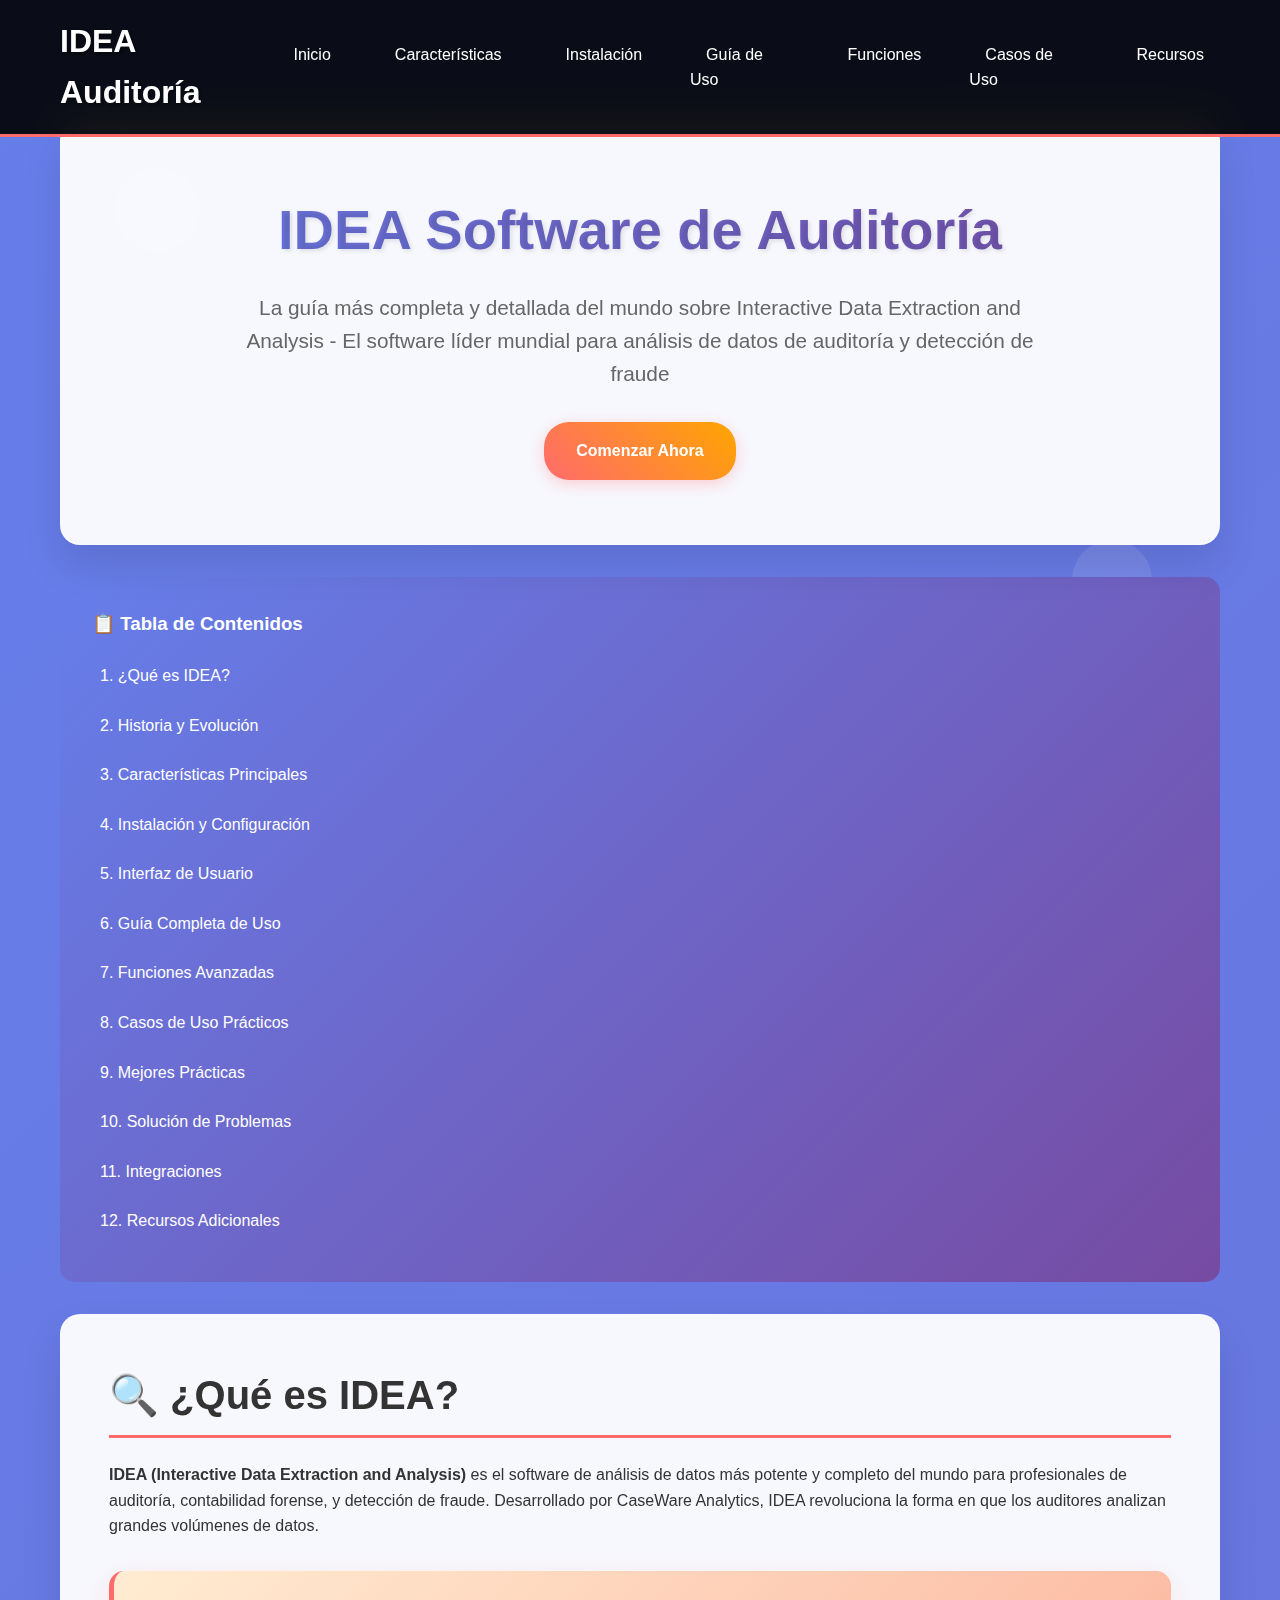
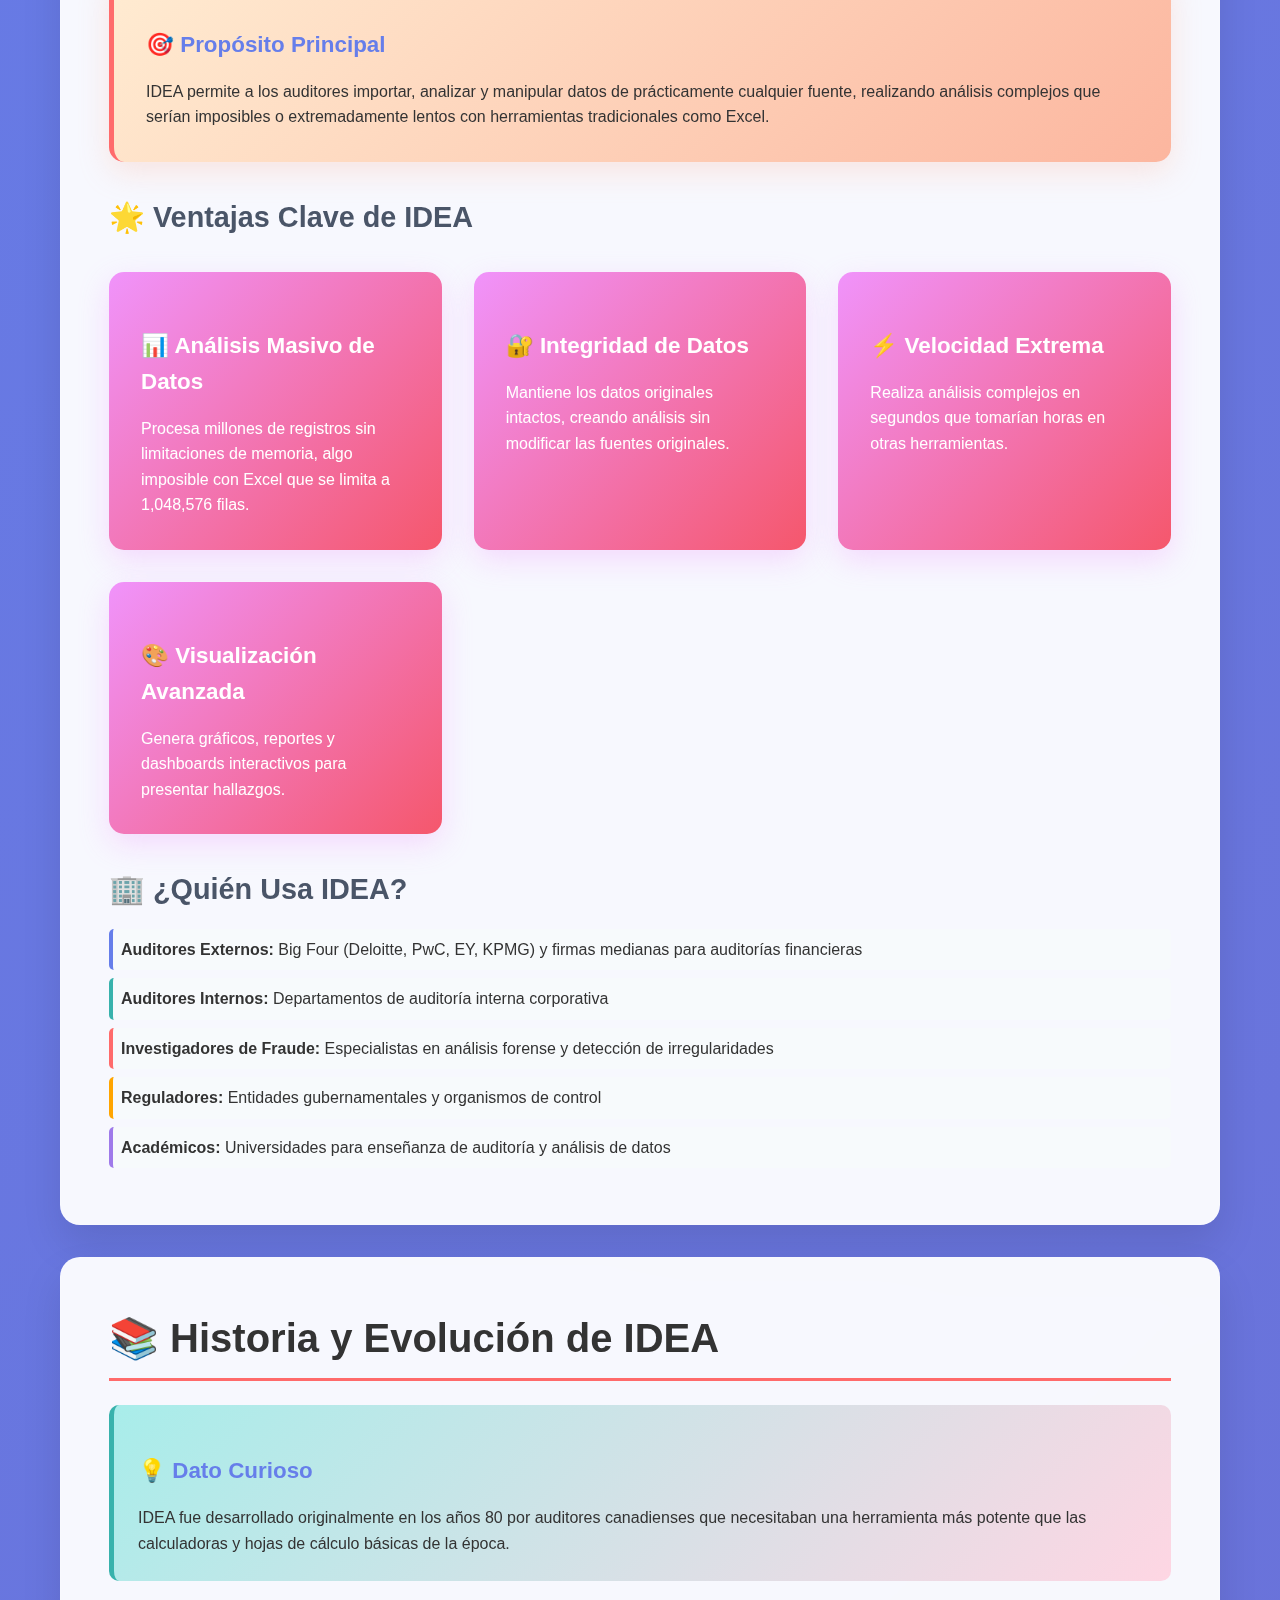
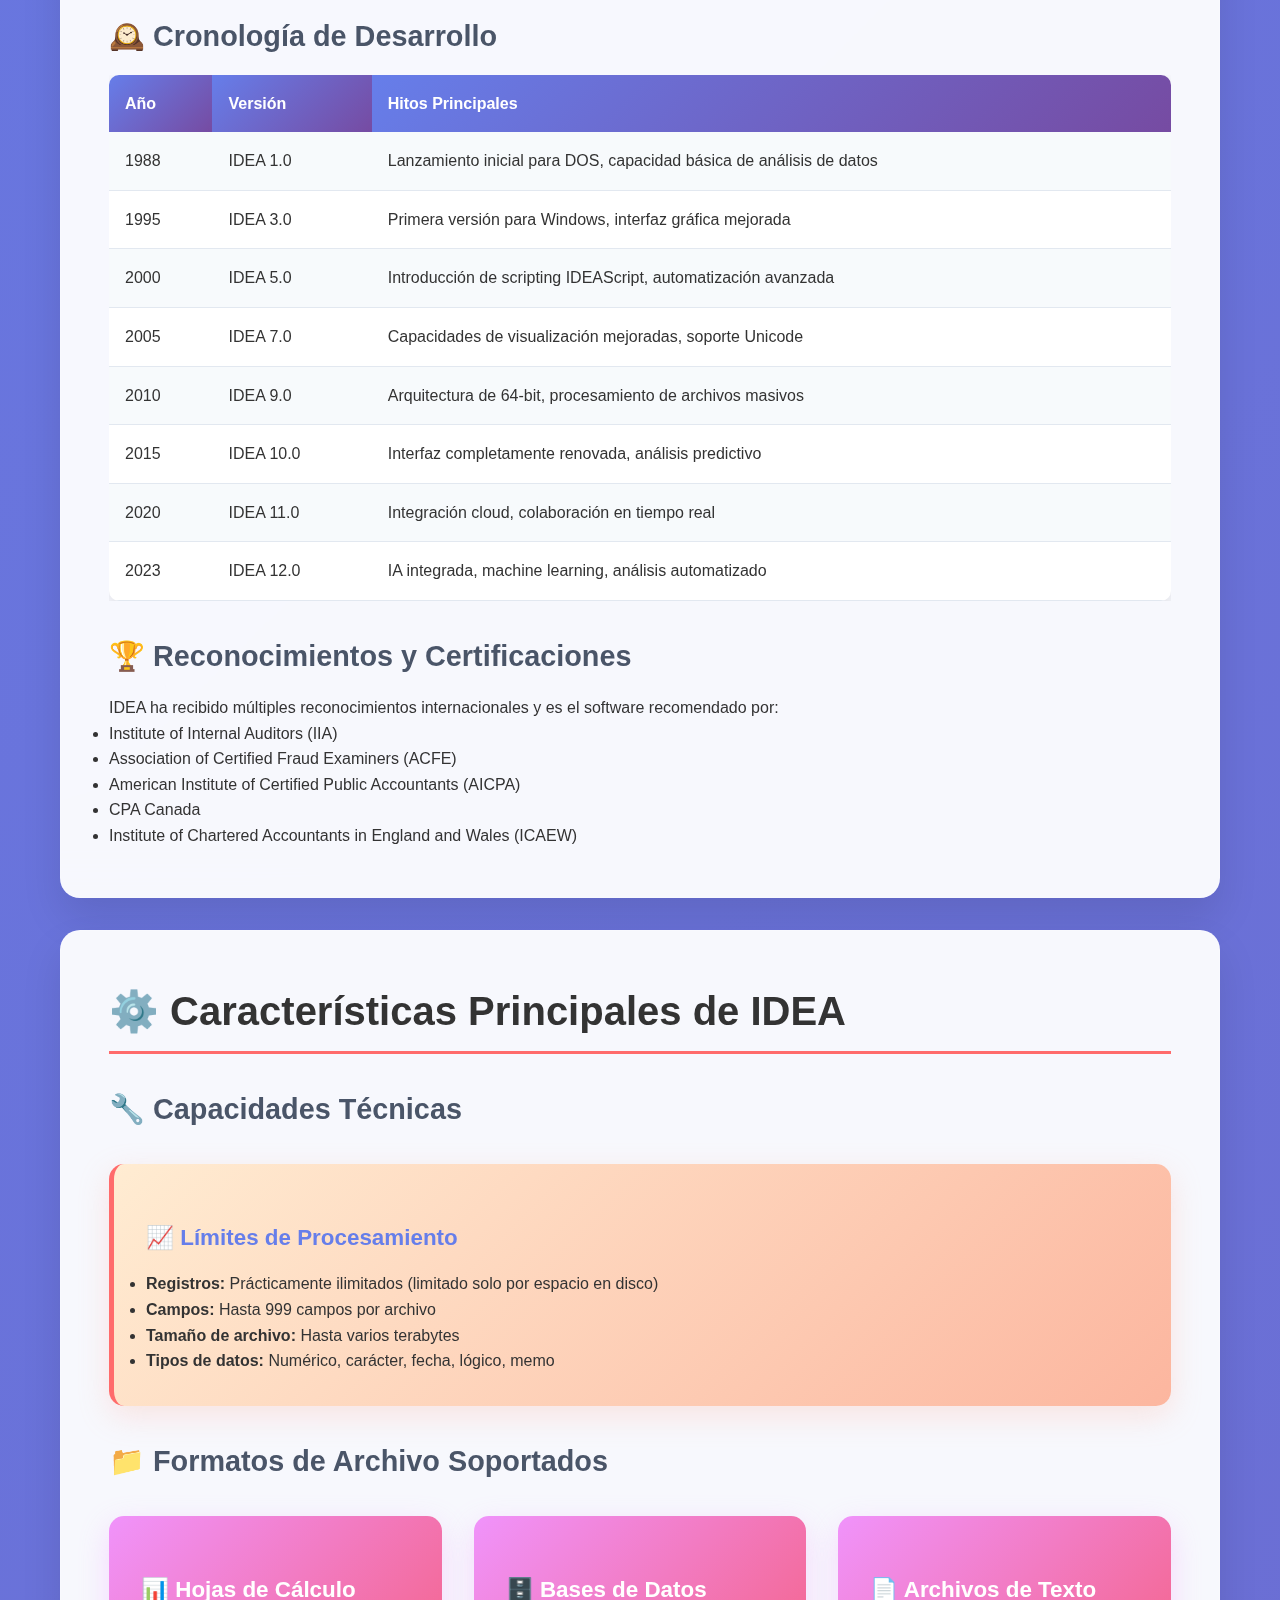
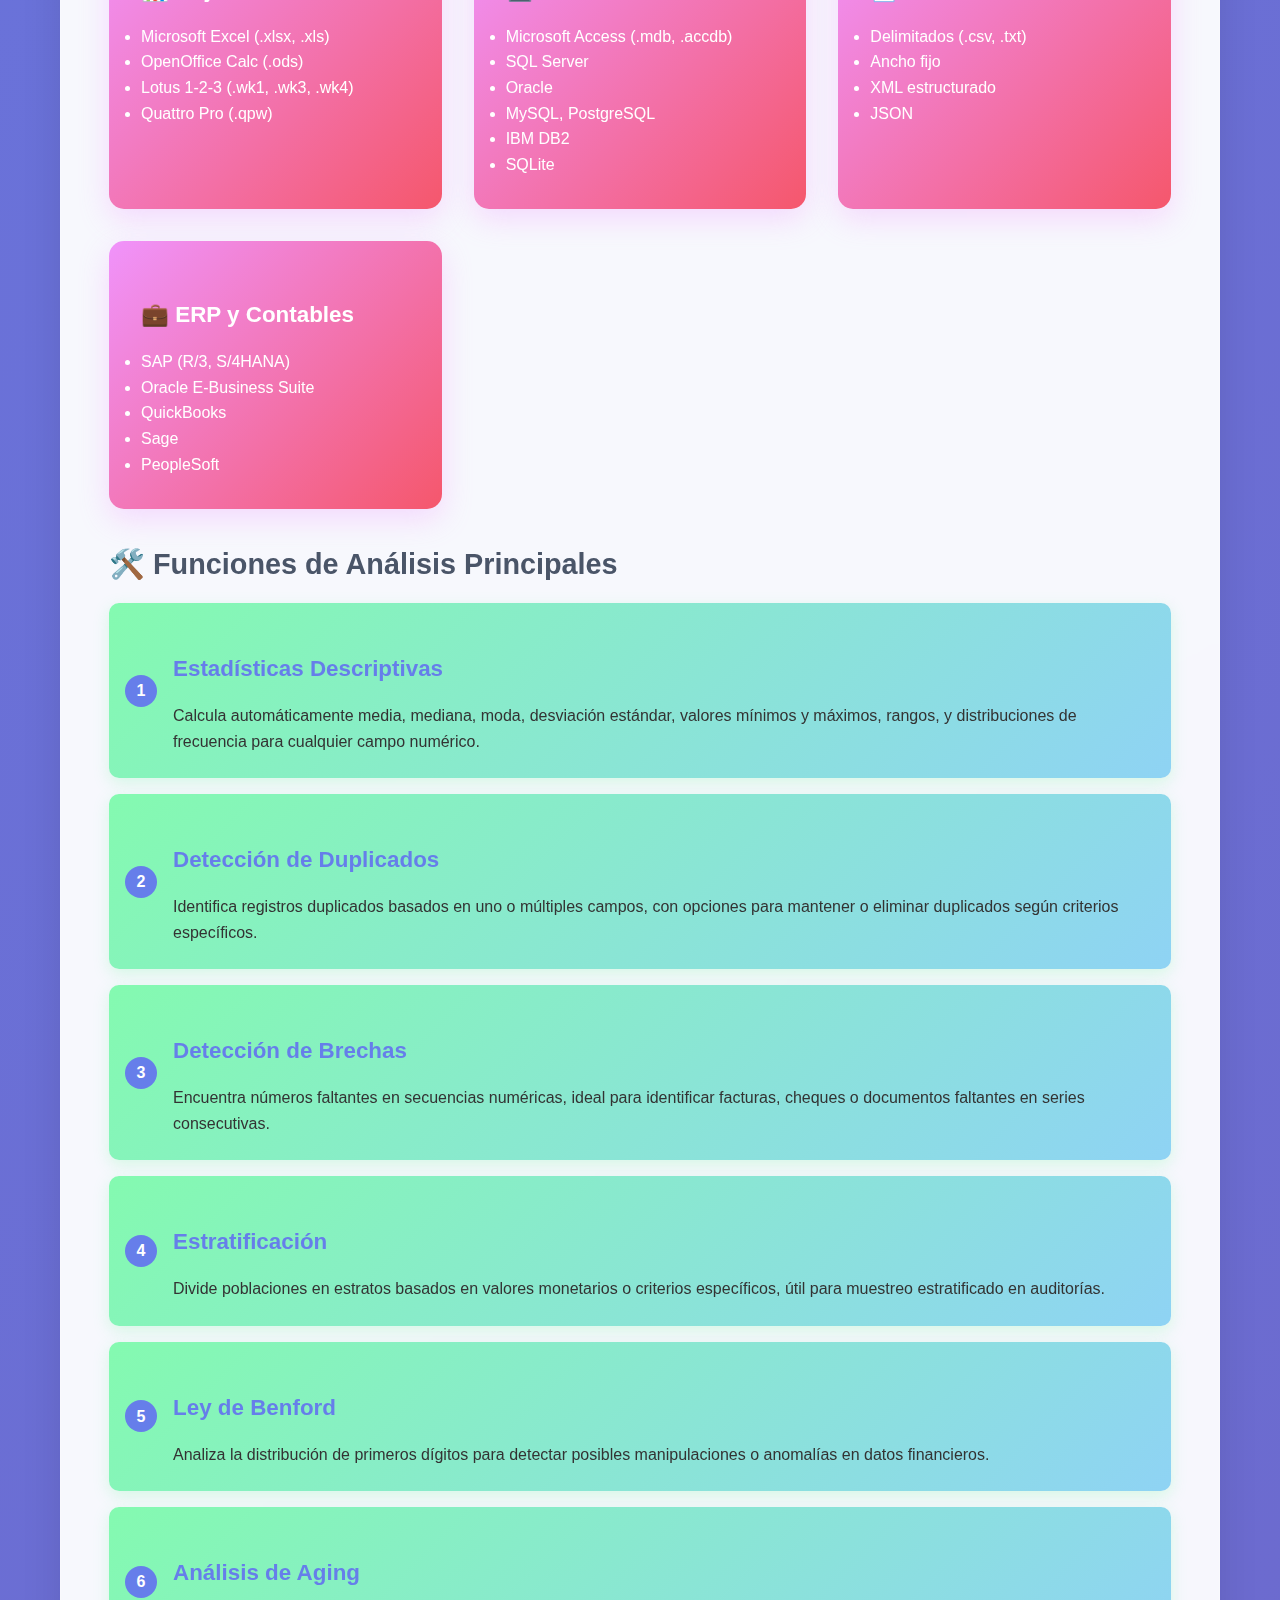
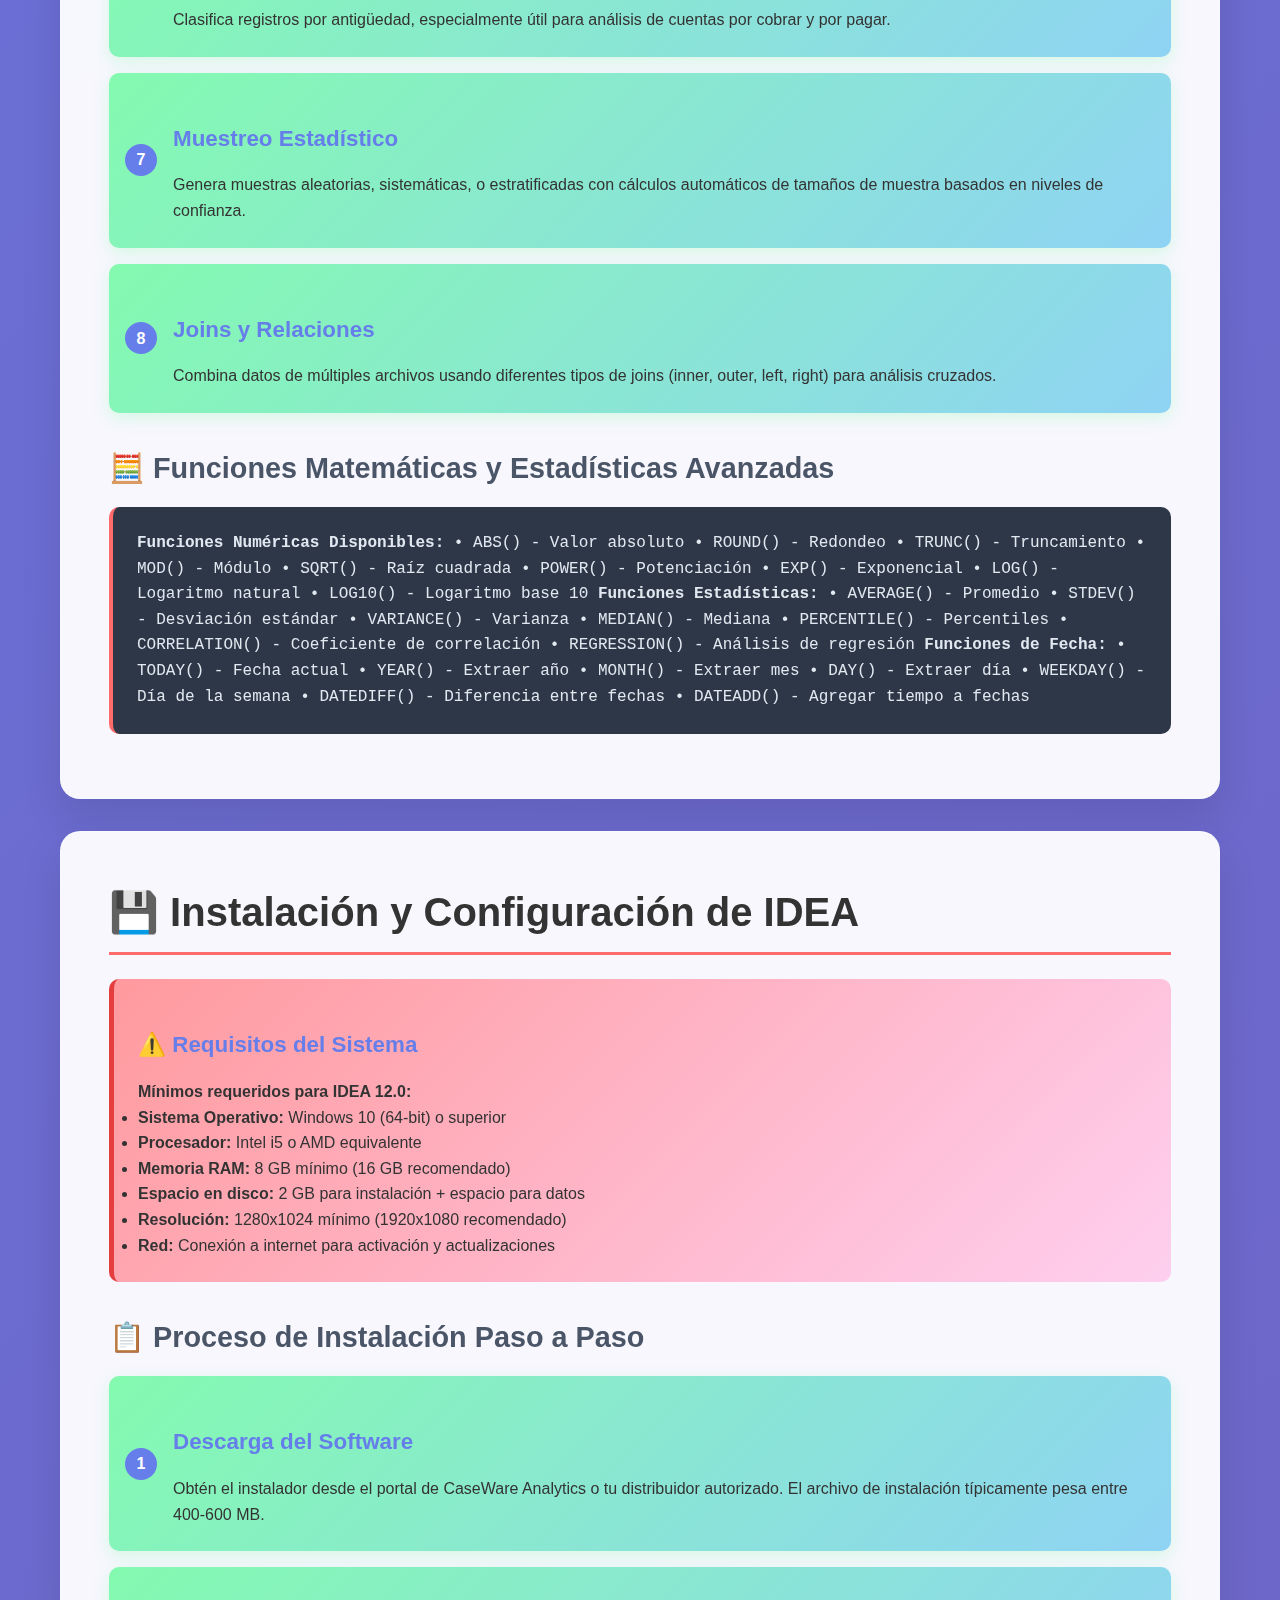
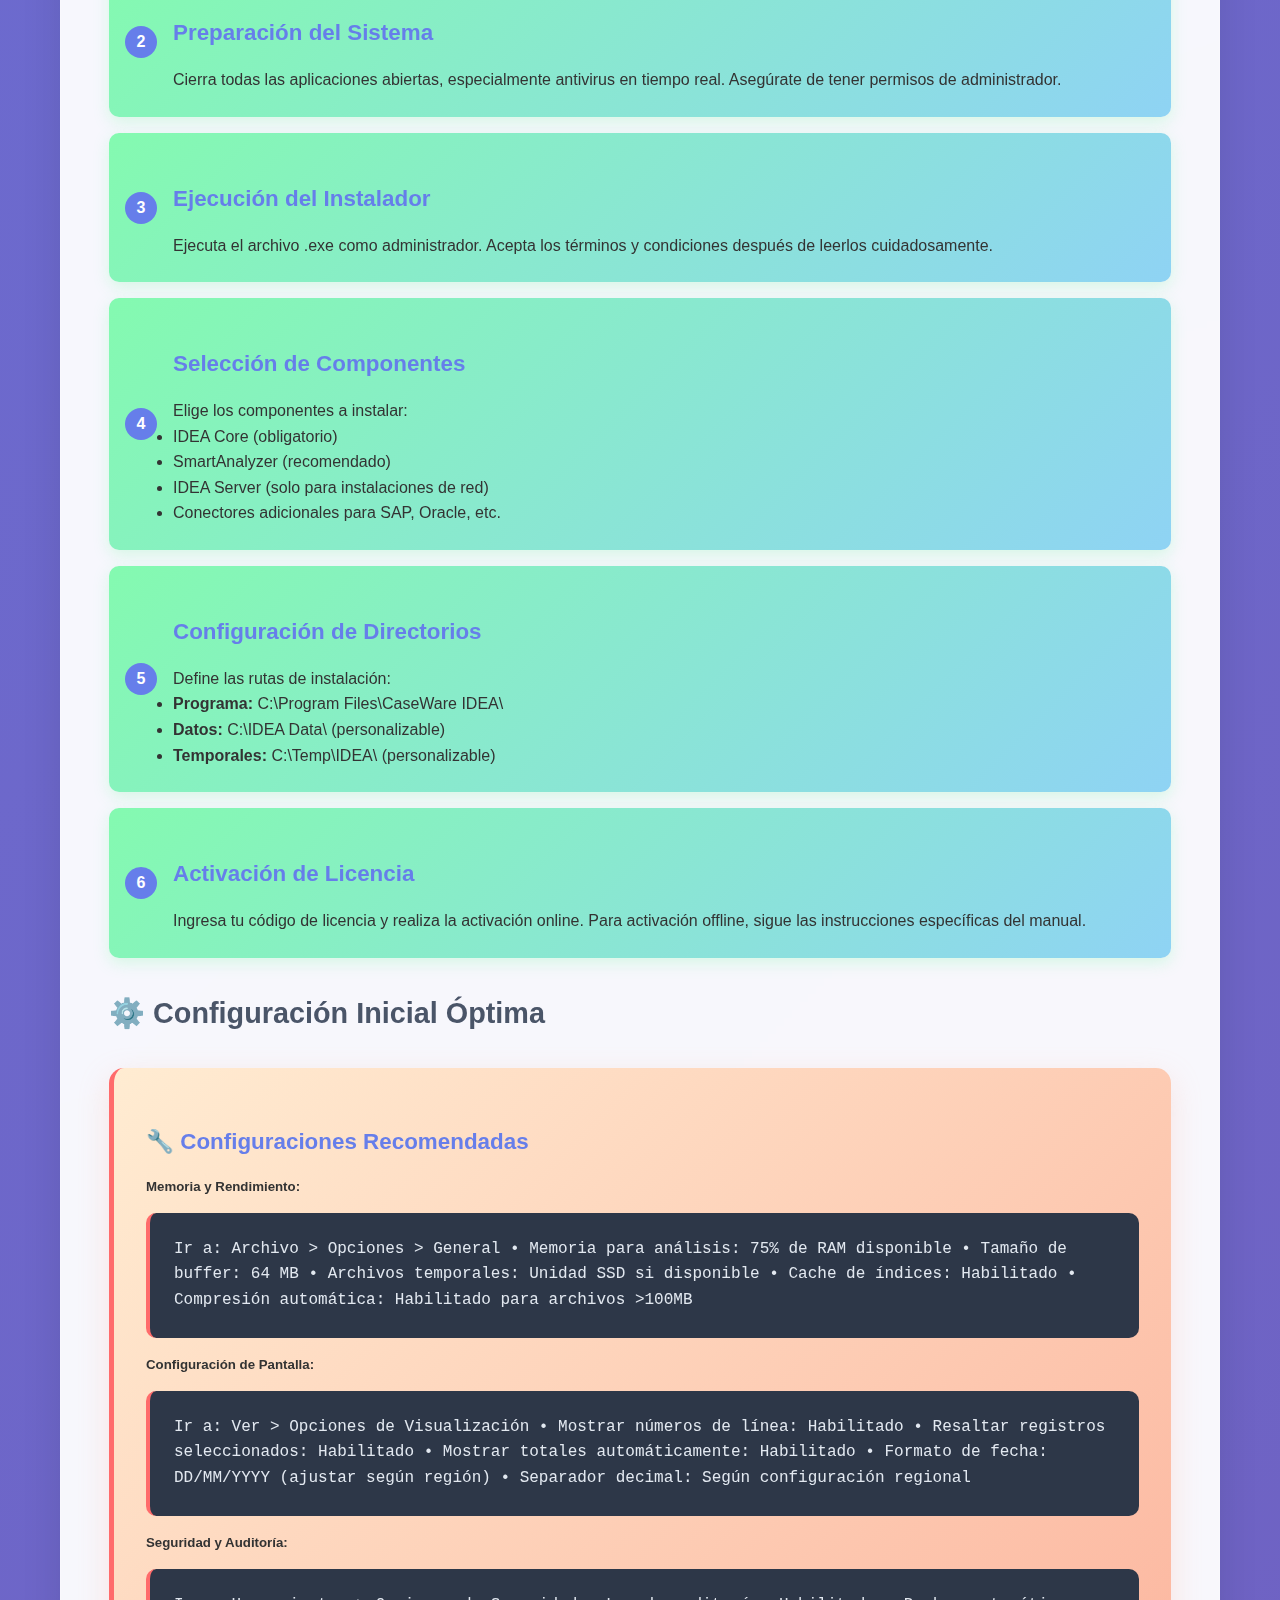
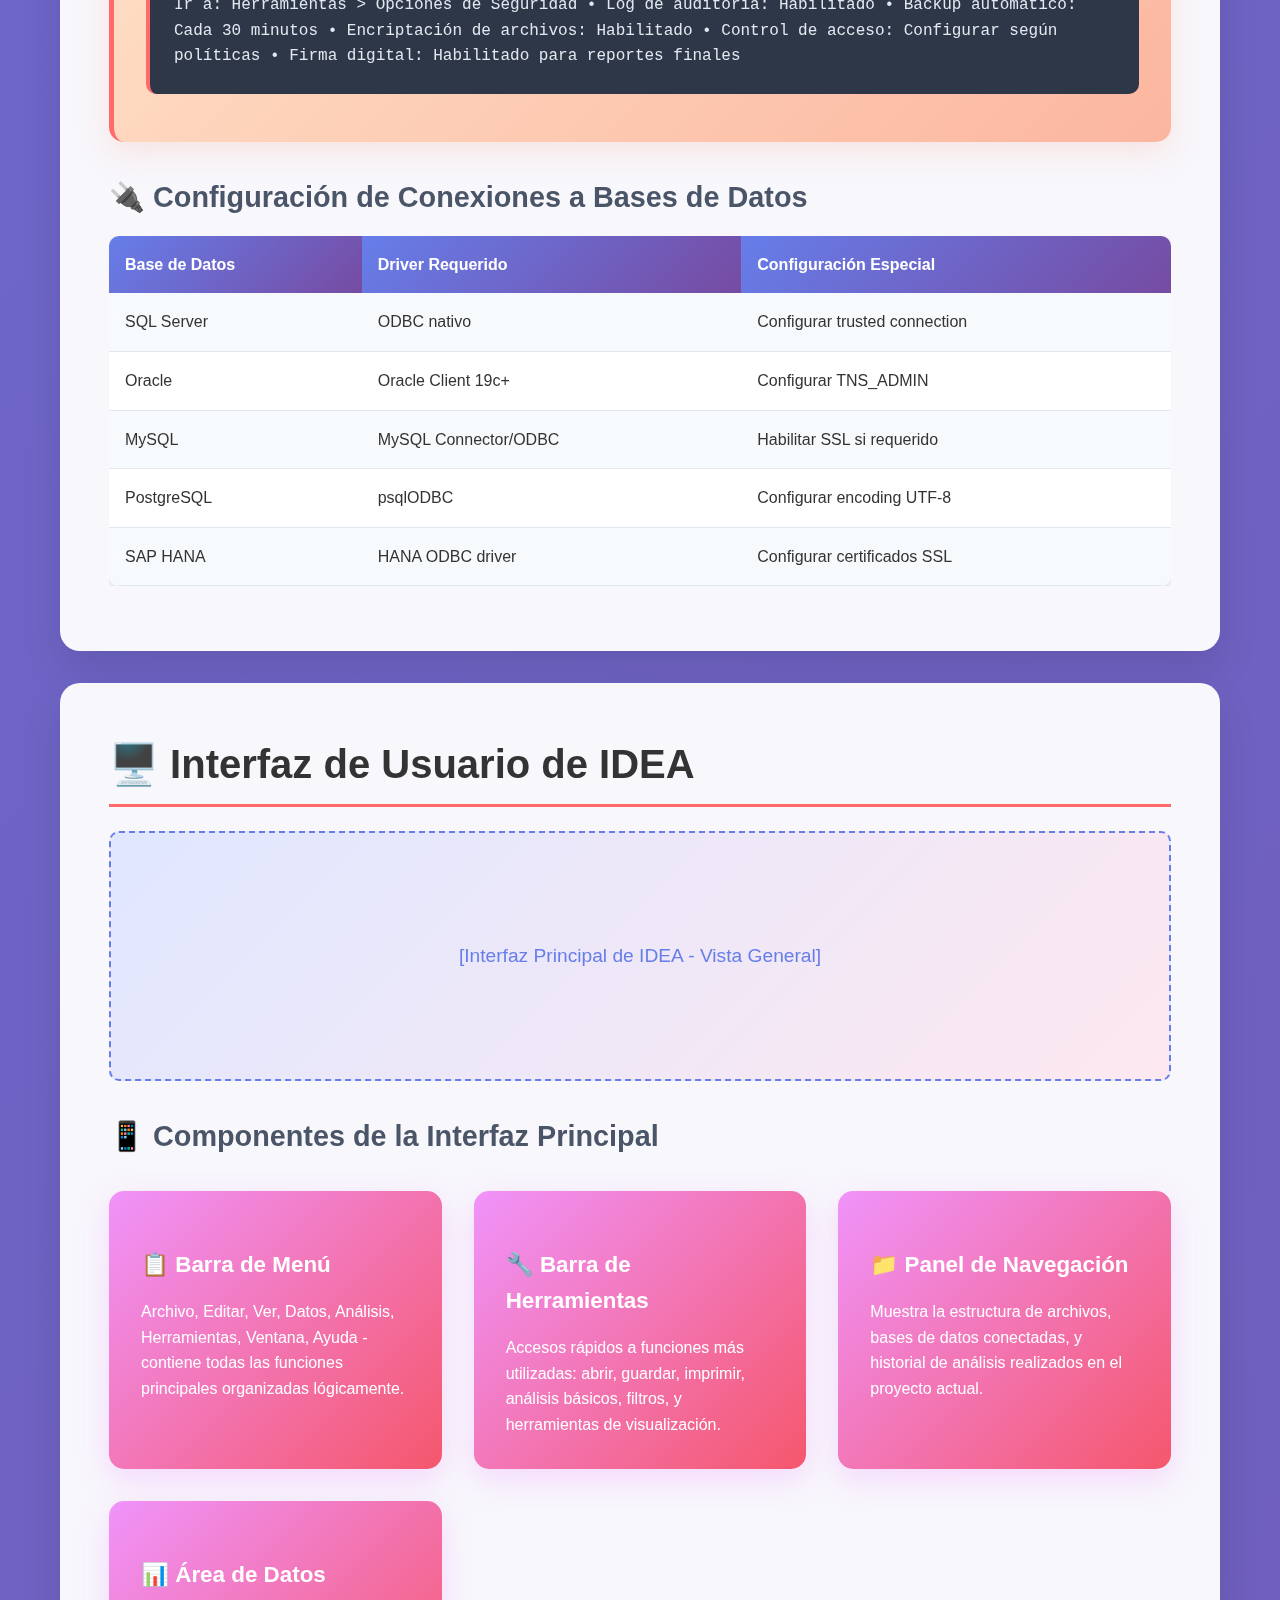
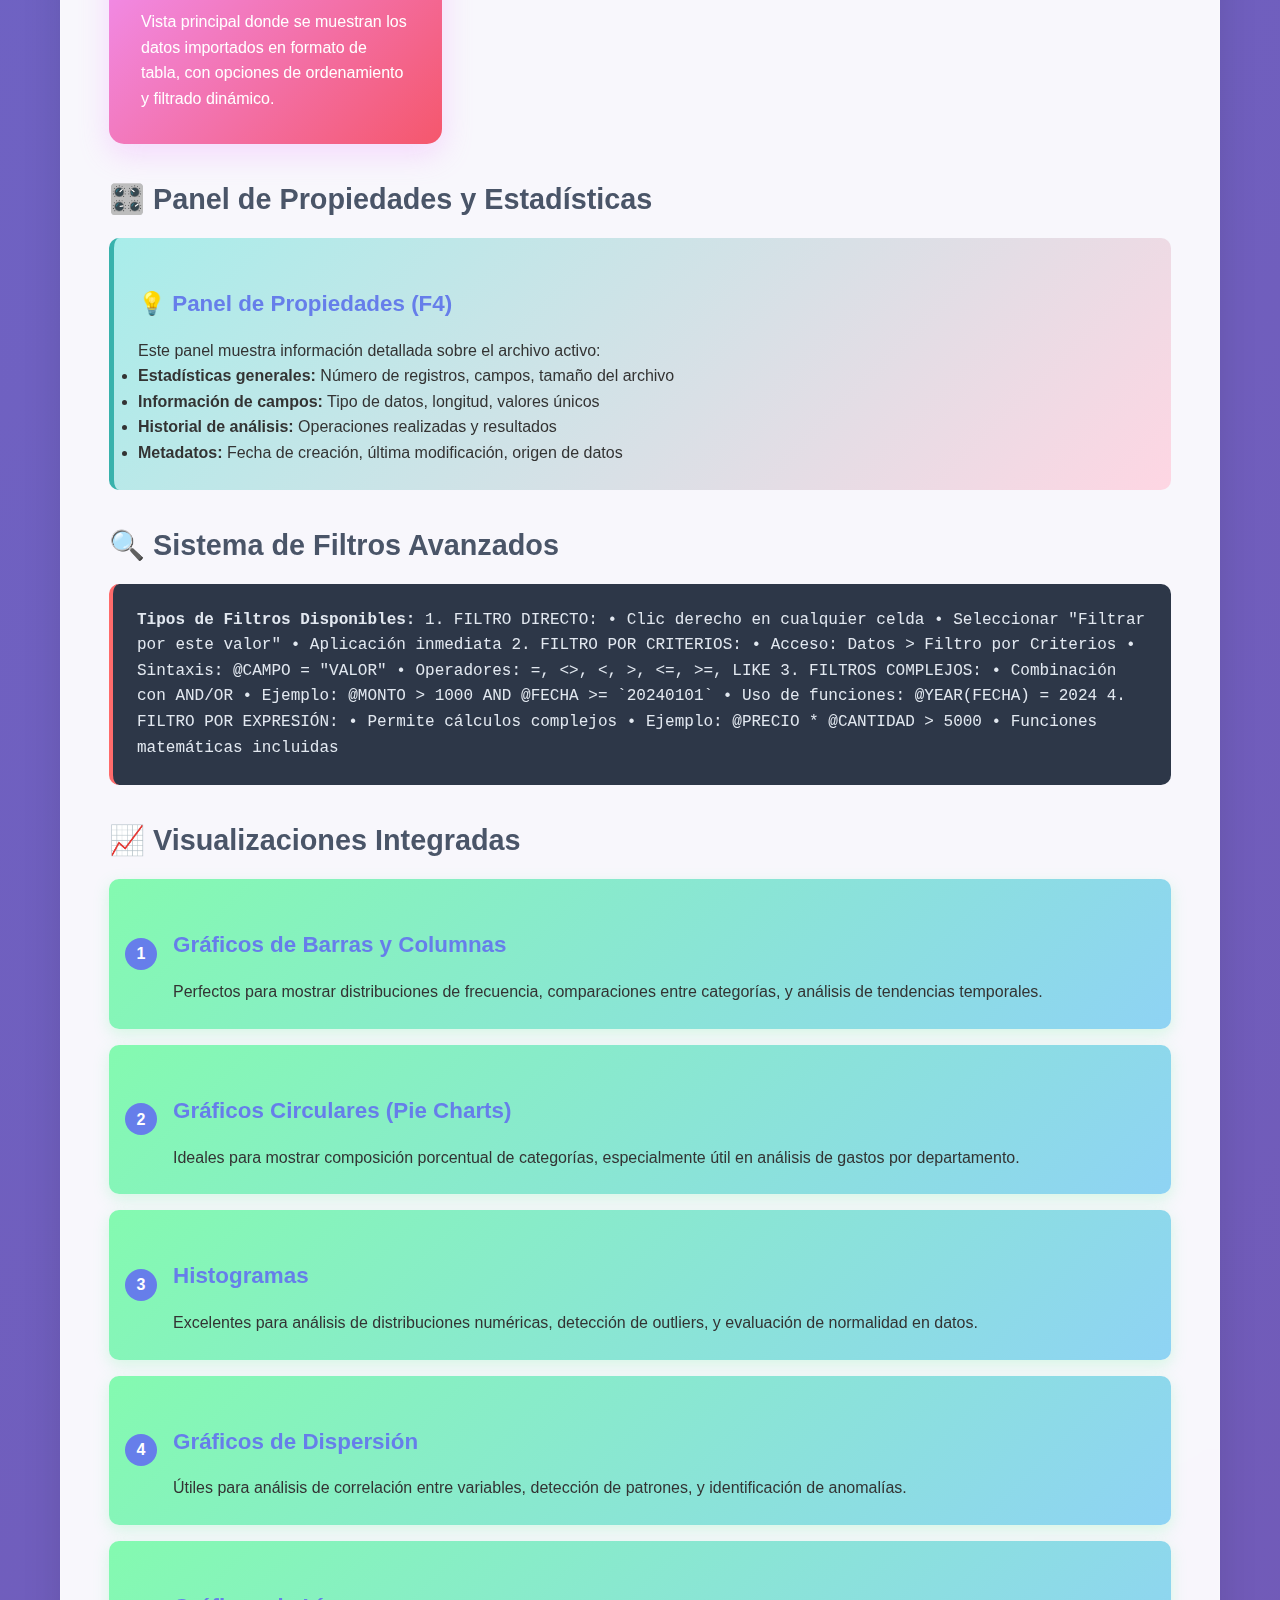
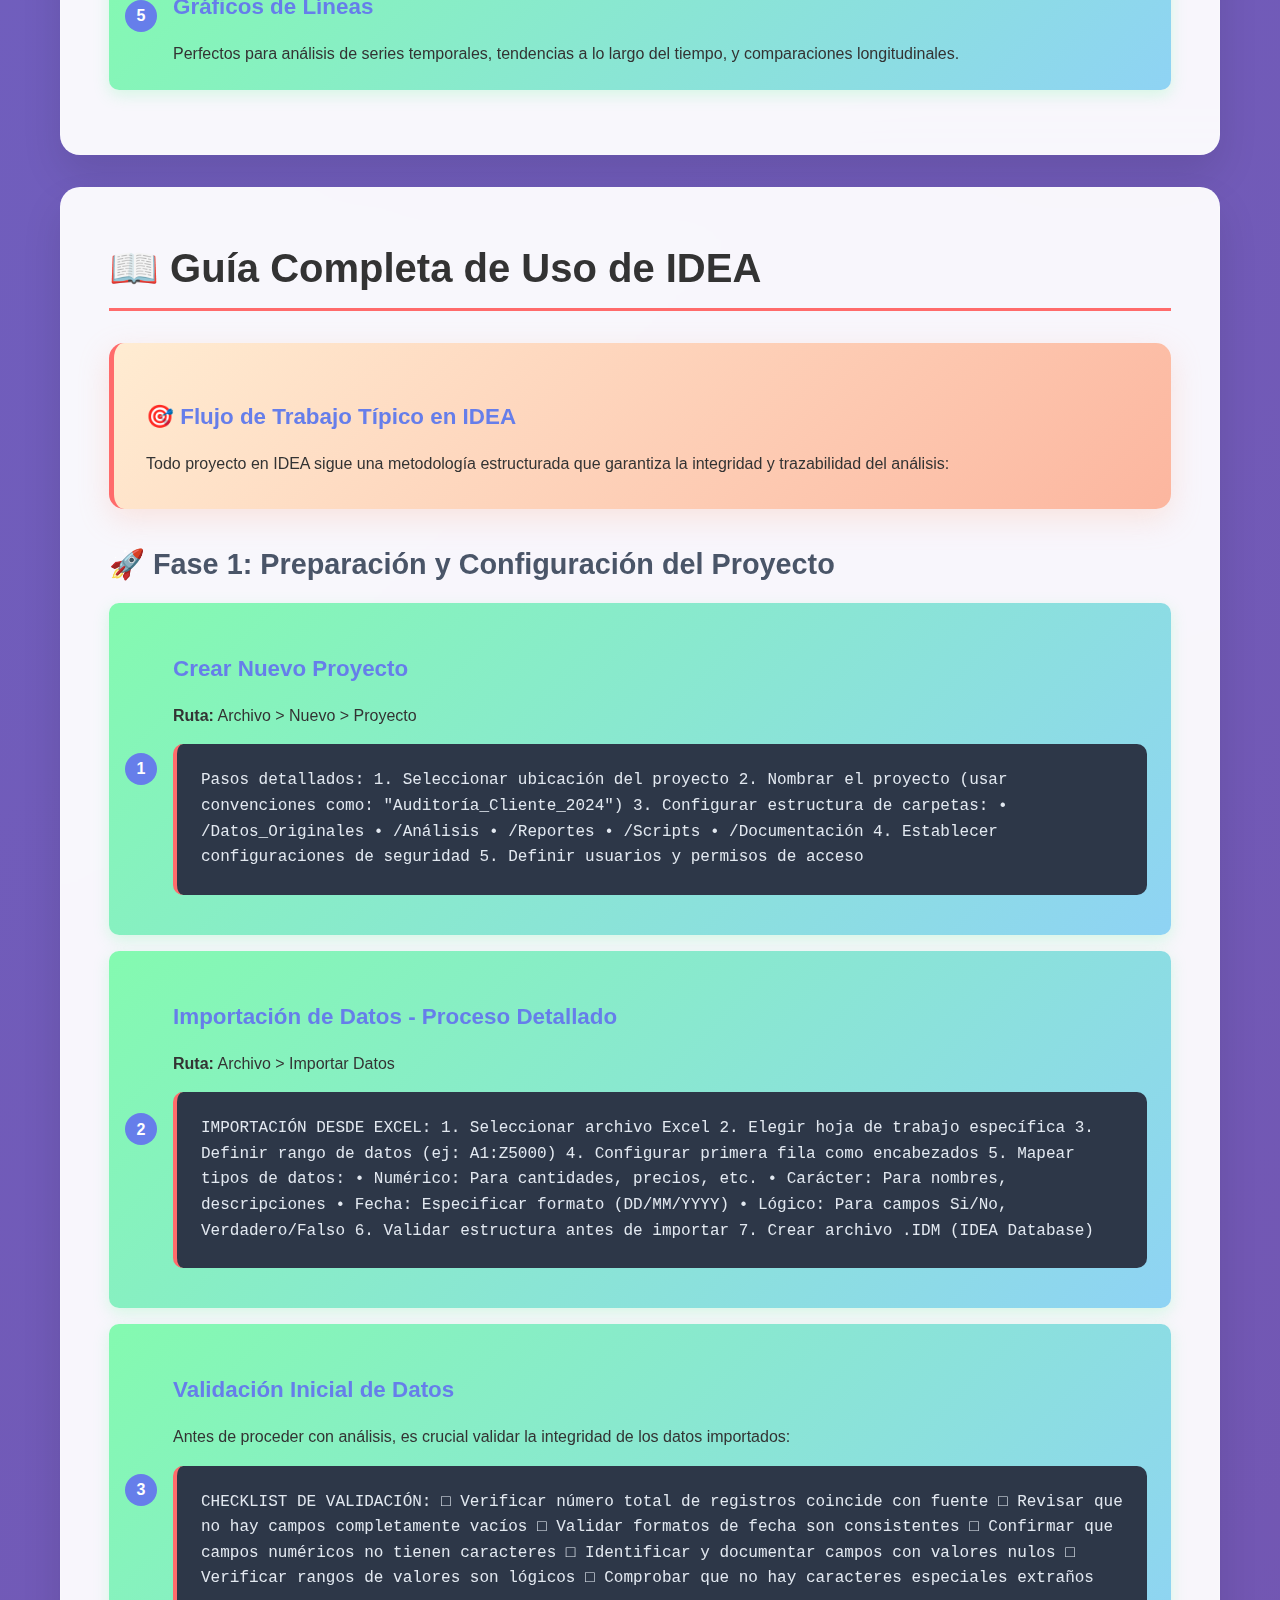
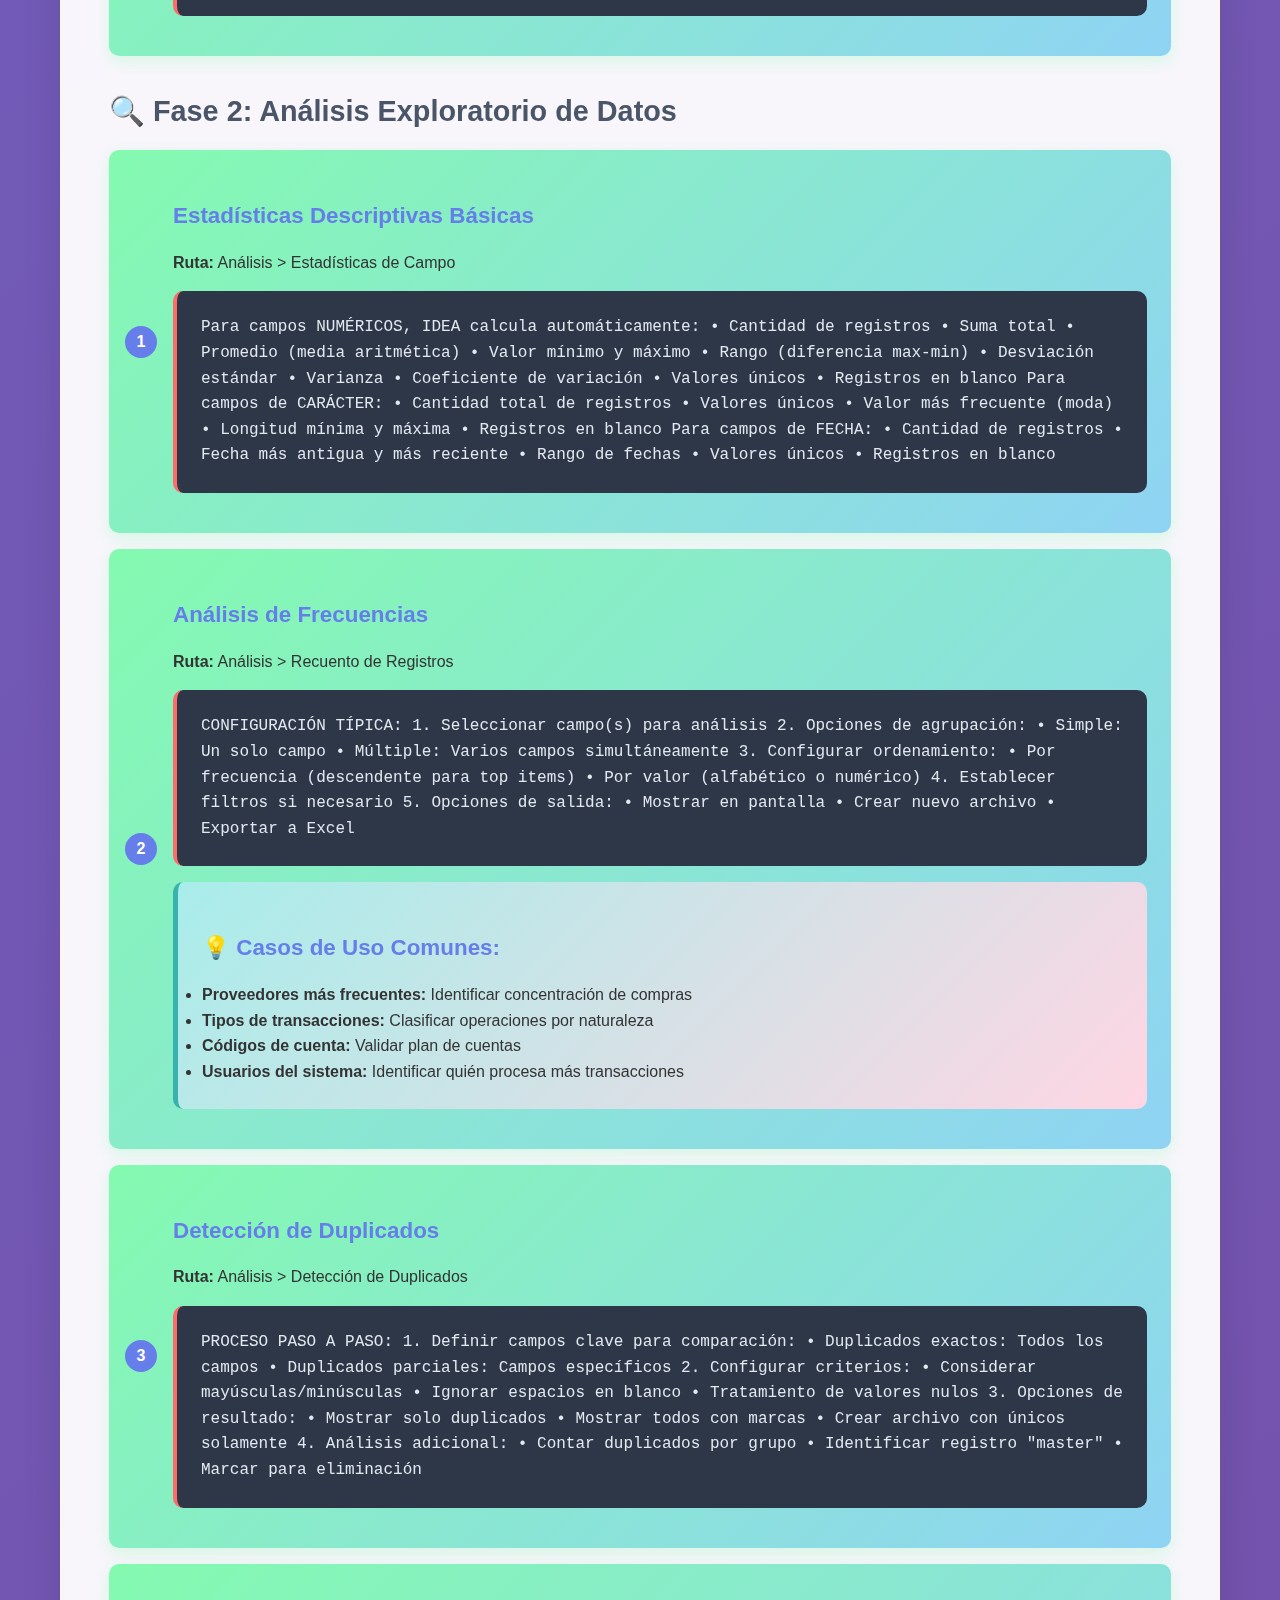
<file: index.html>
<!DOCTYPE html>
<html lang="es">
<head>
    <meta charset="UTF-8">
    <meta name="viewport" content="width=device-width, initial-scale=1.0">
    <title>IDEA Software de Auditoría - La Guía Más Completa del Mundo</title>
    <style>
        * {
            margin: 0;
            padding: 0;
            box-sizing: border-box;
        }

        body {
            font-family: 'Segoe UI', Tahoma, Geneva, Verdana, sans-serif;
            line-height: 1.6;
            background: linear-gradient(135deg, #667eea 0%, #764ba2 100%);
            color: #333;
            overflow-x: hidden;
        }

        .container {
            max-width: 1200px;
            margin: 0 auto;
            padding: 0 20px;
        }

        header {
            background: rgba(0,0,0,0.9);
            backdrop-filter: blur(20px);
            position: fixed;
            top: 0;
            width: 100%;
            z-index: 1000;
            padding: 1rem 0;
            border-bottom: 3px solid #ff6b6b;
        }

        .header-content {
            display: flex;
            justify-content: space-between;
            align-items: center;
        }

        .logo {
            font-size: 2rem;
            font-weight: bold;
            color: #fff;
            text-shadow: 2px 2px 4px rgba(0,0,0,0.5);
        }

        nav ul {
            list-style: none;
            display: flex;
            gap: 2rem;
        }

        nav a {
            color: #fff;
            text-decoration: none;
            font-weight: 500;
            transition: all 0.3s ease;
            padding: 0.5rem 1rem;
            border-radius: 25px;
        }

        nav a:hover {
            background: linear-gradient(45deg, #ff6b6b, #ffa500);
            transform: translateY(-2px);
            box-shadow: 0 4px 15px rgba(255, 107, 107, 0.3);
        }

        main {
            margin-top: 120px;
            min-height: 100vh;
        }

        .hero {
            text-align: center;
            padding: 4rem 0;
            background: rgba(255,255,255,0.95);
            backdrop-filter: blur(20px);
            margin: 2rem 0;
            border-radius: 20px;
            box-shadow: 0 20px 40px rgba(0,0,0,0.1);
            border: 1px solid rgba(255,255,255,0.2);
        }

        .hero h1 {
            font-size: 3.5rem;
            margin-bottom: 1rem;
            background: linear-gradient(45deg, #667eea, #764ba2);
            -webkit-background-clip: text;
            -webkit-text-fill-color: transparent;
            background-clip: text;
            text-shadow: 2px 2px 4px rgba(0,0,0,0.1);
        }

        .hero p {
            font-size: 1.3rem;
            color: #666;
            margin-bottom: 2rem;
            max-width: 800px;
            margin-left: auto;
            margin-right: auto;
        }

        .section {
            background: rgba(255,255,255,0.95);
            backdrop-filter: blur(20px);
            margin: 2rem 0;
            padding: 3rem;
            border-radius: 20px;
            box-shadow: 0 20px 40px rgba(0,0,0,0.1);
            border: 1px solid rgba(255,255,255,0.2);
            transition: transform 0.3s ease, box-shadow 0.3s ease;
        }

        .section:hover {
            transform: translateY(-5px);
            box-shadow: 0 30px 60px rgba(0,0,0,0.15);
        }

        .section h2 {
            font-size: 2.5rem;
            margin-bottom: 1.5rem;
            color: #333;
            border-bottom: 3px solid #ff6b6b;
            padding-bottom: 0.5rem;
        }

        .section h3 {
            font-size: 1.8rem;
            margin: 2rem 0 1rem 0;
            color: #4a5568;
        }

        .section h4 {
            font-size: 1.4rem;
            margin: 1.5rem 0 1rem 0;
            color: #667eea;
        }

        .feature-grid {
            display: grid;
            grid-template-columns: repeat(auto-fit, minmax(300px, 1fr));
            gap: 2rem;
            margin: 2rem 0;
        }

        .feature-card {
            background: linear-gradient(135deg, #f093fb 0%, #f5576c 100%);
            color: white;
            padding: 2rem;
            border-radius: 15px;
            box-shadow: 0 10px 30px rgba(240, 147, 251, 0.3);
            transition: all 0.3s ease;
        }

        .feature-card:hover {
            transform: translateY(-10px) scale(1.02);
            box-shadow: 0 20px 40px rgba(240, 147, 251, 0.4);
        }

        .feature-card h4 {
            color: white;
            margin-bottom: 1rem;
        }

        .code-block {
            background: #2d3748;
            color: #e2e8f0;
            padding: 1.5rem;
            border-radius: 10px;
            margin: 1rem 0;
            overflow-x: auto;
            font-family: 'Courier New', monospace;
            border-left: 4px solid #ff6b6b;
        }

        .step-list {
            counter-reset: step-counter;
        }

        .step {
            counter-increment: step-counter;
            background: linear-gradient(135deg, #84fab0 0%, #8fd3f4 100%);
            margin: 1rem 0;
            padding: 1.5rem;
            border-radius: 10px;
            position: relative;
            padding-left: 4rem;
            box-shadow: 0 5px 15px rgba(132, 250, 176, 0.3);
        }

        .step::before {
            content: counter(step-counter);
            position: absolute;
            left: 1rem;
            top: 50%;
            transform: translateY(-50%);
            background: #667eea;
            color: white;
            width: 2rem;
            height: 2rem;
            border-radius: 50%;
            display: flex;
            align-items: center;
            justify-content: center;
            font-weight: bold;
        }

        .table-container {
            overflow-x: auto;
            margin: 1rem 0;
        }

        table {
            width: 100%;
            border-collapse: collapse;
            background: white;
            border-radius: 10px;
            overflow: hidden;
            box-shadow: 0 5px 15px rgba(0,0,0,0.1);
        }

        th {
            background: linear-gradient(135deg, #667eea 0%, #764ba2 100%);
            color: white;
            padding: 1rem;
            text-align: left;
            font-weight: 600;
        }

        td {
            padding: 1rem;
            border-bottom: 1px solid #e2e8f0;
        }

        tr:nth-child(even) {
            background: #f7fafc;
        }

        .highlight-box {
            background: linear-gradient(135deg, #ffecd2 0%, #fcb69f 100%);
            padding: 2rem;
            border-radius: 15px;
            margin: 2rem 0;
            border-left: 5px solid #ff6b6b;
            box-shadow: 0 10px 30px rgba(252, 182, 159, 0.3);
        }

        .warning-box {
            background: linear-gradient(135deg, #ff9a9e 0%, #fecfef 100%);
            padding: 1.5rem;
            border-radius: 10px;
            margin: 1rem 0;
            border-left: 5px solid #e53e3e;
        }

        .tip-box {
            background: linear-gradient(135deg, #a8edea 0%, #fed6e3 100%);
            padding: 1.5rem;
            border-radius: 10px;
            margin: 1rem 0;
            border-left: 5px solid #38b2ac;
        }

        .image-placeholder {
            background: linear-gradient(135deg, #e0e7ff 0%, #fde8f0 100%);
            height: 250px;
            border-radius: 10px;
            display: flex;
            align-items: center;
            justify-content: center;
            color: #667eea;
            font-size: 1.2rem;
            margin: 1rem 0;
            border: 2px dashed #667eea;
        }

        .floating-elements {
            position: fixed;
            top: 0;
            left: 0;
            width: 100%;
            height: 100%;
            pointer-events: none;
            z-index: -1;
        }

        .floating-element {
            position: absolute;
            background: rgba(255, 255, 255, 0.1);
            border-radius: 50%;
            animation: float 6s ease-in-out infinite;
        }

        .floating-element:nth-child(1) {
            top: 20%;
            left: 10%;
            width: 60px;
            height: 60px;
            animation-delay: 0s;
        }

        .floating-element:nth-child(2) {
            top: 60%;
            right: 10%;
            width: 80px;
            height: 80px;
            animation-delay: 2s;
        }

        .floating-element:nth-child(3) {
            bottom: 20%;
            left: 20%;
            width: 40px;
            height: 40px;
            animation-delay: 4s;
        }

        @keyframes float {
            0%, 100% { transform: translateY(0px); }
            50% { transform: translateY(-20px); }
        }

        .btn {
            display: inline-block;
            background: linear-gradient(45deg, #ff6b6b, #ffa500);
            color: white;
            padding: 1rem 2rem;
            border-radius: 25px;
            text-decoration: none;
            font-weight: 600;
            transition: all 0.3s ease;
            box-shadow: 0 4px 15px rgba(255, 107, 107, 0.3);
            border: none;
            cursor: pointer;
        }

        .btn:hover {
            transform: translateY(-3px);
            box-shadow: 0 6px 20px rgba(255, 107, 107, 0.4);
        }

        .toc {
            background: linear-gradient(135deg, #667eea 0%, #764ba2 100%);
            color: white;
            padding: 2rem;
            border-radius: 15px;
            margin: 2rem 0;
        }

        .toc h3 {
            color: white;
            margin-bottom: 1rem;
        }

        .toc ul {
            list-style: none;
        }

        .toc li {
            margin: 0.5rem 0;
        }

        .toc a {
            color: white;
            text-decoration: none;
            display: block;
            padding: 0.5rem;
            border-radius: 5px;
            transition: background 0.3s ease;
        }

        .toc a:hover {
            background: rgba(255,255,255,0.2);
        }

        @media (max-width: 768px) {
            .header-content {
                flex-direction: column;
                gap: 1rem;
            }

            nav ul {
                flex-wrap: wrap;
                gap: 1rem;
            }

            .hero h1 {
                font-size: 2.5rem;
            }

            .section {
                padding: 2rem 1rem;
            }

            .feature-grid {
                grid-template-columns: 1fr;
            }
        }
    </style>
</head>
<body>
    <div class="floating-elements">
        <div class="floating-element"></div>
        <div class="floating-element"></div>
        <div class="floating-element"></div>
    </div>

    <header>
        <div class="container">
            <div class="header-content">
                <div class="logo">IDEA Auditoría</div>
                <nav>
                    <ul>
                        <li><a href="#inicio">Inicio</a></li>
                        <li><a href="#caracteristicas">Características</a></li>
                        <li><a href="#instalacion">Instalación</a></li>
                        <li><a href="#guia-uso">Guía de Uso</a></li>
                        <li><a href="#funciones">Funciones</a></li>
                        <li><a href="#casos-uso">Casos de Uso</a></li>
                        <li><a href="#recursos">Recursos</a></li>
                    </ul>
                </nav>
            </div>
        </div>
    </header>

    <main>
        <div class="container">
            <section id="inicio" class="hero">
                <h1>IDEA Software de Auditoría</h1>
                <p>La guía más completa y detallada del mundo sobre Interactive Data Extraction and Analysis - El software líder mundial para análisis de datos de auditoría y detección de fraude</p>
                <a href="#guia-uso" class="btn">Comenzar Ahora</a>
            </section>

            <div class="toc">
                <h3>📋 Tabla de Contenidos</h3>
                <ul>
                    <li><a href="#que-es-idea">1. ¿Qué es IDEA?</a></li>
                    <li><a href="#historia">2. Historia y Evolución</a></li>
                    <li><a href="#caracteristicas">3. Características Principales</a></li>
                    <li><a href="#instalacion">4. Instalación y Configuración</a></li>
                    <li><a href="#interfaz">5. Interfaz de Usuario</a></li>
                    <li><a href="#guia-uso">6. Guía Completa de Uso</a></li>
                    <li><a href="#funciones-avanzadas">7. Funciones Avanzadas</a></li>
                    <li><a href="#casos-uso">8. Casos de Uso Prácticos</a></li>
                    <li><a href="#mejores-practicas">9. Mejores Prácticas</a></li>
                    <li><a href="#troubleshooting">10. Solución de Problemas</a></li>
                    <li><a href="#integraciones">11. Integraciones</a></li>
                    <li><a href="#recursos">12. Recursos Adicionales</a></li>
                </ul>
            </div>

            <section id="que-es-idea" class="section">
                <h2>🔍 ¿Qué es IDEA?</h2>
                
                <p><strong>IDEA (Interactive Data Extraction and Analysis)</strong> es el software de análisis de datos más potente y completo del mundo para profesionales de auditoría, contabilidad forense, y detección de fraude. Desarrollado por CaseWare Analytics, IDEA revoluciona la forma en que los auditores analizan grandes volúmenes de datos.</p>

                <div class="highlight-box">
                    <h4>🎯 Propósito Principal</h4>
                    <p>IDEA permite a los auditores importar, analizar y manipular datos de prácticamente cualquier fuente, realizando análisis complejos que serían imposibles o extremadamente lentos con herramientas tradicionales como Excel.</p>
                </div>

                <h3>🌟 Ventajas Clave de IDEA</h3>
                
                <div class="feature-grid">
                    <div class="feature-card">
                        <h4>📊 Análisis Masivo de Datos</h4>
                        <p>Procesa millones de registros sin limitaciones de memoria, algo imposible con Excel que se limita a 1,048,576 filas.</p>
                    </div>
                    <div class="feature-card">
                        <h4>🔐 Integridad de Datos</h4>
                        <p>Mantiene los datos originales intactos, creando análisis sin modificar las fuentes originales.</p>
                    </div>
                    <div class="feature-card">
                        <h4>⚡ Velocidad Extrema</h4>
                        <p>Realiza análisis complejos en segundos que tomarían horas en otras herramientas.</p>
                    </div>
                    <div class="feature-card">
                        <h4>🎨 Visualización Avanzada</h4>
                        <p>Genera gráficos, reportes y dashboards interactivos para presentar hallazgos.</p>
                    </div>
                </div>

                <h3>🏢 ¿Quién Usa IDEA?</h3>
                <ul style="list-style: none; padding: 0;">
                    <li style="padding: 0.5rem; background: #f7fafc; margin: 0.5rem 0; border-radius: 5px; border-left: 4px solid #667eea;">
                        <strong>Auditores Externos:</strong> Big Four (Deloitte, PwC, EY, KPMG) y firmas medianas para auditorías financieras
                    </li>
                    <li style="padding: 0.5rem; background: #f7fafc; margin: 0.5rem 0; border-radius: 5px; border-left: 4px solid #38b2ac;">
                        <strong>Auditores Internos:</strong> Departamentos de auditoría interna corporativa
                    </li>
                    <li style="padding: 0.5rem; background: #f7fafc; margin: 0.5rem 0; border-radius: 5px; border-left: 4px solid #ff6b6b;">
                        <strong>Investigadores de Fraude:</strong> Especialistas en análisis forense y detección de irregularidades
                    </li>
                    <li style="padding: 0.5rem; background: #f7fafc; margin: 0.5rem 0; border-radius: 5px; border-left: 4px solid #ffa500;">
                        <strong>Reguladores:</strong> Entidades gubernamentales y organismos de control
                    </li>
                    <li style="padding: 0.5rem; background: #f7fafc; margin: 0.5rem 0; border-radius: 5px; border-left: 4px solid #9f7aea;">
                        <strong>Académicos:</strong> Universidades para enseñanza de auditoría y análisis de datos
                    </li>
                </ul>
            </section>

            <section id="historia" class="section">
                <h2>📚 Historia y Evolución de IDEA</h2>
                
                <div class="tip-box">
                    <h4>💡 Dato Curioso</h4>
                    <p>IDEA fue desarrollado originalmente en los años 80 por auditores canadienses que necesitaban una herramienta más potente que las calculadoras y hojas de cálculo básicas de la época.</p>
                </div>

                <h3>🕰️ Cronología de Desarrollo</h3>
                
                <div class="table-container">
                    <table>
                        <tr>
                            <th>Año</th>
                            <th>Versión</th>
                            <th>Hitos Principales</th>
                        </tr>
                        <tr>
                            <td>1988</td>
                            <td>IDEA 1.0</td>
                            <td>Lanzamiento inicial para DOS, capacidad básica de análisis de datos</td>
                        </tr>
                        <tr>
                            <td>1995</td>
                            <td>IDEA 3.0</td>
                            <td>Primera versión para Windows, interfaz gráfica mejorada</td>
                        </tr>
                        <tr>
                            <td>2000</td>
                            <td>IDEA 5.0</td>
                            <td>Introducción de scripting IDEAScript, automatización avanzada</td>
                        </tr>
                        <tr>
                            <td>2005</td>
                            <td>IDEA 7.0</td>
                            <td>Capacidades de visualización mejoradas, soporte Unicode</td>
                        </tr>
                        <tr>
                            <td>2010</td>
                            <td>IDEA 9.0</td>
                            <td>Arquitectura de 64-bit, procesamiento de archivos masivos</td>
                        </tr>
                        <tr>
                            <td>2015</td>
                            <td>IDEA 10.0</td>
                            <td>Interfaz completamente renovada, análisis predictivo</td>
                        </tr>
                        <tr>
                            <td>2020</td>
                            <td>IDEA 11.0</td>
                            <td>Integración cloud, colaboración en tiempo real</td>
                        </tr>
                        <tr>
                            <td>2023</td>
                            <td>IDEA 12.0</td>
                            <td>IA integrada, machine learning, análisis automatizado</td>
                        </tr>
                    </table>
                </div>

                <h3>🏆 Reconocimientos y Certificaciones</h3>
                <p>IDEA ha recibido múltiples reconocimientos internacionales y es el software recomendado por:</p>
                <ul>
                    <li>Institute of Internal Auditors (IIA)</li>
                    <li>Association of Certified Fraud Examiners (ACFE)</li>
                    <li>American Institute of Certified Public Accountants (AICPA)</li>
                    <li>CPA Canada</li>
                    <li>Institute of Chartered Accountants in England and Wales (ICAEW)</li>
                </ul>
            </section>

            <section id="caracteristicas" class="section">
                <h2>⚙️ Características Principales de IDEA</h2>

                <h3>🔧 Capacidades Técnicas</h3>

                <div class="highlight-box">
                    <h4>📈 Límites de Procesamiento</h4>
                    <ul>
                        <li><strong>Registros:</strong> Prácticamente ilimitados (limitado solo por espacio en disco)</li>
                        <li><strong>Campos:</strong> Hasta 999 campos por archivo</li>
                        <li><strong>Tamaño de archivo:</strong> Hasta varios terabytes</li>
                        <li><strong>Tipos de datos:</strong> Numérico, carácter, fecha, lógico, memo</li>
                    </ul>
                </div>

                <h3>📁 Formatos de Archivo Soportados</h3>

                <div class="feature-grid">
                    <div class="feature-card">
                        <h4>📊 Hojas de Cálculo</h4>
                        <ul>
                            <li>Microsoft Excel (.xlsx, .xls)</li>
                            <li>OpenOffice Calc (.ods)</li>
                            <li>Lotus 1-2-3 (.wk1, .wk3, .wk4)</li>
                            <li>Quattro Pro (.qpw)</li>
                        </ul>
                    </div>
                    <div class="feature-card">
                        <h4>🗄️ Bases de Datos</h4>
                        <ul>
                            <li>Microsoft Access (.mdb, .accdb)</li>
                            <li>SQL Server</li>
                            <li>Oracle</li>
                            <li>MySQL, PostgreSQL</li>
                            <li>IBM DB2</li>
                            <li>SQLite</li>
                        </ul>
                    </div>
                    <div class="feature-card">
                        <h4>📄 Archivos de Texto</h4>
                        <ul>
                            <li>Delimitados (.csv, .txt)</li>
                            <li>Ancho fijo</li>
                            <li>XML estructurado</li>
                            <li>JSON</li>
                        </ul>
                    </div>
                    <div class="feature-card">
                        <h4>💼 ERP y Contables</h4>
                        <ul>
                            <li>SAP (R/3, S/4HANA)</li>
                            <li>Oracle E-Business Suite</li>
                            <li>QuickBooks</li>
                            <li>Sage</li>
                            <li>PeopleSoft</li>
                        </ul>
                    </div>
                </div>

                <h3>🛠️ Funciones de Análisis Principales</h3>

                <div class="step-list">
                    <div class="step">
                        <h4>Estadísticas Descriptivas</h4>
                        <p>Calcula automáticamente media, mediana, moda, desviación estándar, valores mínimos y máximos, rangos, y distribuciones de frecuencia para cualquier campo numérico.</p>
                    </div>
                    <div class="step">
                        <h4>Detección de Duplicados</h4>
                        <p>Identifica registros duplicados basados en uno o múltiples campos, con opciones para mantener o eliminar duplicados según criterios específicos.</p>
                    </div>
                    <div class="step">
                        <h4>Detección de Brechas</h4>
                        <p>Encuentra números faltantes en secuencias numéricas, ideal para identificar facturas, cheques o documentos faltantes en series consecutivas.</p>
                    </div>
                    <div class="step">
                        <h4>Estratificación</h4>
                        <p>Divide poblaciones en estratos basados en valores monetarios o criterios específicos, útil para muestreo estratificado en auditorías.</p>
                    </div>
                    <div class="step">
                        <h4>Ley de Benford</h4>
                        <p>Analiza la distribución de primeros dígitos para detectar posibles manipulaciones o anomalías en datos financieros.</p>
                    </div>
                    <div class="step">
                        <h4>Análisis de Aging</h4>
                        <p>Clasifica registros por antigüedad, especialmente útil para análisis de cuentas por cobrar y por pagar.</p>
                    </div>
                    <div class="step">
                        <h4>Muestreo Estadístico</h4>
                        <p>Genera muestras aleatorias, sistemáticas, o estratificadas con cálculos automáticos de tamaños de muestra basados en niveles de confianza.</p>
                    </div>
                    <div class="step">
                        <h4>Joins y Relaciones</h4>
                        <p>Combina datos de múltiples archivos usando diferentes tipos de joins (inner, outer, left, right) para análisis cruzados.</p>
                    </div>
                </div>

                <h3>🧮 Funciones Matemáticas y Estadísticas Avanzadas</h3>

                <div class="code-block">
                    <strong>Funciones Numéricas Disponibles:</strong>
                    
                    • ABS() - Valor absoluto
                    • ROUND() - Redondeo
                    • TRUNC() - Truncamiento
                    • MOD() - Módulo
                    • SQRT() - Raíz cuadrada
                    • POWER() - Potenciación
                    • EXP() - Exponencial
                    • LOG() - Logaritmo natural
                    • LOG10() - Logaritmo base 10
                    
                    <strong>Funciones Estadísticas:</strong>
                    
                    • AVERAGE() - Promedio
                    • STDEV() - Desviación estándar
                    • VARIANCE() - Varianza
                    • MEDIAN() - Mediana
                    • PERCENTILE() - Percentiles
                    • CORRELATION() - Coeficiente de correlación
                    • REGRESSION() - Análisis de regresión
                    
                    <strong>Funciones de Fecha:</strong>
                    
                    • TODAY() - Fecha actual
                    • YEAR() - Extraer año
                    • MONTH() - Extraer mes
                    • DAY() - Extraer día
                    • WEEKDAY() - Día de la semana
                    • DATEDIFF() - Diferencia entre fechas
                    • DATEADD() - Agregar tiempo a fechas
                </div>
            </section>

            <section id="instalacion" class="section">
                <h2>💾 Instalación y Configuración de IDEA</h2>

                <div class="warning-box">
                    <h4>⚠️ Requisitos del Sistema</h4>
                    <p><strong>Mínimos requeridos para IDEA 12.0:</strong></p>
                    <ul>
                        <li><strong>Sistema Operativo:</strong> Windows 10 (64-bit) o superior</li>
                        <li><strong>Procesador:</strong> Intel i5 o AMD equivalente</li>
                        <li><strong>Memoria RAM:</strong> 8 GB mínimo (16 GB recomendado)</li>
                        <li><strong>Espacio en disco:</strong> 2 GB para instalación + espacio para datos</li>
                        <li><strong>Resolución:</strong> 1280x1024 mínimo (1920x1080 recomendado)</li>
                        <li><strong>Red:</strong> Conexión a internet para activación y actualizaciones</li>
                    </ul>
                </div>

                <h3>📋 Proceso de Instalación Paso a Paso</h3>

                <div class="step-list">
                    <div class="step">
                        <h4>Descarga del Software</h4>
                        <p>Obtén el instalador desde el portal de CaseWare Analytics o tu distribuidor autorizado. El archivo de instalación típicamente pesa entre 400-600 MB.</p>
                    </div>
                    <div class="step">
                        <h4>Preparación del Sistema</h4>
                        <p>Cierra todas las aplicaciones abiertas, especialmente antivirus en tiempo real. Asegúrate de tener permisos de administrador.</p>
                    </div>
                    <div class="step">
                        <h4>Ejecución del Instalador</h4>
                        <p>Ejecuta el archivo .exe como administrador. Acepta los términos y condiciones después de leerlos cuidadosamente.</p>
                    </div>
                    <div class="step">
                        <h4>Selección de Componentes</h4>
                        <p>Elige los componentes a instalar:
                        <ul>
                            <li>IDEA Core (obligatorio)</li>
                            <li>SmartAnalyzer (recomendado)</li>
                            <li>IDEA Server (solo para instalaciones de red)</li>
                            <li>Conectores adicionales para SAP, Oracle, etc.</li>
                        </ul>
                        </p>
                    </div>
                    <div class="step">
                        <h4>Configuración de Directorios</h4>
                        <p>Define las rutas de instalación:
                        <ul>
                            <li><strong>Programa:</strong> C:\Program Files\CaseWare IDEA\</li>
                            <li><strong>Datos:</strong> C:\IDEA Data\ (personalizable)</li>
                            <li><strong>Temporales:</strong> C:\Temp\IDEA\ (personalizable)</li>
                        </ul>
                        </p>
                    </div>
                    <div class="step">
                        <h4>Activación de Licencia</h4>
                        <p>Ingresa tu código de licencia y realiza la activación online. Para activación offline, sigue las instrucciones específicas del manual.</p>
                    </div>
                </div>

                <h3>⚙️ Configuración Inicial Óptima</h3>

                <div class="highlight-box">
                    <h4>🔧 Configuraciones Recomendadas</h4>
                    
                    <h5>Memoria y Rendimiento:</h5>
                    <div class="code-block">
                        Ir a: Archivo > Opciones > General
                        
                        • Memoria para análisis: 75% de RAM disponible
                        • Tamaño de buffer: 64 MB
                        • Archivos temporales: Unidad SSD si disponible
                        • Cache de índices: Habilitado
                        • Compresión automática: Habilitado para archivos >100MB
                    </div>

                    <h5>Configuración de Pantalla:</h5>
                    <div class="code-block">
                        Ir a: Ver > Opciones de Visualización
                        
                        • Mostrar números de línea: Habilitado
                        • Resaltar registros seleccionados: Habilitado
                        • Mostrar totales automáticamente: Habilitado
                        • Formato de fecha: DD/MM/YYYY (ajustar según región)
                        • Separador decimal: Según configuración regional
                    </div>

                    <h5>Seguridad y Auditoría:</h5>
                    <div class="code-block">
                        Ir a: Herramientas > Opciones de Seguridad
                        
                        • Log de auditoría: Habilitado
                        • Backup automático: Cada 30 minutos
                        • Encriptación de archivos: Habilitado
                        • Control de acceso: Configurar según políticas
                        • Firma digital: Habilitado para reportes finales
                    </div>
                </div>

                <h3>🔌 Configuración de Conexiones a Bases de Datos</h3>

                <div class="table-container">
                    <table>
                        <tr>
                            <th>Base de Datos</th>
                            <th>Driver Requerido</th>
                            <th>Configuración Especial</th>
                        </tr>
                        <tr>
                            <td>SQL Server</td>
                            <td>ODBC nativo</td>
                            <td>Configurar trusted connection</td>
                        </tr>
                        <tr>
                            <td>Oracle</td>
                            <td>Oracle Client 19c+</td>
                            <td>Configurar TNS_ADMIN</td>
                        </tr>
                        <tr>
                            <td>MySQL</td>
                            <td>MySQL Connector/ODBC</td>
                            <td>Habilitar SSL si requerido</td>
                        </tr>
                        <tr>
                            <td>PostgreSQL</td>
                            <td>psqlODBC</td>
                            <td>Configurar encoding UTF-8</td>
                        </tr>
                        <tr>
                            <td>SAP HANA</td>
                            <td>HANA ODBC driver</td>
                            <td>Configurar certificados SSL</td>
                        </tr>
                    </table>
                </div>
            </section>

            <section id="interfaz" class="section">
                <h2>🖥️ Interfaz de Usuario de IDEA</h2>

                <div class="image-placeholder">
                    [Interfaz Principal de IDEA - Vista General]
                </div>

                <h3>📱 Componentes de la Interfaz Principal</h3>

                <div class="feature-grid">
                    <div class="feature-card">
                        <h4>📋 Barra de Menú</h4>
                        <p>Archivo, Editar, Ver, Datos, Análisis, Herramientas, Ventana, Ayuda - contiene todas las funciones principales organizadas lógicamente.</p>
                    </div>
                    <div class="feature-card">
                        <h4>🔧 Barra de Herramientas</h4>
                        <p>Accesos rápidos a funciones más utilizadas: abrir, guardar, imprimir, análisis básicos, filtros, y herramientas de visualización.</p>
                    </div>
                    <div class="feature-card">
                        <h4>📁 Panel de Navegación</h4>
                        <p>Muestra la estructura de archivos, bases de datos conectadas, y historial de análisis realizados en el proyecto actual.</p>
                    </div>
                    <div class="feature-card">
                        <h4>📊 Área de Datos</h4>
                        <p>Vista principal donde se muestran los datos importados en formato de tabla, con opciones de ordenamiento y filtrado dinámico.</p>
                    </div>
                </div>

                <h3>🎛️ Panel de Propiedades y Estadísticas</h3>

                <div class="tip-box">
                    <h4>💡 Panel de Propiedades (F4)</h4>
                    <p>Este panel muestra información detallada sobre el archivo activo:</p>
                    <ul>
                        <li><strong>Estadísticas generales:</strong> Número de registros, campos, tamaño del archivo</li>
                        <li><strong>Información de campos:</strong> Tipo de datos, longitud, valores únicos</li>
                        <li><strong>Historial de análisis:</strong> Operaciones realizadas y resultados</li>
                        <li><strong>Metadatos:</strong> Fecha de creación, última modificación, origen de datos</li>
                    </ul>
                </div>

                <h3>🔍 Sistema de Filtros Avanzados</h3>

                <div class="code-block">
                    <strong>Tipos de Filtros Disponibles:</strong>
                    
                    1. FILTRO DIRECTO:
                       • Clic derecho en cualquier celda
                       • Seleccionar "Filtrar por este valor"
                       • Aplicación inmediata
                    
                    2. FILTRO POR CRITERIOS:
                       • Acceso: Datos > Filtro por Criterios
                       • Sintaxis: @CAMPO = "VALOR"
                       • Operadores: =, <>, <, >, <=, >=, LIKE
                    
                    3. FILTROS COMPLEJOS:
                       • Combinación con AND/OR
                       • Ejemplo: @MONTO > 1000 AND @FECHA >= `20240101`
                       • Uso de funciones: @YEAR(FECHA) = 2024
                    
                    4. FILTRO POR EXPRESIÓN:
                       • Permite cálculos complejos
                       • Ejemplo: @PRECIO * @CANTIDAD > 5000
                       • Funciones matemáticas incluidas
                </div>

                <h3>📈 Visualizaciones Integradas</h3>

                <div class="step-list">
                    <div class="step">
                        <h4>Gráficos de Barras y Columnas</h4>
                        <p>Perfectos para mostrar distribuciones de frecuencia, comparaciones entre categorías, y análisis de tendencias temporales.</p>
                    </div>
                    <div class="step">
                        <h4>Gráficos Circulares (Pie Charts)</h4>
                        <p>Ideales para mostrar composición porcentual de categorías, especialmente útil en análisis de gastos por departamento.</p>
                    </div>
                    <div class="step">
                        <h4>Histogramas</h4>
                        <p>Excelentes para análisis de distribuciones numéricas, detección de outliers, y evaluación de normalidad en datos.</p>
                    </div>
                    <div class="step">
                        <h4>Gráficos de Dispersión</h4>
                        <p>Útiles para análisis de correlación entre variables, detección de patrones, y identificación de anomalías.</p>
                    </div>
                    <div class="step">
                        <h4>Gráficos de Líneas</h4>
                        <p>Perfectos para análisis de series temporales, tendencias a lo largo del tiempo, y comparaciones longitudinales.</p>
                    </div>
                </div>
            </section>

            <section id="guia-uso" class="section">
                <h2>📖 Guía Completa de Uso de IDEA</h2>

                <div class="highlight-box">
                    <h4>🎯 Flujo de Trabajo Típico en IDEA</h4>
                    <p>Todo proyecto en IDEA sigue una metodología estructurada que garantiza la integridad y trazabilidad del análisis:</p>
                </div>

                <h3>🚀 Fase 1: Preparación y Configuración del Proyecto</h3>

                <div class="step-list">
                    <div class="step">
                        <h4>Crear Nuevo Proyecto</h4>
                        <p><strong>Ruta:</strong> Archivo > Nuevo > Proyecto</p>
                        <div class="code-block">
                            Pasos detallados:
                            1. Seleccionar ubicación del proyecto
                            2. Nombrar el proyecto (usar convenciones como: "Auditoría_Cliente_2024")
                            3. Configurar estructura de carpetas:
                               • /Datos_Originales
                               • /Análisis
                               • /Reportes
                               • /Scripts
                               • /Documentación
                            4. Establecer configuraciones de seguridad
                            5. Definir usuarios y permisos de acceso
                        </div>
                    </div>
                    <div class="step">
                        <h4>Importación de Datos - Proceso Detallado</h4>
                        <p><strong>Ruta:</strong> Archivo > Importar Datos</p>
                        <div class="code-block">
                            IMPORTACIÓN DESDE EXCEL:
                            1. Seleccionar archivo Excel
                            2. Elegir hoja de trabajo específica
                            3. Definir rango de datos (ej: A1:Z5000)
                            4. Configurar primera fila como encabezados
                            5. Mapear tipos de datos:
                               • Numérico: Para cantidades, precios, etc.
                               • Carácter: Para nombres, descripciones
                               • Fecha: Especificar formato (DD/MM/YYYY)
                               • Lógico: Para campos Si/No, Verdadero/Falso
                            6. Validar estructura antes de importar
                            7. Crear archivo .IDM (IDEA Database)
                        </div>
                    </div>
                    <div class="step">
                        <h4>Validación Inicial de Datos</h4>
                        <p>Antes de proceder con análisis, es crucial validar la integridad de los datos importados:</p>
                        <div class="code-block">
                            CHECKLIST DE VALIDACIÓN:
                            □ Verificar número total de registros coincide con fuente
                            □ Revisar que no hay campos completamente vacíos
                            □ Validar formatos de fecha son consistentes
                            □ Confirmar que campos numéricos no tienen caracteres
                            □ Identificar y documentar campos con valores nulos
                            □ Verificar rangos de valores son lógicos
                            □ Comprobar que no hay caracteres especiales extraños
                        </div>
                    </div>
                </div>

                <h3>🔍 Fase 2: Análisis Exploratorio de Datos</h3>

                <div class="step-list">
                    <div class="step">
                        <h4>Estadísticas Descriptivas Básicas</h4>
                        <p><strong>Ruta:</strong> Análisis > Estadísticas de Campo</p>
                        <div class="code-block">
                            Para campos NUMÉRICOS, IDEA calcula automáticamente:
                            • Cantidad de registros
                            • Suma total
                            • Promedio (media aritmética)
                            • Valor mínimo y máximo
                            • Rango (diferencia max-min)
                            • Desviación estándar
                            • Varianza
                            • Coeficiente de variación
                            • Valores únicos
                            • Registros en blanco
                            
                            Para campos de CARÁCTER:
                            • Cantidad total de registros
                            • Valores únicos
                            • Valor más frecuente (moda)
                            • Longitud mínima y máxima
                            • Registros en blanco
                            
                            Para campos de FECHA:
                            • Cantidad de registros
                            • Fecha más antigua y más reciente
                            • Rango de fechas
                            • Valores únicos
                            • Registros en blanco
                        </div>
                    </div>
                    <div class="step">
                        <h4>Análisis de Frecuencias</h4>
                        <p><strong>Ruta:</strong> Análisis > Recuento de Registros</p>
                        <div class="code-block">
                            CONFIGURACIÓN TÍPICA:
                            1. Seleccionar campo(s) para análisis
                            2. Opciones de agrupación:
                               • Simple: Un solo campo
                               • Múltiple: Varios campos simultáneamente
                            3. Configurar ordenamiento:
                               • Por frecuencia (descendente para top items)
                               • Por valor (alfabético o numérico)
                            4. Establecer filtros si necesario
                            5. Opciones de salida:
                               • Mostrar en pantalla
                               • Crear nuevo archivo
                               • Exportar a Excel
                        </div>
                        <div class="tip-box">
                            <h4>💡 Casos de Uso Comunes:</h4>
                            <ul>
                                <li><strong>Proveedores más frecuentes:</strong> Identificar concentración de compras</li>
                                <li><strong>Tipos de transacciones:</strong> Clasificar operaciones por naturaleza</li>
                                <li><strong>Códigos de cuenta:</strong> Validar plan de cuentas</li>
                                <li><strong>Usuarios del sistema:</strong> Identificar quién procesa más transacciones</li>
                            </ul>
                        </div>
                    </div>
                    <div class="step">
                        <h4>Detección de Duplicados</h4>
                        <p><strong>Ruta:</strong> Análisis > Detección de Duplicados</p>
                        <div class="code-block">
                            PROCESO PASO A PASO:
                            1. Definir campos clave para comparación:
                               • Duplicados exactos: Todos los campos
                               • Duplicados parciales: Campos específicos
                               
                            2. Configurar criterios:
                               • Considerar mayúsculas/minúsculas
                               • Ignorar espacios en blanco
                               • Tratamiento de valores nulos
                               
                            3. Opciones de resultado:
                               • Mostrar solo duplicados
                               • Mostrar todos con marcas
                               • Crear archivo con únicos solamente
                               
                            4. Análisis adicional:
                               • Contar duplicados por grupo
                               • Identificar registro "master"
                               • Marcar para eliminación
                        </div>
                    </div>
                    <div class="step">
                        <h4>Análisis de Brechas en Secuencias</h4>
                        <p><strong>Ruta:</strong> Análisis > Detección de Brechas</p>
                        <div class="code-block">
                            CONFIGURACIÓN PARA FACTURAS/CHEQUES:
                            1. Seleccionar campo numérico secuencial
                            2. Definir rango esperado:
                               • Número inicial: 1001
                               • Número final: 9999
                            3. Especificar incremento (normalmente 1)
                            4. IDEA identificará:
                               • Números faltantes en la secuencia
                               • Números duplicados
                               • Números fuera de rango
                            5. Resultados típicos:
                               • Lista de números faltantes
                               • Estadísticas de completitud
                               • Gráfico de distribución
                        </div>
                        <div class="warning-box">
                            <h4>⚠️ Consideraciones Especiales:</h4>
                            <p>Las brechas pueden indicar:</p>
                            <ul>
                                <li>Documentos anulados (normal)</li>
                                <li>Documentos faltantes (riesgo)</li>
                                <li>Errores en la numeración</li>
                                <li>Problemas en la importación de datos</li>
                            </ul>
                        </div>
                    </div>
                </div>

                <h3>🎯 Fase 3: Análisis Avanzados y Pruebas de Auditoría</h3>

                <div class="step-list">
                    <div class="step">
                        <h4>Ley de Benford - Detección de Anomalías</h4>
                        <p><strong>Ruta:</strong> Análisis > Ley de Benford</p>
                        <div class="code-block">
                            APLICACIÓN DE LA LEY DE BENFORD:
                            
                            Concepto: Los primeros dígitos en conjuntos de datos naturales 
                            siguen una distribución específica:
                            • Dígito 1: 30.1% de las veces
                            • Dígito 2: 17.6% de las veces
                            • Dígito 3: 12.5% de las veces
                            • ... y así sucesivamente
                            
                            Proceso en IDEA:
                            1. Seleccionar campo numérico (montos, cantidades)
                            2. Elegir análisis de primeros dígitos (1, 2, o 3 dígitos)
                            3. IDEA calcula:
                               • Distribución real vs. esperada
                               • Desviaciones significativas
                               • Pruebas estadísticas (Chi-cuadrado)
                            4. Interpretar resultados:
                               • Verde: Normal (dentro de parámetros)
                               • Amarillo: Revisar (desviación moderada)
                               • Rojo: Investigar (posible manipulación)
                        </div>
                        <div class="tip-box">
                            <h4>💡 Casos Ideales para Benford:</h4>
                            <ul>
                                <li>Gastos de empleados</li>
                                <li>Facturas de proveedores</li>
                                <li>Ventas por cliente</li>
                                <li>Inventarios valorados</li>
                                <li>Cuentas por cobrar</li>
                            </ul>
                        </div>
                    </div>
                    <div class="step">
                        <h4>Estratificación Monetaria</h4>
                        <p><strong>Ruta:</strong> Análisis > Estratificación</p>
                        <div class="code-block">
                            CONFIGURACIÓN DE ESTRATOS:
                            
                            Método 1 - Por Intervalos Fijos:
                            • $0 - $1,000
                            • $1,001 - $5,000
                            • $5,001 - $25,000
                            • $25,001 - $100,000
                            • Más de $100,000
                            
                            Método 2 - Por Percentiles:
                            • 0-25% (Cuartil 1)
                            • 25-50% (Cuartil 2)
                            • 50-75% (Cuartil 3)
                            • 75-100% (Cuartil 4)
                            
                            Método 3 - Personalizado:
                            • Basado en políticas de la empresa
                            • Límites de aprobación
                            • Umbrales de materialidad
                            
                            Resultados incluyen:
                            • Cantidad de items por estrato
                            • Valor total por estrato
                            • Porcentaje del total
                            • Estadísticas descriptivas
                        </div>
                    </div>
                    <div class="step">
                        <h4>Análisis de Aging (Antigüedad)</h4>
                        <p><strong>Ruta:</strong> Análisis > Análisis de Aging</p>
                        <div class="code-block">
                            CONFIGURACIÓN TÍPICA PARA CUENTAS POR COBRAR:
                            
                            1. Seleccionar campos:
                               • Campo de fecha: @FECHA_FACTURA
                               • Campo de monto: @SALDO_PENDIENTE
                               • Fecha de corte: 31/12/2024
                            
                            2. Definir períodos de aging:
                               • 0-30 días (Corriente)
                               • 31-60 días (1 mes vencido)
                               • 61-90 días (2 meses vencido)
                               • 91-120 días (3 meses vencido)
                               • Más de 120 días (Vencido crítico)
                            
                            3. Opciones adicionales:
                               • Agrupar por cliente
                               • Calcular provisión sugerida
                               • Identificar cuentas incobrables
                               • Generar cartas de cobranza
                            
                            4. Interpretación de resultados:
                               • Concentración en períodos vencidos
                               • Clientes con mayor exposición
                               • Tendencias de cobranza
                               • Efectividad de políticas de crédito
                        </div>
                    </div>
                    <div class="step">
                        <h4>Muestreo Estadístico</h4>
                        <p><strong>Ruta:</strong> Análisis > Muestreo</p>
                        <div class="code-block">
                            TIPOS DE MUESTREO DISPONIBLES:
                            
                            1. MUESTREO ALEATORIO SIMPLE:
                               • Cada registro tiene igual probabilidad
                               • Útil cuando población es homogénea
                               • Configurar: tamaño de muestra o % de población
                            
                            2. MUESTREO SISTEMÁTICO:
                               • Selección cada n registros
                               • Intervalo = Población Total / Tamaño Muestra
                               • Útil para poblaciones grandes ordenadas
                            
                            3. MUESTREO ESTRATIFICADO:
                               • División por estratos de valor
                               • Muestreo independiente por estrato
                               • Ideal para poblaciones heterogéneas
                            
                            4. MUESTREO MONETARIO (MUS):
                               • Probabilidad proporcional al valor
                               • Enfoque en items de alto valor
                               • Configurar: materialidad y riesgo
                            
                            CÁLCULO DE TAMAÑO DE MUESTRA:
                            • Nivel de confianza: 95% (típico)
                            • Margen de error: 5% (típico)
                            • Tamaño población: Automático desde datos
                            • Resultado: Tamaño mínimo de muestra
                        </div>
                    </div>
                </div>

                <h3>🔗 Fase 4: Análisis Relacionales y Cruces de Datos</h3>

                <div class="step-list">
                    <div class="step">
                        <h4>Joins entre Archivos</h4>
                        <p><strong>Ruta:</strong> Datos > Join Archivos</p>
                        <div class="code-block">
                            TIPOS DE JOIN DISPONIBLES:
</file>
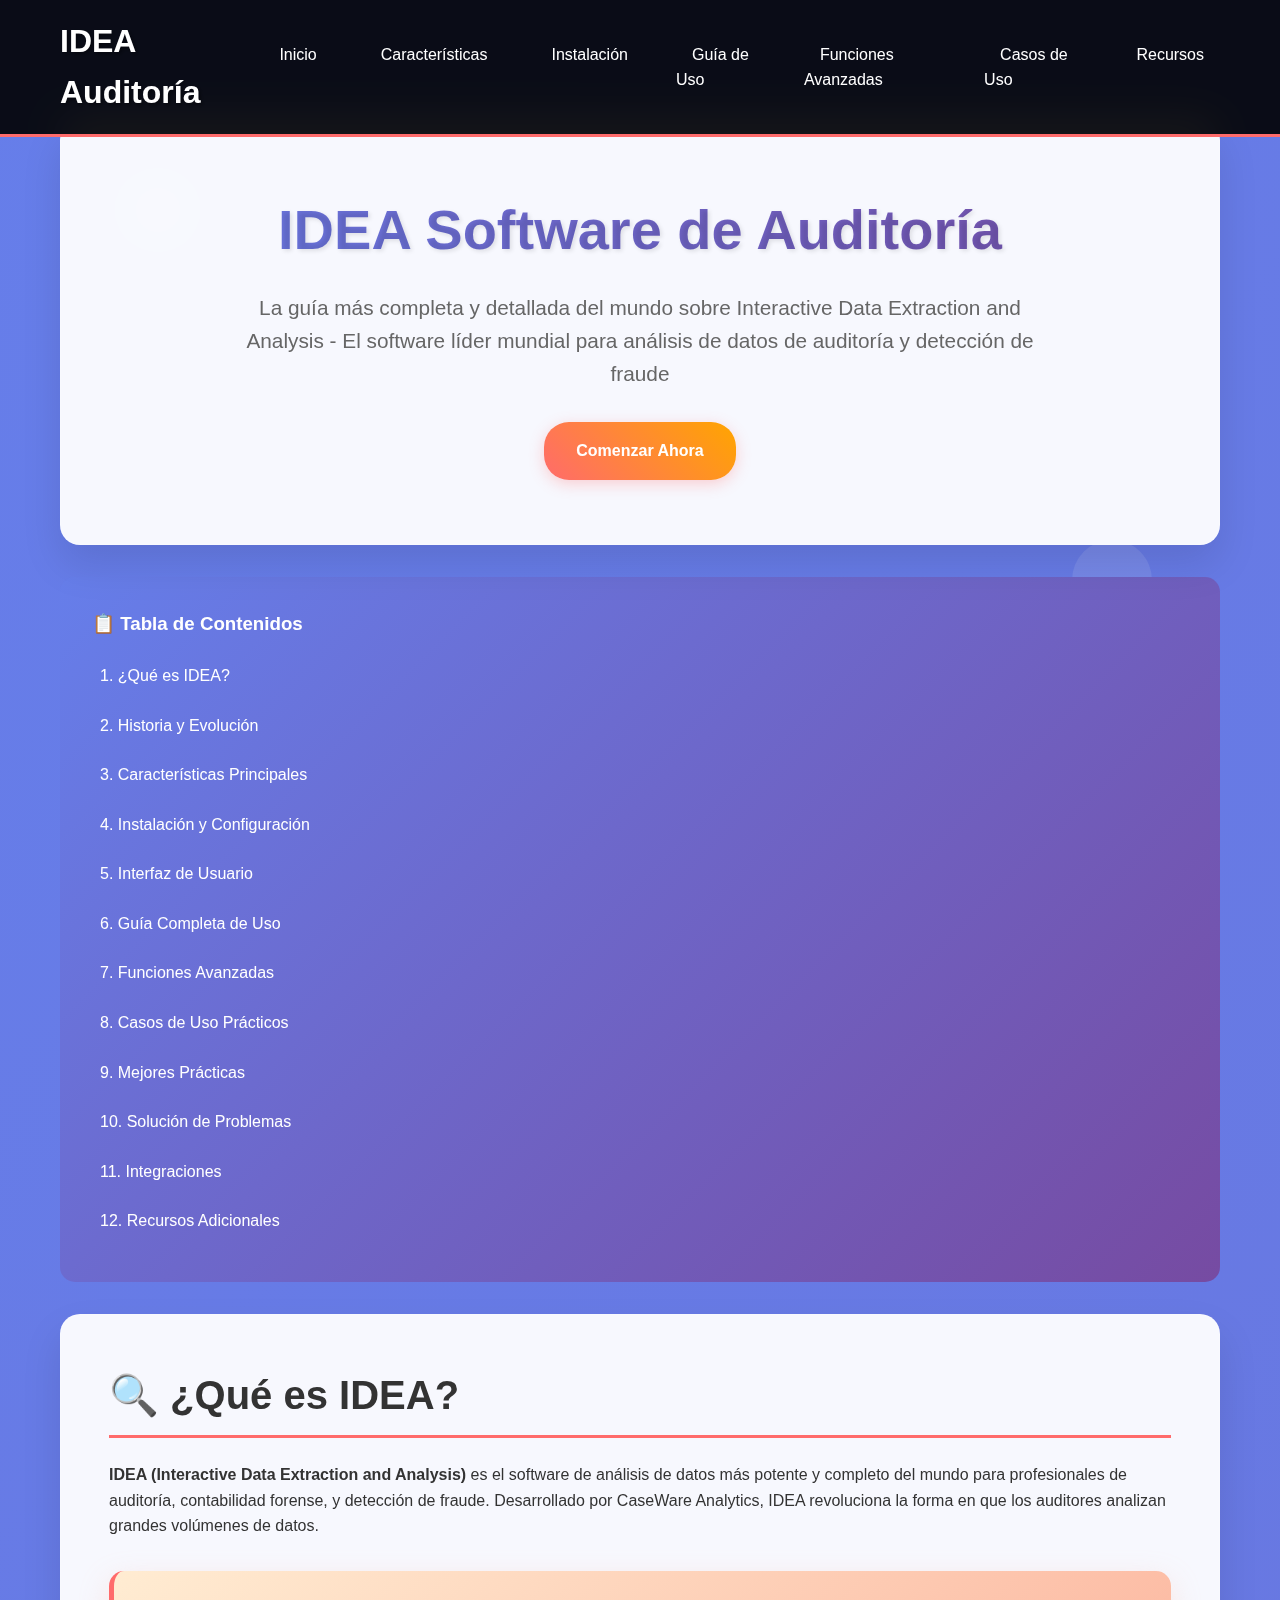
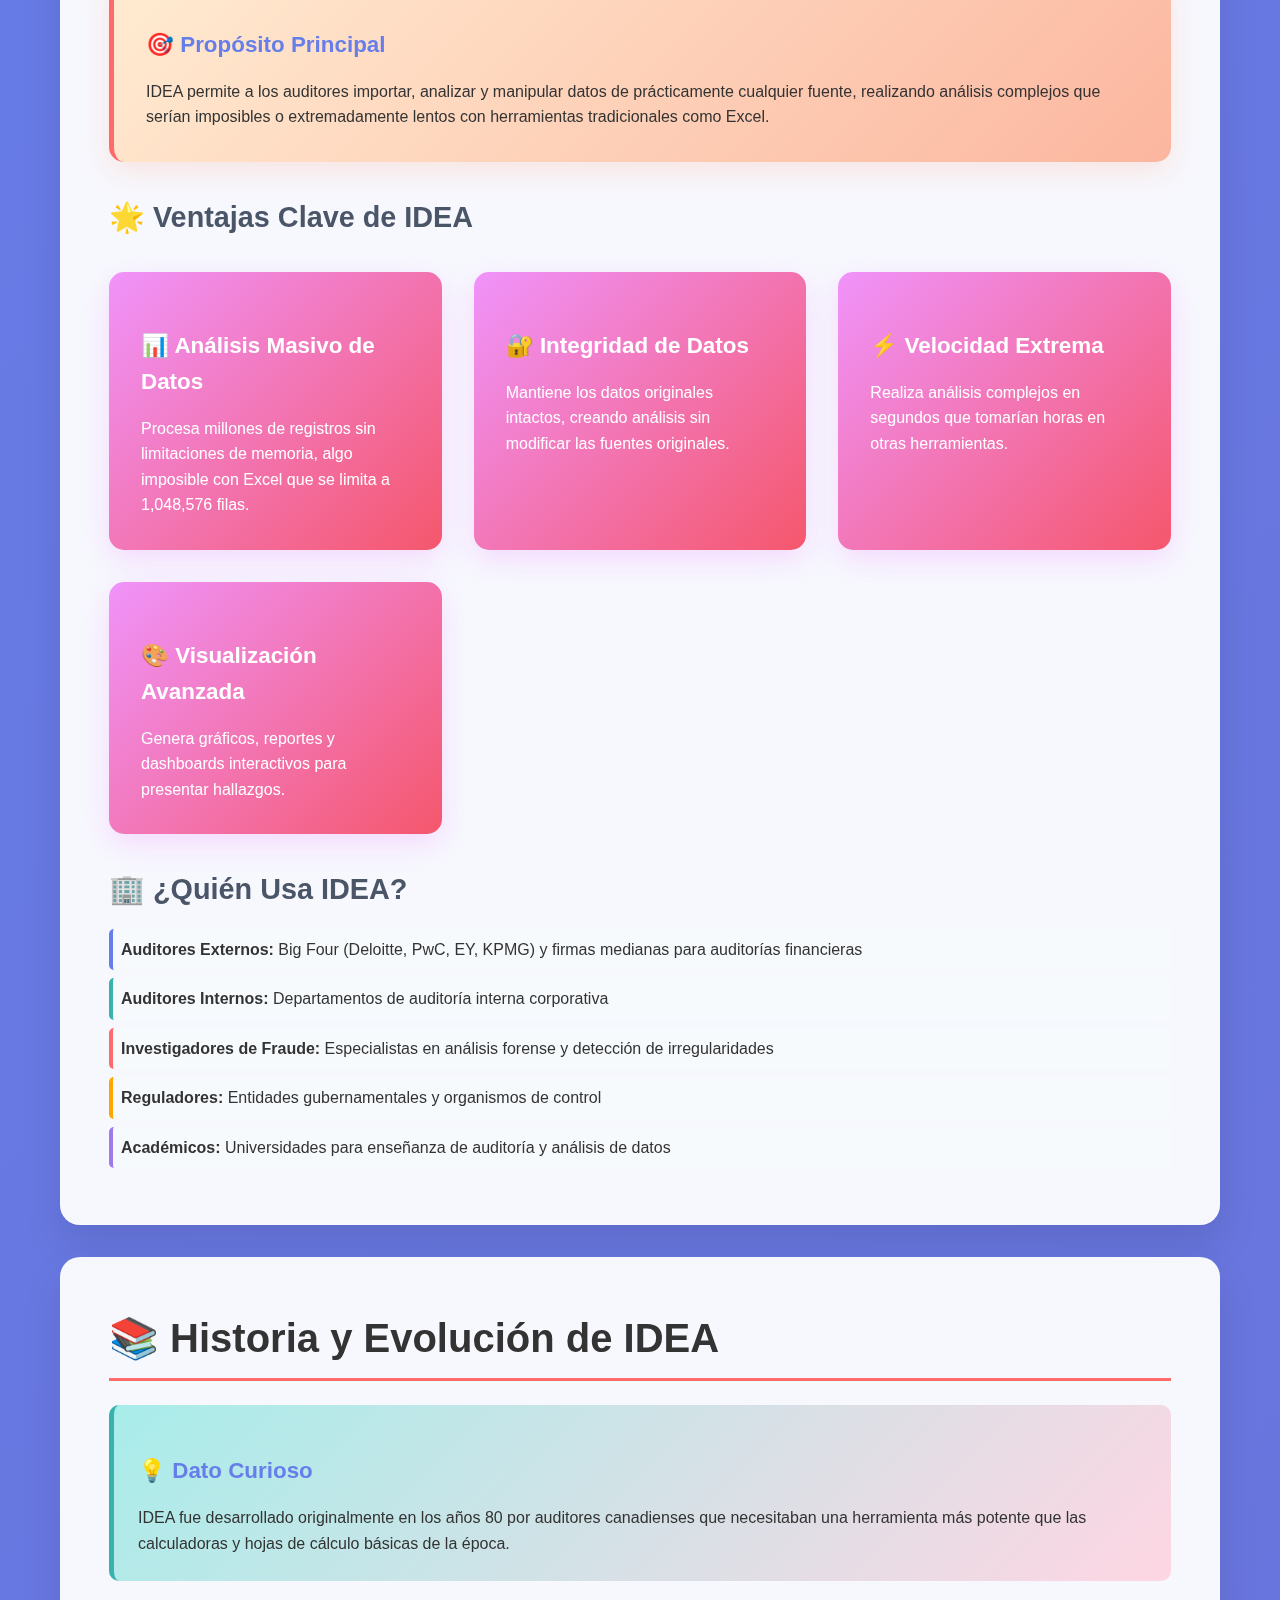
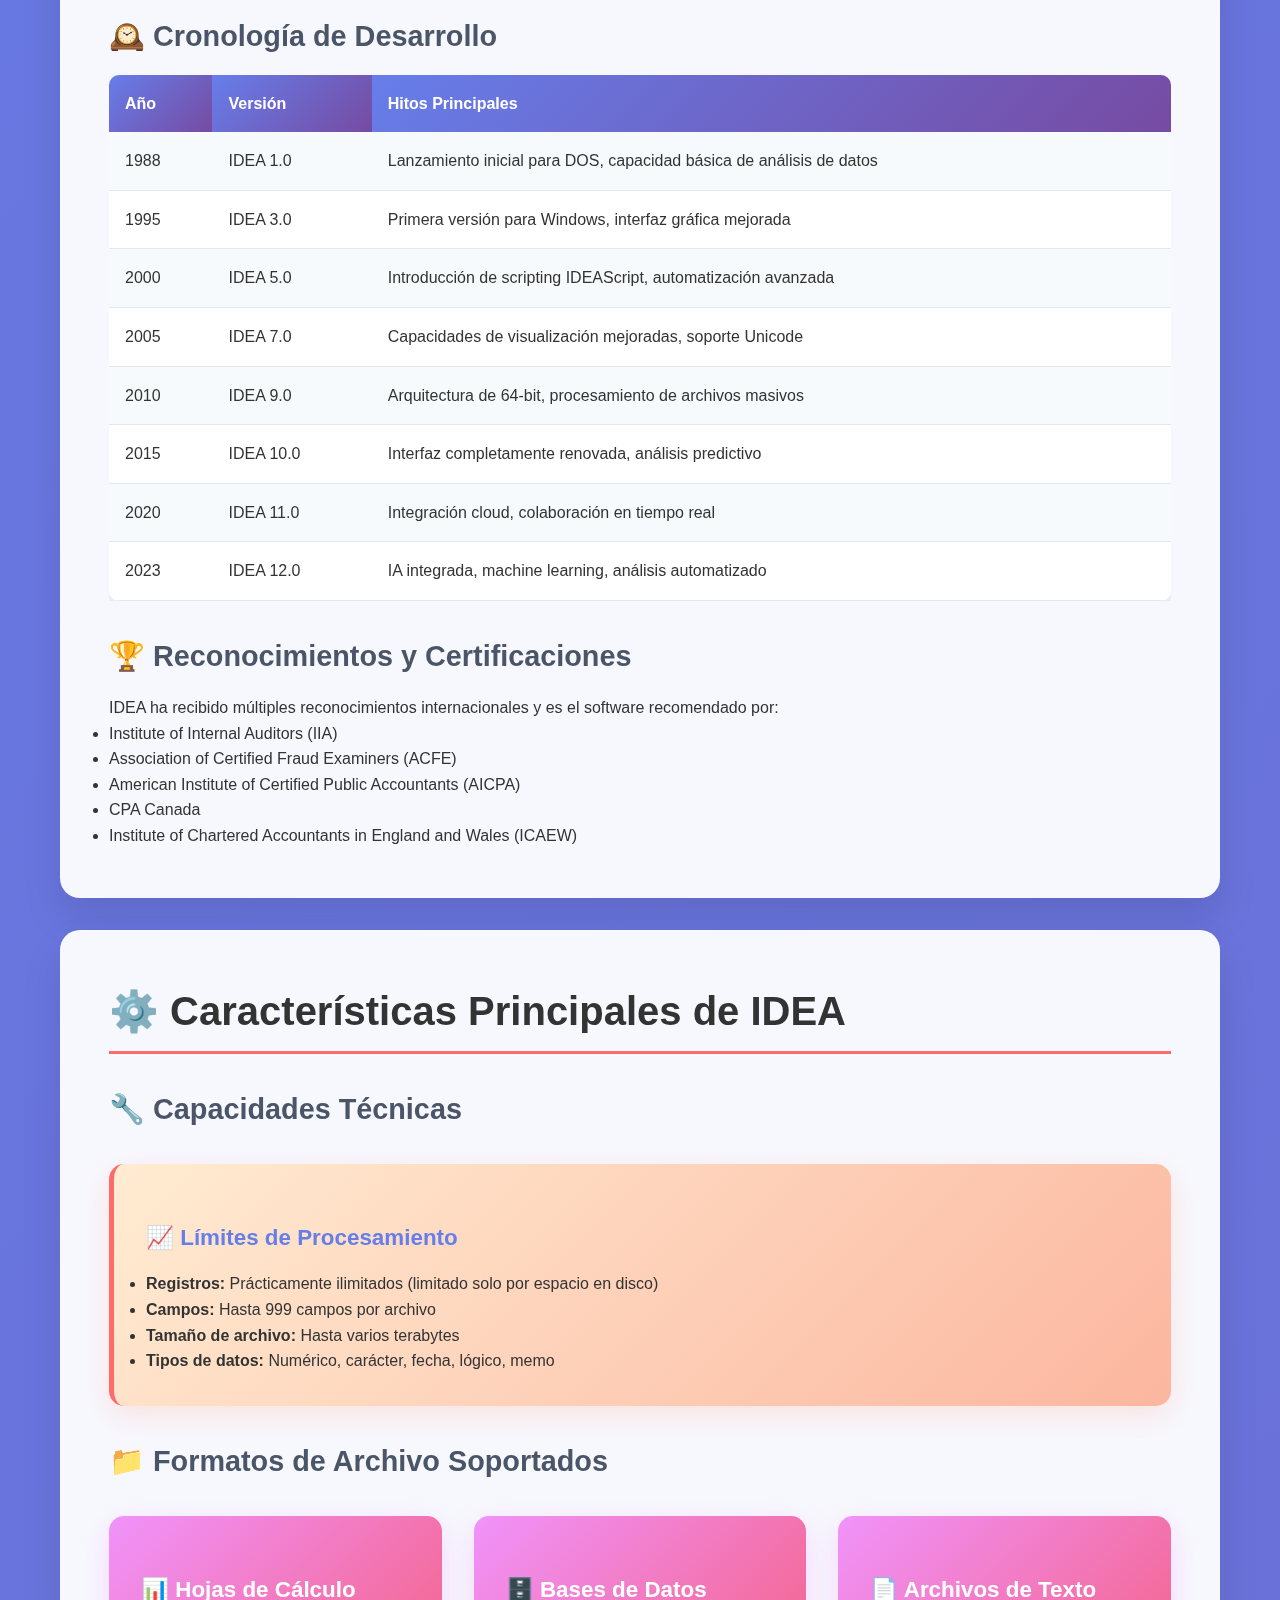
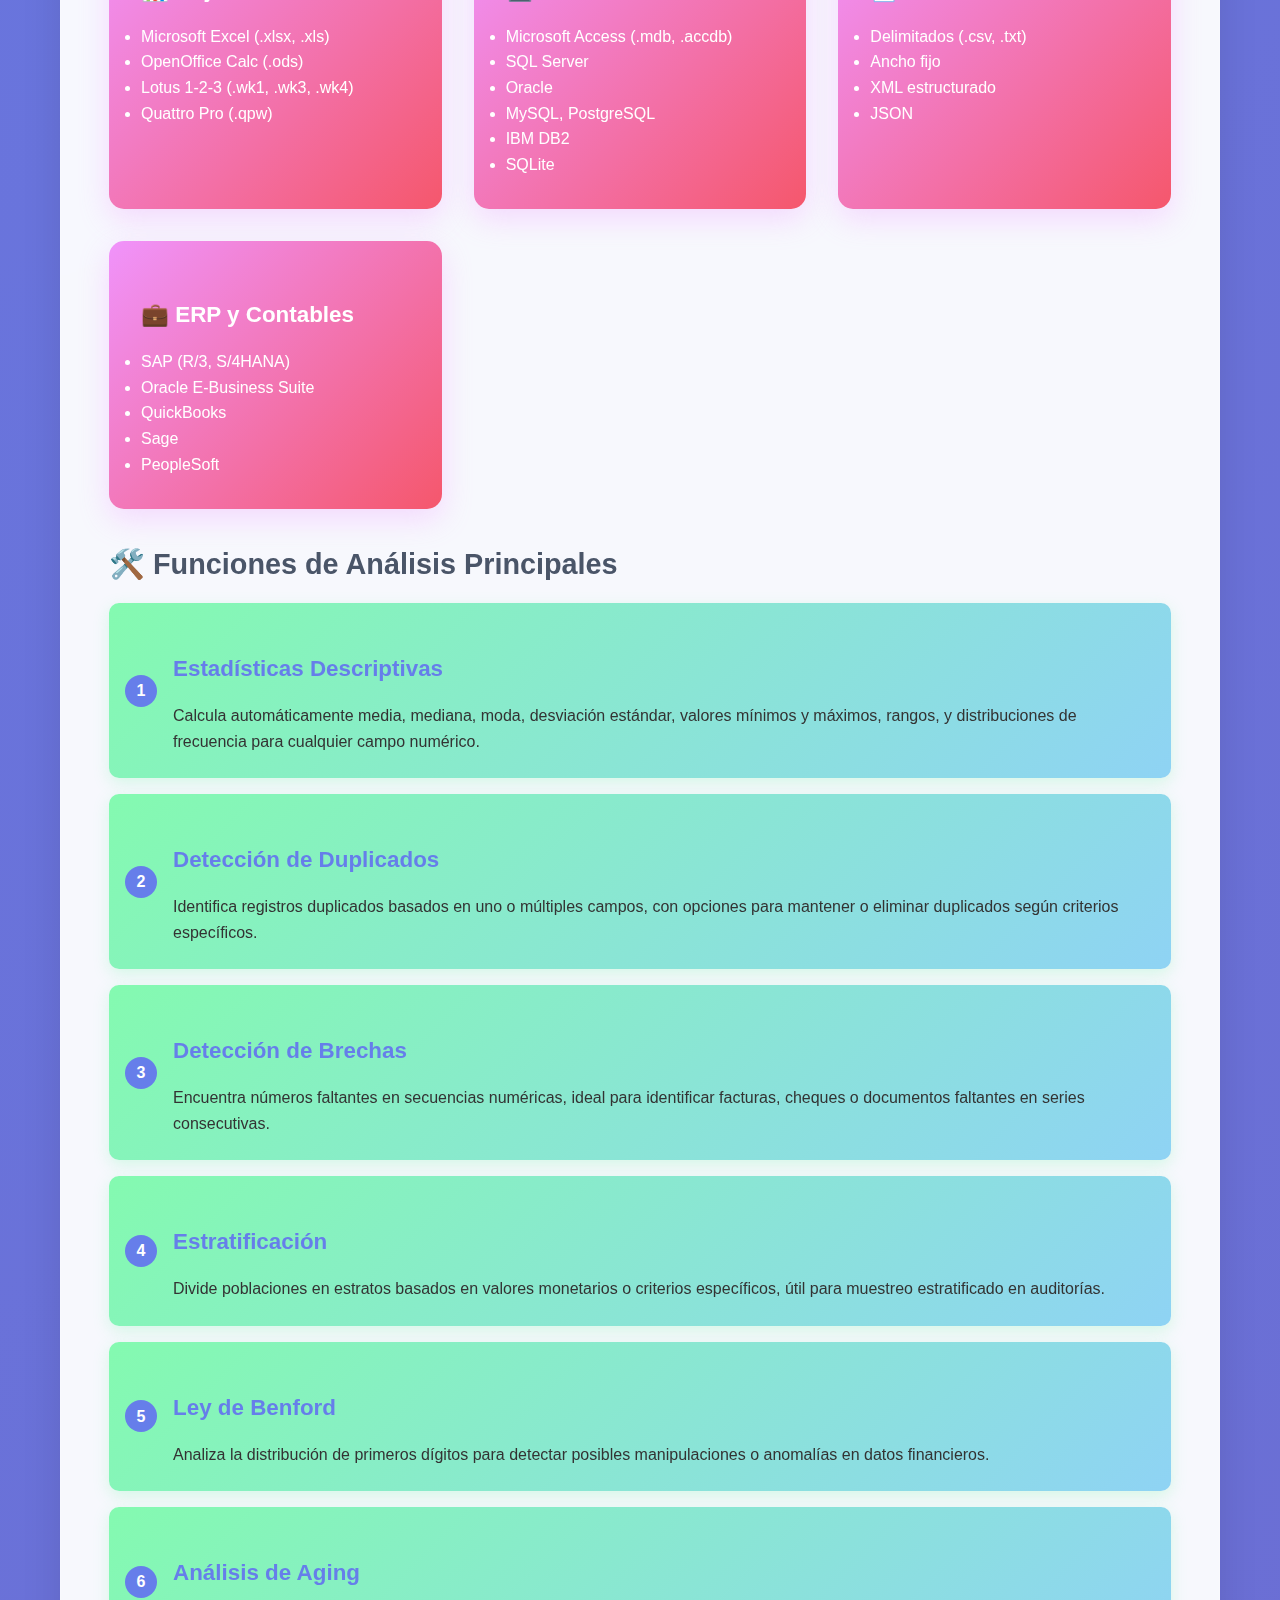
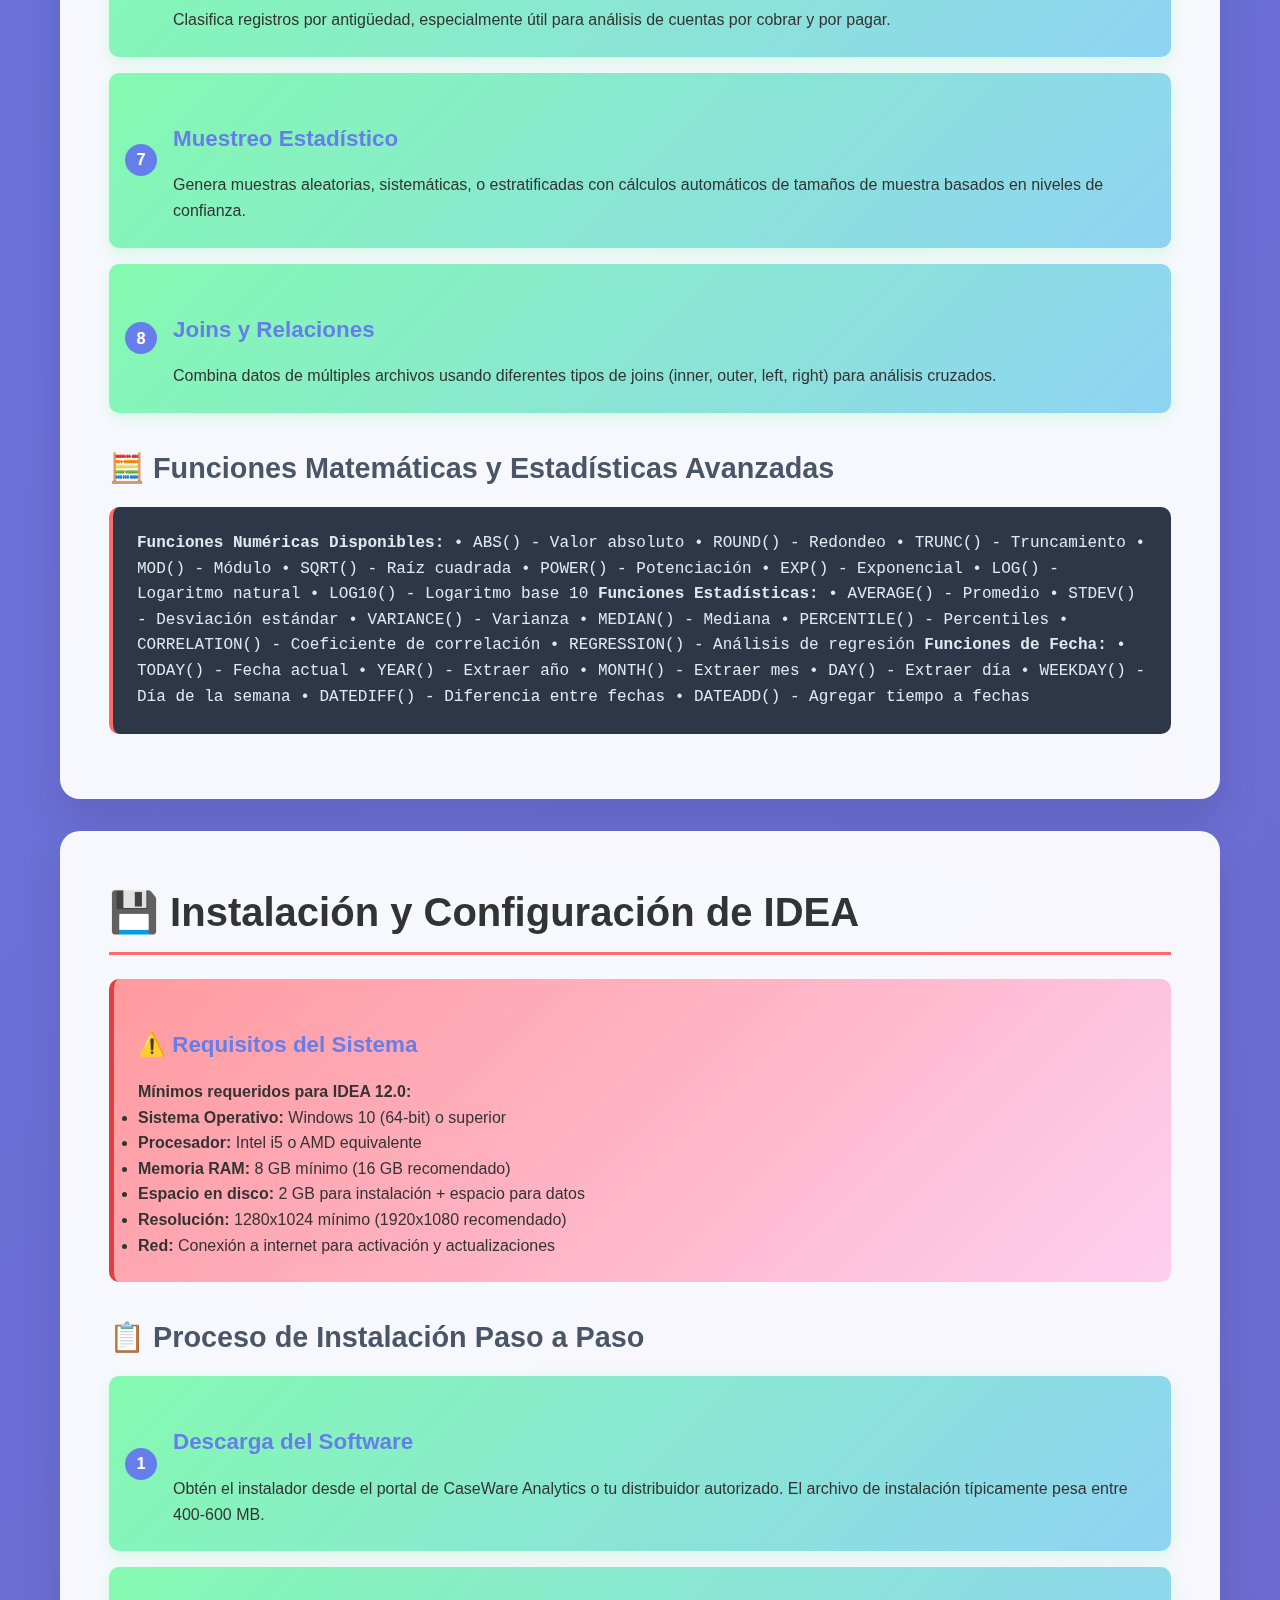
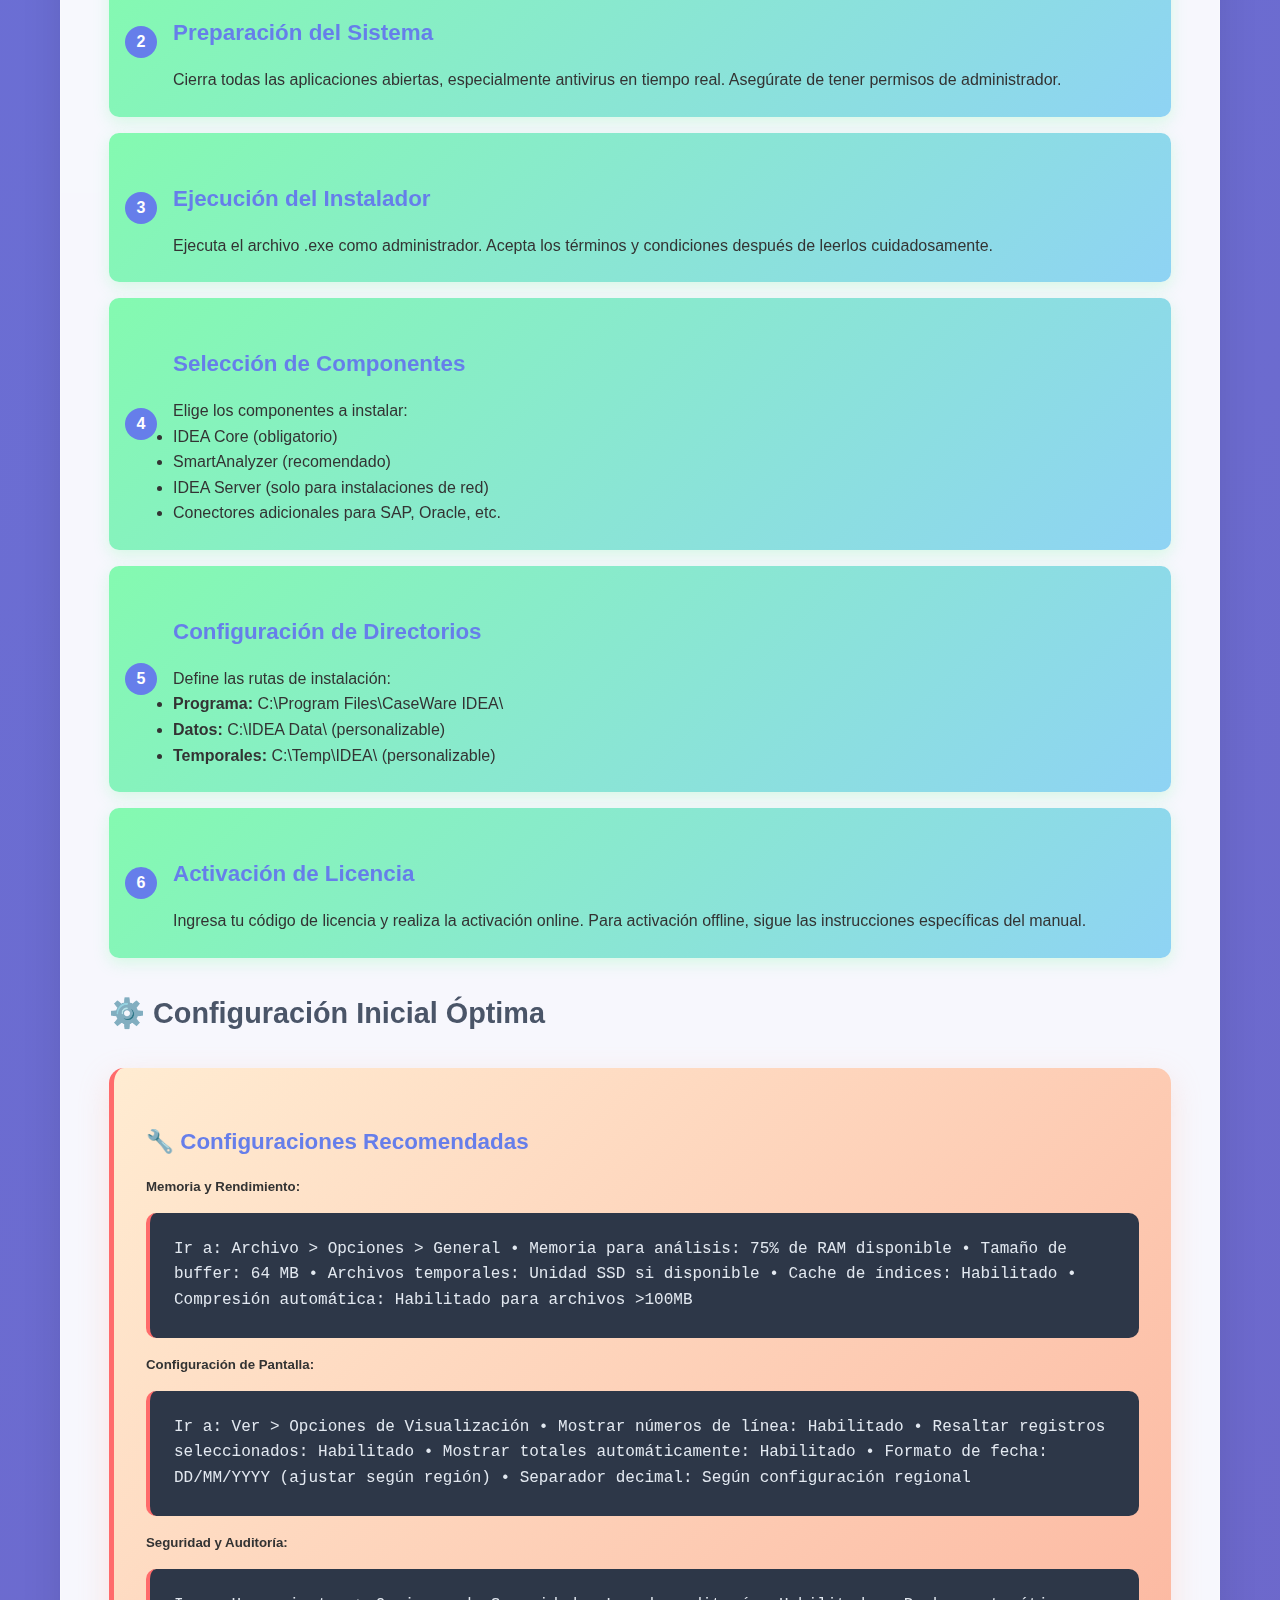
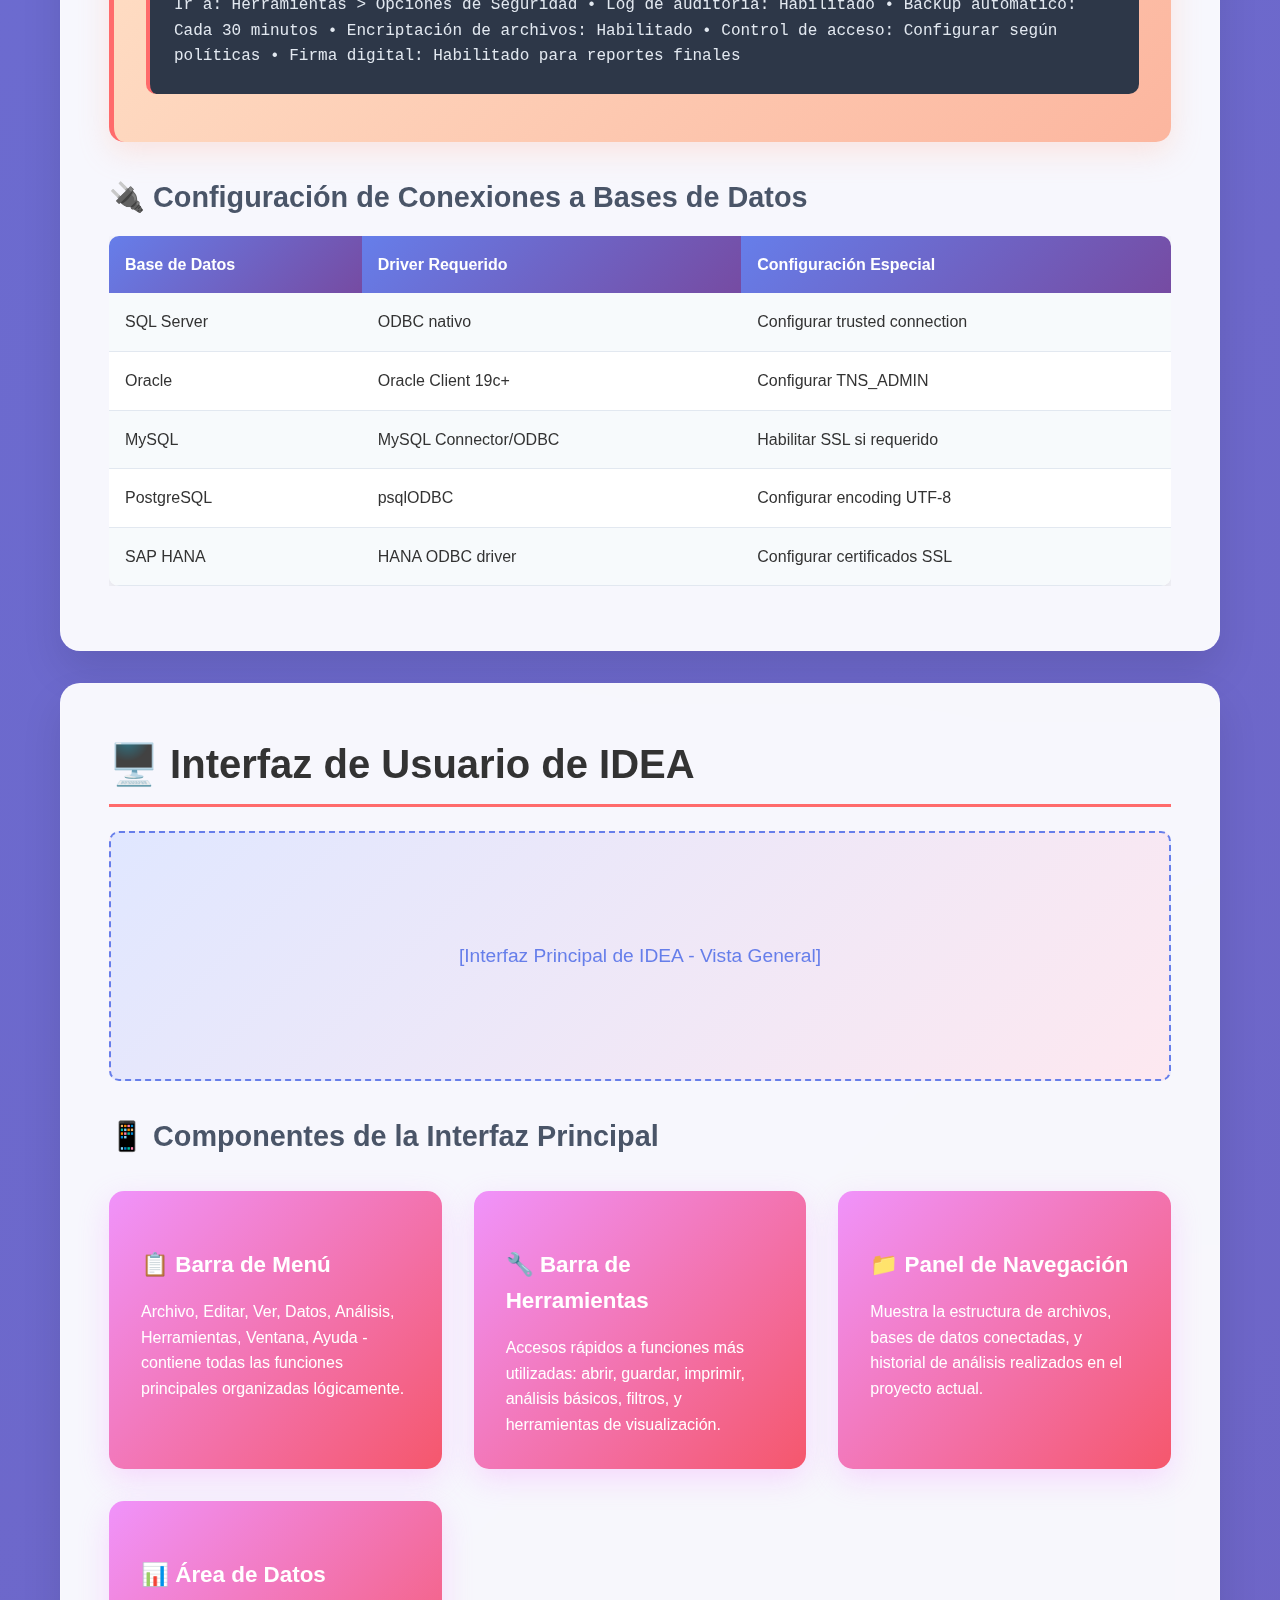
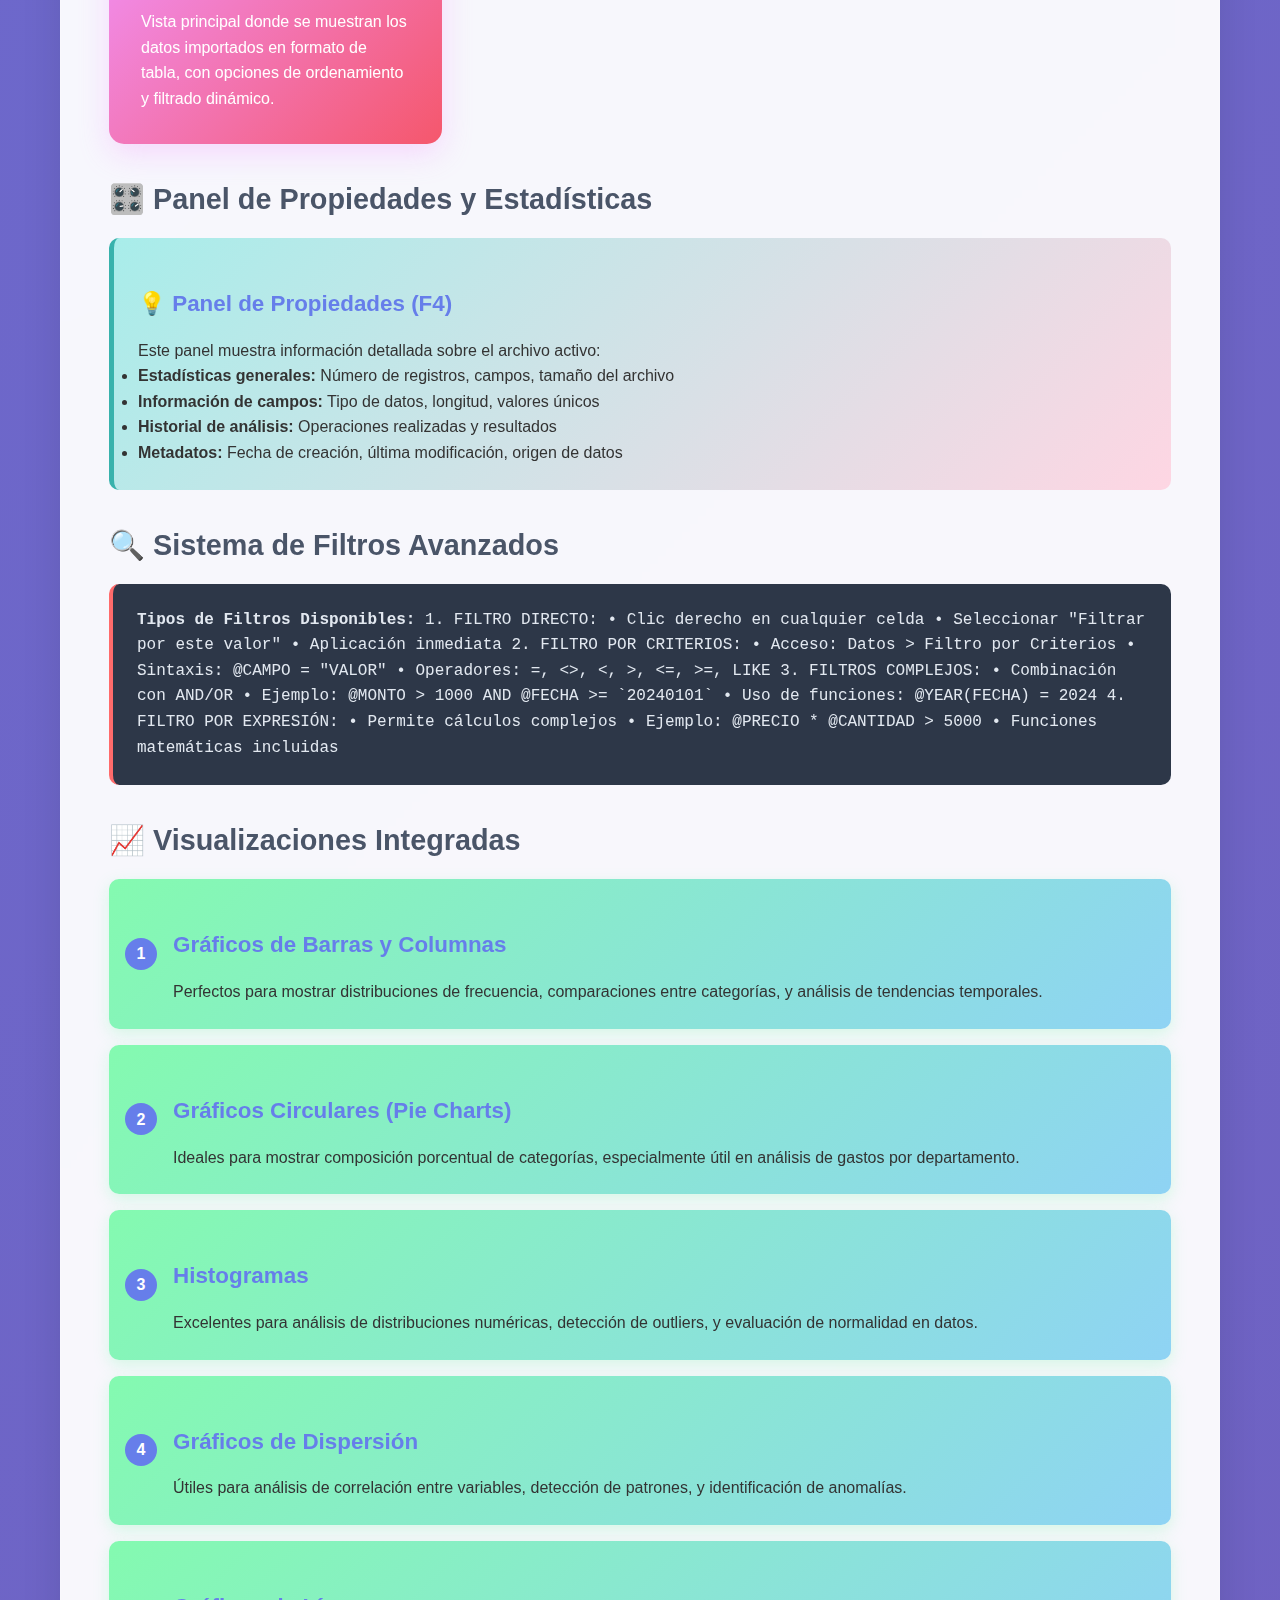
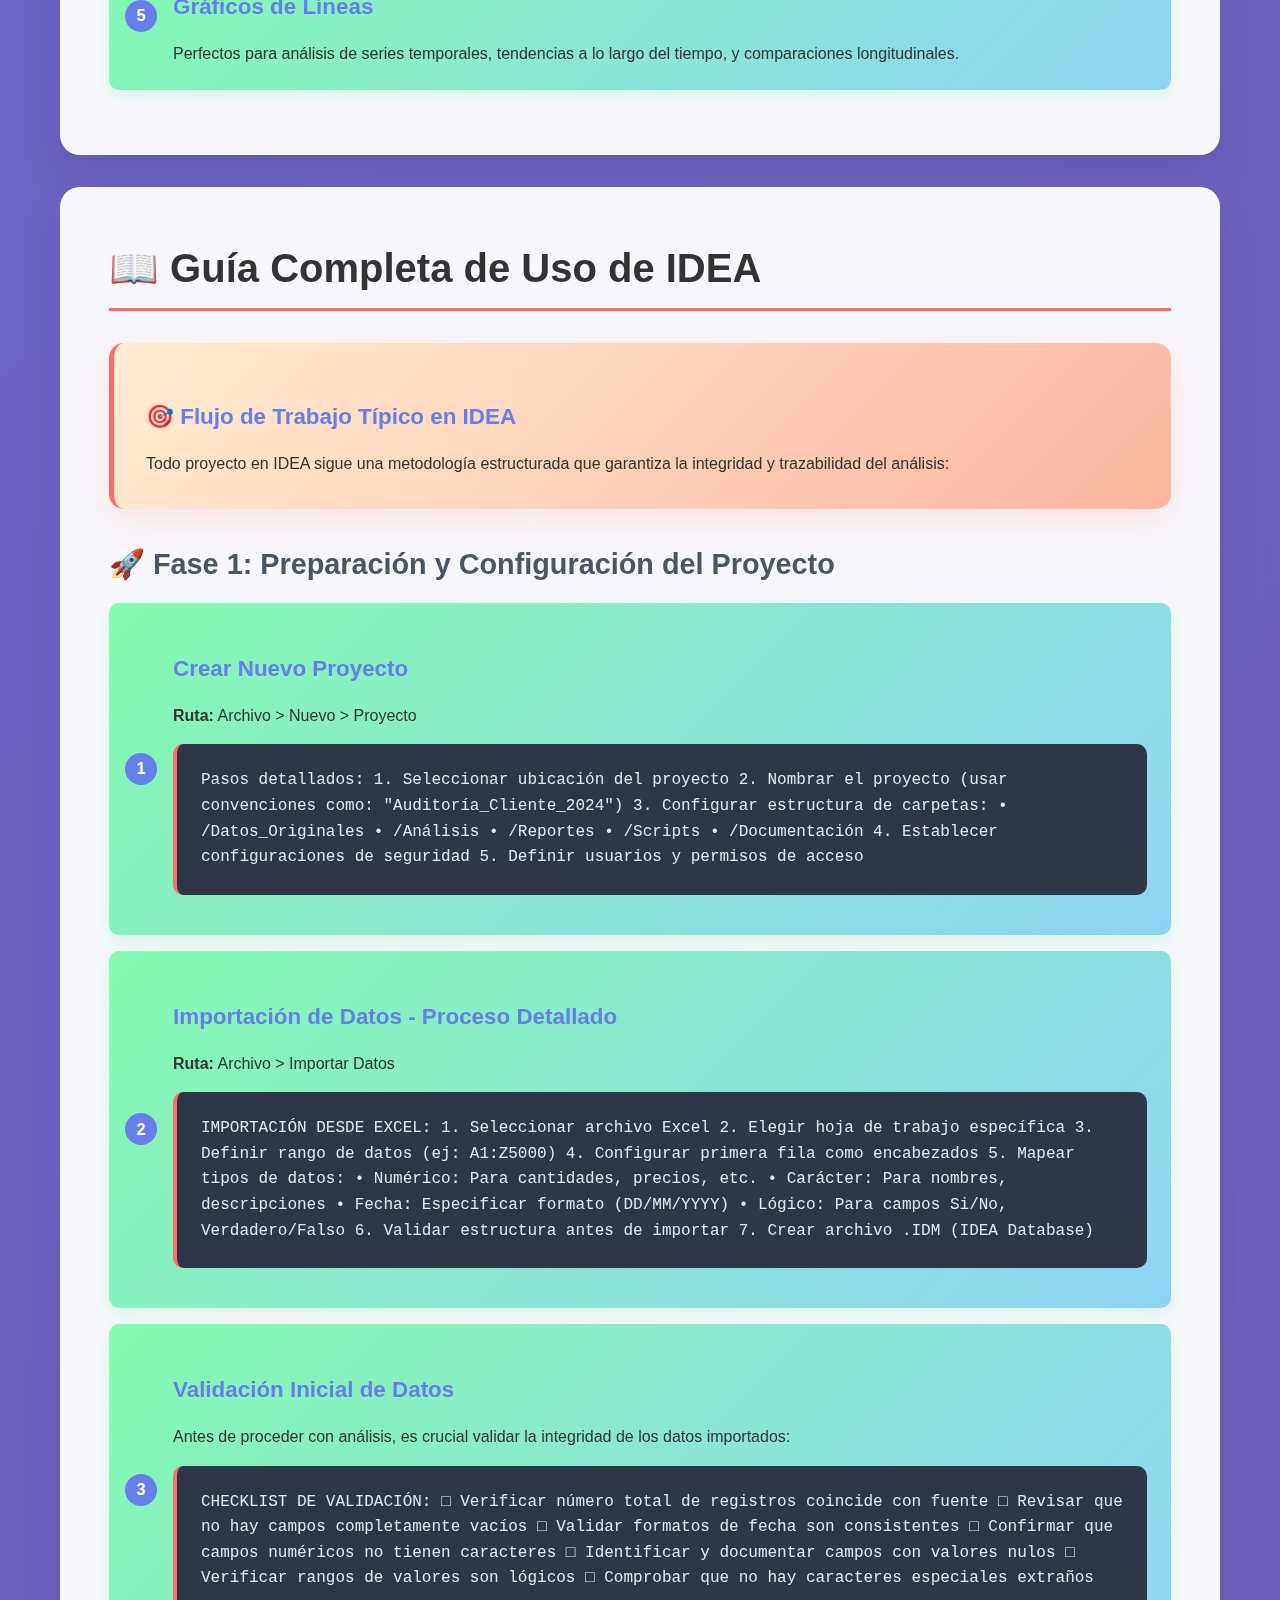
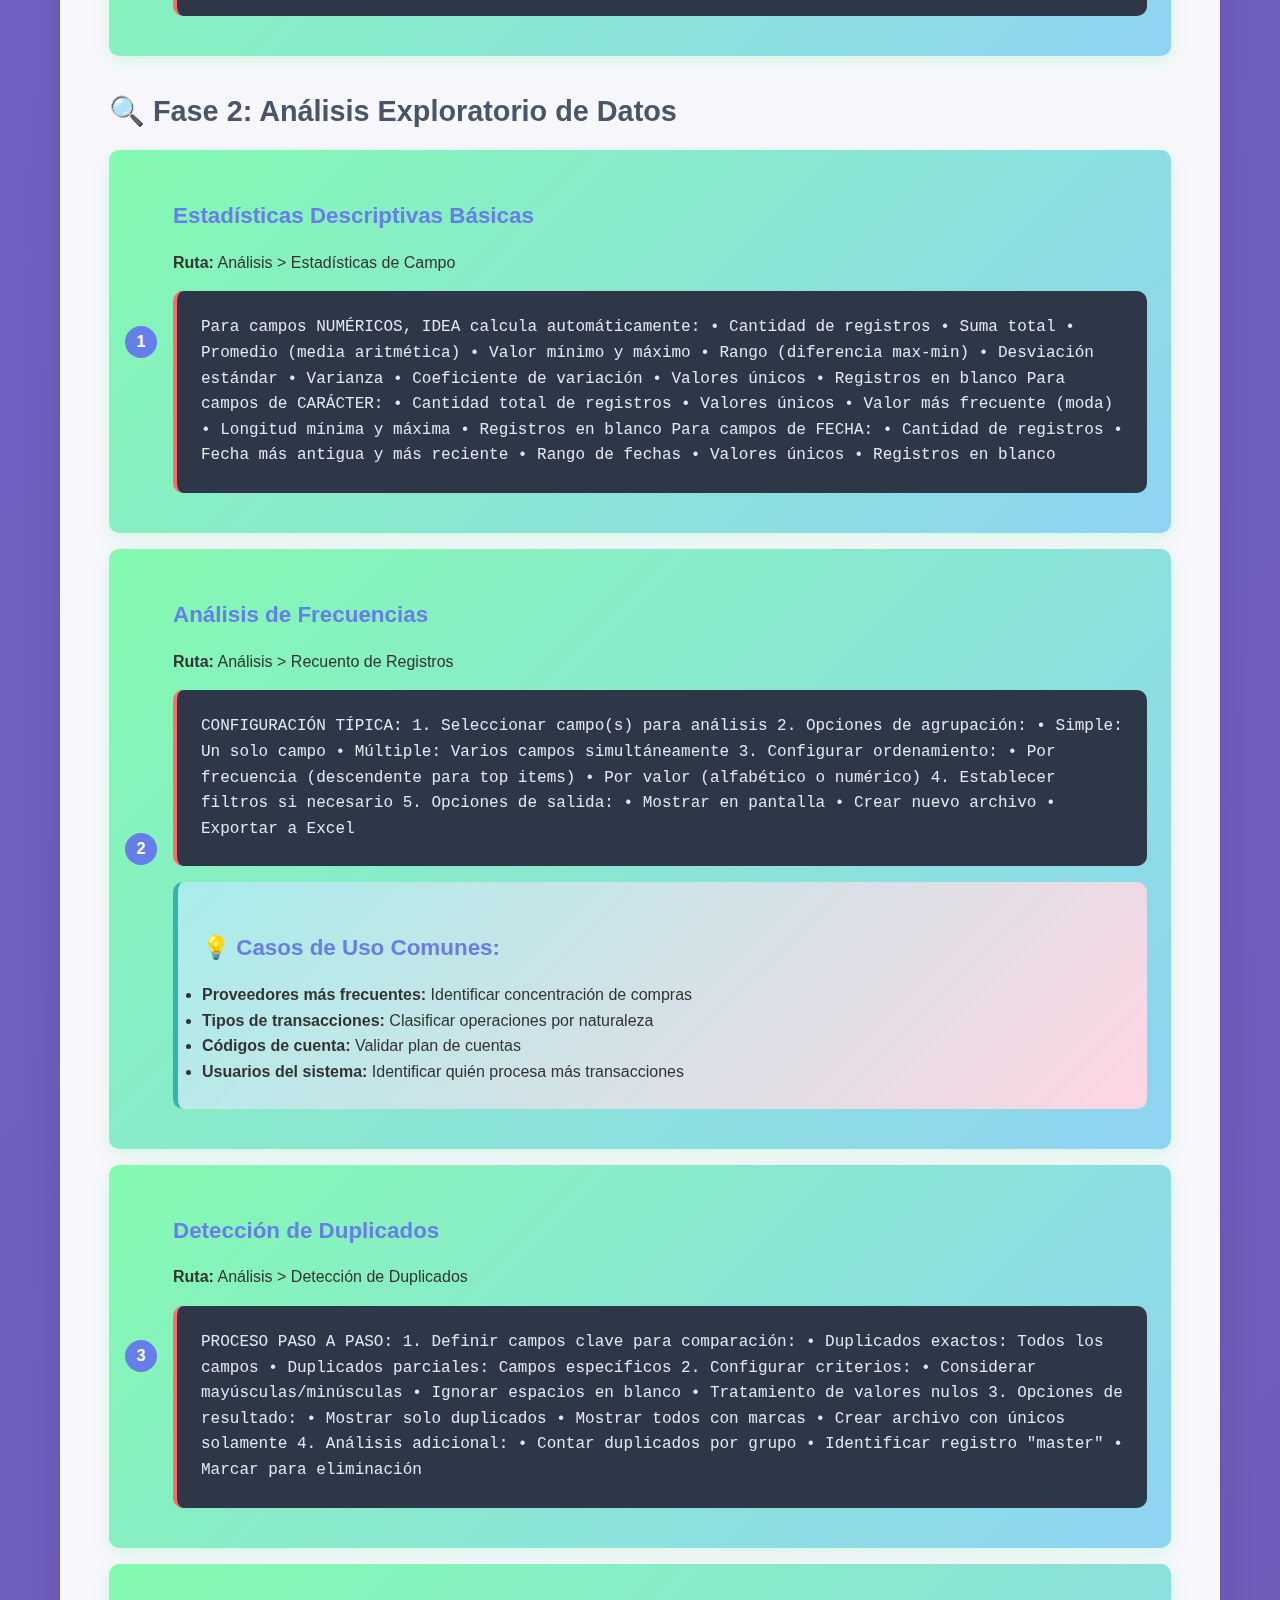
<file: src/index.html>
<!DOCTYPE html>
<html lang="es">
<head>
    <meta charset="UTF-8">
    <meta name="viewport" content="width=device-width, initial-scale=1.0">
    <title>IDEA Software de Auditoría - La Guía Más Completa del Mundo</title>
    <link rel="stylesheet" href="css/style.css">
</head>
<body>
    <div class="floating-elements">
        <div class="floating-element"></div>
        <div class="floating-element"></div>
        <div class="floating-element"></div>
    </div>

    <header>
        <div class="container">
            <div class="header-content">
                <div class="logo">IDEA Auditoría</div>
                <nav>
                    <ul>
                        <li><a href="#inicio">Inicio</a></li>
                        <li><a href="#caracteristicas">Características</a></li>
                        <li><a href="#instalacion">Instalación</a></li>
                        <li><a href="#guia-uso">Guía de Uso</a></li>
                        <li><a href="#funciones-avanzadas">Funciones Avanzadas</a></li>
                        <li><a href="#casos-uso">Casos de Uso</a></li>
                        <li><a href="#recursos">Recursos</a></li>
                    </ul>
                </nav>
            </div>
        </div>
    </header>

    <main>
        <div class="container">
            <section id="inicio" class="hero">
                <h1>IDEA Software de Auditoría</h1>
                <p>La guía más completa y detallada del mundo sobre Interactive Data Extraction and Analysis - El software líder mundial para análisis de datos de auditoría y detección de fraude</p>
                <a href="#guia-uso" class="btn">Comenzar Ahora</a>
            </section>

            <div class="toc">
                <h3>📋 Tabla de Contenidos</h3>
                <ul>
                    <li><a href="#que-es-idea">1. ¿Qué es IDEA?</a></li>
                    <li><a href="#historia">2. Historia y Evolución</a></li>
                    <li><a href="#caracteristicas">3. Características Principales</a></li>
                    <li><a href="#instalacion">4. Instalación y Configuración</a></li>
                    <li><a href="#interfaz">5. Interfaz de Usuario</a></li>
                    <li><a href="#guia-uso">6. Guía Completa de Uso</a></li>
                    <li><a href="#funciones-avanzadas">7. Funciones Avanzadas</a></li>
                    <li><a href="#casos-uso">8. Casos de Uso Prácticos</a></li>
                    <li><a href="#mejores-practicas">9. Mejores Prácticas</a></li>
                    <li><a href="#troubleshooting">10. Solución de Problemas</a></li>
                    <li><a href="#integraciones">11. Integraciones</a></li>
                    <li><a href="#recursos">12. Recursos Adicionales</a></li>
                </ul>
            </div>

            <section id="que-es-idea" class="section">
                <h2>🔍 ¿Qué es IDEA?</h2>
                
                <p><strong>IDEA (Interactive Data Extraction and Analysis)</strong> es el software de análisis de datos más potente y completo del mundo para profesionales de auditoría, contabilidad forense, y detección de fraude. Desarrollado por CaseWare Analytics, IDEA revoluciona la forma en que los auditores analizan grandes volúmenes de datos.</p>

                <div class="highlight-box">
                    <h4>🎯 Propósito Principal</h4>
                    <p>IDEA permite a los auditores importar, analizar y manipular datos de prácticamente cualquier fuente, realizando análisis complejos que serían imposibles o extremadamente lentos con herramientas tradicionales como Excel.</p>
                </div>

                <h3>🌟 Ventajas Clave de IDEA</h3>
                
                <div class="feature-grid">
                    <div class="feature-card">
                        <h4>📊 Análisis Masivo de Datos</h4>
                        <p>Procesa millones de registros sin limitaciones de memoria, algo imposible con Excel que se limita a 1,048,576 filas.</p>
                    </div>
                    <div class="feature-card">
                        <h4>🔐 Integridad de Datos</h4>
                        <p>Mantiene los datos originales intactos, creando análisis sin modificar las fuentes originales.</p>
                    </div>
                    <div class="feature-card">
                        <h4>⚡ Velocidad Extrema</h4>
                        <p>Realiza análisis complejos en segundos que tomarían horas en otras herramientas.</p>
                    </div>
                    <div class="feature-card">
                        <h4>🎨 Visualización Avanzada</h4>
                        <p>Genera gráficos, reportes y dashboards interactivos para presentar hallazgos.</p>
                    </div>
                </div>

                <h3>🏢 ¿Quién Usa IDEA?</h3>
                <ul style="list-style: none; padding: 0;">
                    <li style="padding: 0.5rem; background: #f7fafc; margin: 0.5rem 0; border-radius: 5px; border-left: 4px solid #667eea;">
                        <strong>Auditores Externos:</strong> Big Four (Deloitte, PwC, EY, KPMG) y firmas medianas para auditorías financieras
                    </li>
                    <li style="padding: 0.5rem; background: #f7fafc; margin: 0.5rem 0; border-radius: 5px; border-left: 4px solid #38b2ac;">
                        <strong>Auditores Internos:</strong> Departamentos de auditoría interna corporativa
                    </li>
                    <li style="padding: 0.5rem; background: #f7fafc; margin: 0.5rem 0; border-radius: 5px; border-left: 4px solid #ff6b6b;">
                        <strong>Investigadores de Fraude:</strong> Especialistas en análisis forense y detección de irregularidades
                    </li>
                    <li style="padding: 0.5rem; background: #f7fafc; margin: 0.5rem 0; border-radius: 5px; border-left: 4px solid #ffa500;">
                        <strong>Reguladores:</strong> Entidades gubernamentales y organismos de control
                    </li>
                    <li style="padding: 0.5rem; background: #f7fafc; margin: 0.5rem 0; border-radius: 5px; border-left: 4px solid #9f7aea;">
                        <strong>Académicos:</strong> Universidades para enseñanza de auditoría y análisis de datos
                    </li>
                </ul>
            </section>

            <section id="historia" class="section">
                <h2>📚 Historia y Evolución de IDEA</h2>
                
                <div class="tip-box">
                    <h4>💡 Dato Curioso</h4>
                    <p>IDEA fue desarrollado originalmente en los años 80 por auditores canadienses que necesitaban una herramienta más potente que las calculadoras y hojas de cálculo básicas de la época.</p>
                </div>

                <h3>🕰️ Cronología de Desarrollo</h3>
                
                <div class="table-container">
                    <table>
                        <tr>
                            <th>Año</th>
                            <th>Versión</th>
                            <th>Hitos Principales</th>
                        </tr>
                        <tr>
                            <td>1988</td>
                            <td>IDEA 1.0</td>
                            <td>Lanzamiento inicial para DOS, capacidad básica de análisis de datos</td>
                        </tr>
                        <tr>
                            <td>1995</td>
                            <td>IDEA 3.0</td>
                            <td>Primera versión para Windows, interfaz gráfica mejorada</td>
                        </tr>
                        <tr>
                            <td>2000</td>
                            <td>IDEA 5.0</td>
                            <td>Introducción de scripting IDEAScript, automatización avanzada</td>
                        </tr>
                        <tr>
                            <td>2005</td>
                            <td>IDEA 7.0</td>
                            <td>Capacidades de visualización mejoradas, soporte Unicode</td>
                        </tr>
                        <tr>
                            <td>2010</td>
                            <td>IDEA 9.0</td>
                            <td>Arquitectura de 64-bit, procesamiento de archivos masivos</td>
                        </tr>
                        <tr>
                            <td>2015</td>
                            <td>IDEA 10.0</td>
                            <td>Interfaz completamente renovada, análisis predictivo</td>
                        </tr>
                        <tr>
                            <td>2020</td>
                            <td>IDEA 11.0</td>
                            <td>Integración cloud, colaboración en tiempo real</td>
                        </tr>
                        <tr>
                            <td>2023</td>
                            <td>IDEA 12.0</td>
                            <td>IA integrada, machine learning, análisis automatizado</td>
                        </tr>
                    </table>
                </div>

                <h3>🏆 Reconocimientos y Certificaciones</h3>
                <p>IDEA ha recibido múltiples reconocimientos internacionales y es el software recomendado por:</p>
                <ul>
                    <li>Institute of Internal Auditors (IIA)</li>
                    <li>Association of Certified Fraud Examiners (ACFE)</li>
                    <li>American Institute of Certified Public Accountants (AICPA)</li>
                    <li>CPA Canada</li>
                    <li>Institute of Chartered Accountants in England and Wales (ICAEW)</li>
                </ul>
            </section>

            <section id="caracteristicas" class="section">
                <h2>⚙️ Características Principales de IDEA</h2>

                <h3>🔧 Capacidades Técnicas</h3>

                <div class="highlight-box">
                    <h4>📈 Límites de Procesamiento</h4>
                    <ul>
                        <li><strong>Registros:</strong> Prácticamente ilimitados (limitado solo por espacio en disco)</li>
                        <li><strong>Campos:</strong> Hasta 999 campos por archivo</li>
                        <li><strong>Tamaño de archivo:</strong> Hasta varios terabytes</li>
                        <li><strong>Tipos de datos:</strong> Numérico, carácter, fecha, lógico, memo</li>
                    </ul>
                </div>

                <h3>📁 Formatos de Archivo Soportados</h3>

                <div class="feature-grid">
                    <div class="feature-card">
                        <h4>📊 Hojas de Cálculo</h4>
                        <ul>
                            <li>Microsoft Excel (.xlsx, .xls)</li>
                            <li>OpenOffice Calc (.ods)</li>
                            <li>Lotus 1-2-3 (.wk1, .wk3, .wk4)</li>
                            <li>Quattro Pro (.qpw)</li>
                        </ul>
                    </div>
                    <div class="feature-card">
                        <h4>🗄️ Bases de Datos</h4>
                        <ul>
                            <li>Microsoft Access (.mdb, .accdb)</li>
                            <li>SQL Server</li>
                            <li>Oracle</li>
                            <li>MySQL, PostgreSQL</li>
                            <li>IBM DB2</li>
                            <li>SQLite</li>
                        </ul>
                    </div>
                    <div class="feature-card">
                        <h4>📄 Archivos de Texto</h4>
                        <ul>
                            <li>Delimitados (.csv, .txt)</li>
                            <li>Ancho fijo</li>
                            <li>XML estructurado</li>
                            <li>JSON</li>
                        </ul>
                    </div>
                    <div class="feature-card">
                        <h4>💼 ERP y Contables</h4>
                        <ul>
                            <li>SAP (R/3, S/4HANA)</li>
                            <li>Oracle E-Business Suite</li>
                            <li>QuickBooks</li>
                            <li>Sage</li>
                            <li>PeopleSoft</li>
                        </ul>
                    </div>
                </div>

                <h3>🛠️ Funciones de Análisis Principales</h3>

                <div class="step-list">
                    <div class="step">
                        <h4>Estadísticas Descriptivas</h4>
                        <p>Calcula automáticamente media, mediana, moda, desviación estándar, valores mínimos y máximos, rangos, y distribuciones de frecuencia para cualquier campo numérico.</p>
                    </div>
                    <div class="step">
                        <h4>Detección de Duplicados</h4>
                        <p>Identifica registros duplicados basados en uno o múltiples campos, con opciones para mantener o eliminar duplicados según criterios específicos.</p>
                    </div>
                    <div class="step">
                        <h4>Detección de Brechas</h4>
                        <p>Encuentra números faltantes en secuencias numéricas, ideal para identificar facturas, cheques o documentos faltantes en series consecutivas.</p>
                    </div>
                    <div class="step">
                        <h4>Estratificación</h4>
                        <p>Divide poblaciones en estratos basados en valores monetarios o criterios específicos, útil para muestreo estratificado en auditorías.</p>
                    </div>
                    <div class="step">
                        <h4>Ley de Benford</h4>
                        <p>Analiza la distribución de primeros dígitos para detectar posibles manipulaciones o anomalías en datos financieros.</p>
                    </div>
                    <div class="step">
                        <h4>Análisis de Aging</h4>
                        <p>Clasifica registros por antigüedad, especialmente útil para análisis de cuentas por cobrar y por pagar.</p>
                    </div>
                    <div class="step">
                        <h4>Muestreo Estadístico</h4>
                        <p>Genera muestras aleatorias, sistemáticas, o estratificadas con cálculos automáticos de tamaños de muestra basados en niveles de confianza.</p>
                    </div>
                    <div class="step">
                        <h4>Joins y Relaciones</h4>
                        <p>Combina datos de múltiples archivos usando diferentes tipos de joins (inner, outer, left, right) para análisis cruzados.</p>
                    </div>
                </div>

                <h3>🧮 Funciones Matemáticas y Estadísticas Avanzadas</h3>

                <div class="code-block">
                    <strong>Funciones Numéricas Disponibles:</strong>
                    
                    • ABS() - Valor absoluto
                    • ROUND() - Redondeo
                    • TRUNC() - Truncamiento
                    • MOD() - Módulo
                    • SQRT() - Raíz cuadrada
                    • POWER() - Potenciación
                    • EXP() - Exponencial
                    • LOG() - Logaritmo natural
                    • LOG10() - Logaritmo base 10
                    
                    <strong>Funciones Estadísticas:</strong>
                    
                    • AVERAGE() - Promedio
                    • STDEV() - Desviación estándar
                    • VARIANCE() - Varianza
                    • MEDIAN() - Mediana
                    • PERCENTILE() - Percentiles
                    • CORRELATION() - Coeficiente de correlación
                    • REGRESSION() - Análisis de regresión
                    
                    <strong>Funciones de Fecha:</strong>
                    
                    • TODAY() - Fecha actual
                    • YEAR() - Extraer año
                    • MONTH() - Extraer mes
                    • DAY() - Extraer día
                    • WEEKDAY() - Día de la semana
                    • DATEDIFF() - Diferencia entre fechas
                    • DATEADD() - Agregar tiempo a fechas
                </div>
            </section>

            <section id="instalacion" class="section">
                <h2>💾 Instalación y Configuración de IDEA</h2>

                <div class="warning-box">
                    <h4>⚠️ Requisitos del Sistema</h4>
                    <p><strong>Mínimos requeridos para IDEA 12.0:</strong></p>
                    <ul>
                        <li><strong>Sistema Operativo:</strong> Windows 10 (64-bit) o superior</li>
                        <li><strong>Procesador:</strong> Intel i5 o AMD equivalente</li>
                        <li><strong>Memoria RAM:</strong> 8 GB mínimo (16 GB recomendado)</li>
                        <li><strong>Espacio en disco:</strong> 2 GB para instalación + espacio para datos</li>
                        <li><strong>Resolución:</strong> 1280x1024 mínimo (1920x1080 recomendado)</li>
                        <li><strong>Red:</strong> Conexión a internet para activación y actualizaciones</li>
                    </ul>
                </div>

                <h3>📋 Proceso de Instalación Paso a Paso</h3>

                <div class="step-list">
                    <div class="step">
                        <h4>Descarga del Software</h4>
                        <p>Obtén el instalador desde el portal de CaseWare Analytics o tu distribuidor autorizado. El archivo de instalación típicamente pesa entre 400-600 MB.</p>
                    </div>
                    <div class="step">
                        <h4>Preparación del Sistema</h4>
                        <p>Cierra todas las aplicaciones abiertas, especialmente antivirus en tiempo real. Asegúrate de tener permisos de administrador.</p>
                    </div>
                    <div class="step">
                        <h4>Ejecución del Instalador</h4>
                        <p>Ejecuta el archivo .exe como administrador. Acepta los términos y condiciones después de leerlos cuidadosamente.</p>
                    </div>
                    <div class="step">
                        <h4>Selección de Componentes</h4>
                        <p>Elige los componentes a instalar:
                        <ul>
                            <li>IDEA Core (obligatorio)</li>
                            <li>SmartAnalyzer (recomendado)</li>
                            <li>IDEA Server (solo para instalaciones de red)</li>
                            <li>Conectores adicionales para SAP, Oracle, etc.</li>
                        </ul>
                        </p>
                    </div>
                    <div class="step">
                        <h4>Configuración de Directorios</h4>
                        <p>Define las rutas de instalación:
                        <ul>
                            <li><strong>Programa:</strong> C:\Program Files\CaseWare IDEA\</li>
                            <li><strong>Datos:</strong> C:\IDEA Data\ (personalizable)</li>
                            <li><strong>Temporales:</strong> C:\Temp\IDEA\ (personalizable)</li>
                        </ul>
                        </p>
                    </div>
                    <div class="step">
                        <h4>Activación de Licencia</h4>
                        <p>Ingresa tu código de licencia y realiza la activación online. Para activación offline, sigue las instrucciones específicas del manual.</p>
                    </div>
                </div>

                <h3>⚙️ Configuración Inicial Óptima</h3>

                <div class="highlight-box">
                    <h4>🔧 Configuraciones Recomendadas</h4>
                    
                    <h5>Memoria y Rendimiento:</h5>
                    <div class="code-block">
                        Ir a: Archivo > Opciones > General
                        
                        • Memoria para análisis: 75% de RAM disponible
                        • Tamaño de buffer: 64 MB
                        • Archivos temporales: Unidad SSD si disponible
                        • Cache de índices: Habilitado
                        • Compresión automática: Habilitado para archivos >100MB
                    </div>

                    <h5>Configuración de Pantalla:</h5>
                    <div class="code-block">
                        Ir a: Ver > Opciones de Visualización
                        
                        • Mostrar números de línea: Habilitado
                        • Resaltar registros seleccionados: Habilitado
                        • Mostrar totales automáticamente: Habilitado
                        • Formato de fecha: DD/MM/YYYY (ajustar según región)
                        • Separador decimal: Según configuración regional
                    </div>

                    <h5>Seguridad y Auditoría:</h5>
                    <div class="code-block">
                        Ir a: Herramientas > Opciones de Seguridad
                        
                        • Log de auditoría: Habilitado
                        • Backup automático: Cada 30 minutos
                        • Encriptación de archivos: Habilitado
                        • Control de acceso: Configurar según políticas
                        • Firma digital: Habilitado para reportes finales
                    </div>
                </div>

                <h3>🔌 Configuración de Conexiones a Bases de Datos</h3>

                <div class="table-container">
                    <table>
                        <tr>
                            <th>Base de Datos</th>
                            <th>Driver Requerido</th>
                            <th>Configuración Especial</th>
                        </tr>
                        <tr>
                            <td>SQL Server</td>
                            <td>ODBC nativo</td>
                            <td>Configurar trusted connection</td>
                        </tr>
                        <tr>
                            <td>Oracle</td>
                            <td>Oracle Client 19c+</td>
                            <td>Configurar TNS_ADMIN</td>
                        </tr>
                        <tr>
                            <td>MySQL</td>
                            <td>MySQL Connector/ODBC</td>
                            <td>Habilitar SSL si requerido</td>
                        </tr>
                        <tr>
                            <td>PostgreSQL</td>
                            <td>psqlODBC</td>
                            <td>Configurar encoding UTF-8</td>
                        </tr>
                        <tr>
                            <td>SAP HANA</td>
                            <td>HANA ODBC driver</td>
                            <td>Configurar certificados SSL</td>
                        </tr>
                    </table>
                </div>
            </section>

            <section id="interfaz" class="section">
                <h2>🖥️ Interfaz de Usuario de IDEA</h2>

                <div class="image-placeholder">
                    [Interfaz Principal de IDEA - Vista General]
                </div>

                <h3>📱 Componentes de la Interfaz Principal</h3>

                <div class="feature-grid">
                    <div class="feature-card">
                        <h4>📋 Barra de Menú</h4>
                        <p>Archivo, Editar, Ver, Datos, Análisis, Herramientas, Ventana, Ayuda - contiene todas las funciones principales organizadas lógicamente.</p>
                    </div>
                    <div class="feature-card">
                        <h4>🔧 Barra de Herramientas</h4>
                        <p>Accesos rápidos a funciones más utilizadas: abrir, guardar, imprimir, análisis básicos, filtros, y herramientas de visualización.</p>
                    </div>
                    <div class="feature-card">
                        <h4>📁 Panel de Navegación</h4>
                        <p>Muestra la estructura de archivos, bases de datos conectadas, y historial de análisis realizados en el proyecto actual.</p>
                    </div>
                    <div class="feature-card">
                        <h4>📊 Área de Datos</h4>
                        <p>Vista principal donde se muestran los datos importados en formato de tabla, con opciones de ordenamiento y filtrado dinámico.</p>
                    </div>
                </div>

                <h3>🎛️ Panel de Propiedades y Estadísticas</h3>

                <div class="tip-box">
                    <h4>💡 Panel de Propiedades (F4)</h4>
                    <p>Este panel muestra información detallada sobre el archivo activo:</p>
                    <ul>
                        <li><strong>Estadísticas generales:</strong> Número de registros, campos, tamaño del archivo</li>
                        <li><strong>Información de campos:</strong> Tipo de datos, longitud, valores únicos</li>
                        <li><strong>Historial de análisis:</strong> Operaciones realizadas y resultados</li>
                        <li><strong>Metadatos:</strong> Fecha de creación, última modificación, origen de datos</li>
                    </ul>
                </div>

                <h3>🔍 Sistema de Filtros Avanzados</h3>

                <div class="code-block">
                    <strong>Tipos de Filtros Disponibles:</strong>
                    
                    1. FILTRO DIRECTO:
                       • Clic derecho en cualquier celda
                       • Seleccionar "Filtrar por este valor"
                       • Aplicación inmediata
                    
                    2. FILTRO POR CRITERIOS:
                       • Acceso: Datos > Filtro por Criterios
                       • Sintaxis: @CAMPO = "VALOR"
                       • Operadores: =, <>, <, >, <=, >=, LIKE
                    
                    3. FILTROS COMPLEJOS:
                       • Combinación con AND/OR
                       • Ejemplo: @MONTO > 1000 AND @FECHA >= `20240101`
                       • Uso de funciones: @YEAR(FECHA) = 2024
                    
                    4. FILTRO POR EXPRESIÓN:
                       • Permite cálculos complejos
                       • Ejemplo: @PRECIO * @CANTIDAD > 5000
                       • Funciones matemáticas incluidas
                </div>

                <h3>📈 Visualizaciones Integradas</h3>

                <div class="step-list">
                    <div class="step">
                        <h4>Gráficos de Barras y Columnas</h4>
                        <p>Perfectos para mostrar distribuciones de frecuencia, comparaciones entre categorías, y análisis de tendencias temporales.</p>
                    </div>
                    <div class="step">
                        <h4>Gráficos Circulares (Pie Charts)</h4>
                        <p>Ideales para mostrar composición porcentual de categorías, especialmente útil en análisis de gastos por departamento.</p>
                    </div>
                    <div class="step">
                        <h4>Histogramas</h4>
                        <p>Excelentes para análisis de distribuciones numéricas, detección de outliers, y evaluación de normalidad en datos.</p>
                    </div>
                    <div class="step">
                        <h4>Gráficos de Dispersión</h4>
                        <p>Útiles para análisis de correlación entre variables, detección de patrones, y identificación de anomalías.</p>
                    </div>
                    <div class="step">
                        <h4>Gráficos de Líneas</h4>
                        <p>Perfectos para análisis de series temporales, tendencias a lo largo del tiempo, y comparaciones longitudinales.</p>
                    </div>
                </div>
            </section>

            <section id="guia-uso" class="section">
                <h2>📖 Guía Completa de Uso de IDEA</h2>

                <div class="highlight-box">
                    <h4>🎯 Flujo de Trabajo Típico en IDEA</h4>
                    <p>Todo proyecto en IDEA sigue una metodología estructurada que garantiza la integridad y trazabilidad del análisis:</p>
                </div>

                <h3>🚀 Fase 1: Preparación y Configuración del Proyecto</h3>

                <div class="step-list">
                    <div class="step">
                        <h4>Crear Nuevo Proyecto</h4>
                        <p><strong>Ruta:</strong> Archivo > Nuevo > Proyecto</p>
                        <div class="code-block">
                            Pasos detallados:
                            1. Seleccionar ubicación del proyecto
                            2. Nombrar el proyecto (usar convenciones como: "Auditoría_Cliente_2024")
                            3. Configurar estructura de carpetas:
                               • /Datos_Originales
                               • /Análisis
                               • /Reportes
                               • /Scripts
                               • /Documentación
                            4. Establecer configuraciones de seguridad
                            5. Definir usuarios y permisos de acceso
                        </div>
                    </div>
                    <div class="step">
                        <h4>Importación de Datos - Proceso Detallado</h4>
                        <p><strong>Ruta:</strong> Archivo > Importar Datos</p>
                        <div class="code-block">
                            IMPORTACIÓN DESDE EXCEL:
                            1. Seleccionar archivo Excel
                            2. Elegir hoja de trabajo específica
                            3. Definir rango de datos (ej: A1:Z5000)
                            4. Configurar primera fila como encabezados
                            5. Mapear tipos de datos:
                               • Numérico: Para cantidades, precios, etc.
                               • Carácter: Para nombres, descripciones
                               • Fecha: Especificar formato (DD/MM/YYYY)
                               • Lógico: Para campos Si/No, Verdadero/Falso
                            6. Validar estructura antes de importar
                            7. Crear archivo .IDM (IDEA Database)
                        </div>
                    </div>
                    <div class="step">
                        <h4>Validación Inicial de Datos</h4>
                        <p>Antes de proceder con análisis, es crucial validar la integridad de los datos importados:</p>
                        <div class="code-block">
                            CHECKLIST DE VALIDACIÓN:
                            □ Verificar número total de registros coincide con fuente
                            □ Revisar que no hay campos completamente vacíos
                            □ Validar formatos de fecha son consistentes
                            □ Confirmar que campos numéricos no tienen caracteres
                            □ Identificar y documentar campos con valores nulos
                            □ Verificar rangos de valores son lógicos
                            □ Comprobar que no hay caracteres especiales extraños
                        </div>
                    </div>
                </div>

                <h3>🔍 Fase 2: Análisis Exploratorio de Datos</h3>

                <div class="step-list">
                    <div class="step">
                        <h4>Estadísticas Descriptivas Básicas</h4>
                        <p><strong>Ruta:</strong> Análisis > Estadísticas de Campo</p>
                        <div class="code-block">
                            Para campos NUMÉRICOS, IDEA calcula automáticamente:
                            • Cantidad de registros
                            • Suma total
                            • Promedio (media aritmética)
                            • Valor mínimo y máximo
                            • Rango (diferencia max-min)
                            • Desviación estándar
                            • Varianza
                            • Coeficiente de variación
                            • Valores únicos
                            • Registros en blanco
                            
                            Para campos de CARÁCTER:
                            • Cantidad total de registros
                            • Valores únicos
                            • Valor más frecuente (moda)
                            • Longitud mínima y máxima
                            • Registros en blanco
                            
                            Para campos de FECHA:
                            • Cantidad de registros
                            • Fecha más antigua y más reciente
                            • Rango de fechas
                            • Valores únicos
                            • Registros en blanco
                        </div>
                    </div>
                    <div class="step">
                        <h4>Análisis de Frecuencias</h4>
                        <p><strong>Ruta:</strong> Análisis > Recuento de Registros</p>
                        <div class="code-block">
                            CONFIGURACIÓN TÍPICA:
                            1. Seleccionar campo(s) para análisis
                            2. Opciones de agrupación:
                               • Simple: Un solo campo
                               • Múltiple: Varios campos simultáneamente
                            3. Configurar ordenamiento:
                               • Por frecuencia (descendente para top items)
                               • Por valor (alfabético o numérico)
                            4. Establecer filtros si necesario
                            5. Opciones de salida:
                               • Mostrar en pantalla
                               • Crear nuevo archivo
                               • Exportar a Excel
                        </div>
                        <div class="tip-box">
                            <h4>💡 Casos de Uso Comunes:</h4>
                            <ul>
                                <li><strong>Proveedores más frecuentes:</strong> Identificar concentración de compras</li>
                                <li><strong>Tipos de transacciones:</strong> Clasificar operaciones por naturaleza</li>
                                <li><strong>Códigos de cuenta:</strong> Validar plan de cuentas</li>
                                <li><strong>Usuarios del sistema:</strong> Identificar quién procesa más transacciones</li>
                            </ul>
                        </div>
                    </div>
                    <div class="step">
                        <h4>Detección de Duplicados</h4>
                        <p><strong>Ruta:</strong> Análisis > Detección de Duplicados</p>
                        <div class="code-block">
                            PROCESO PASO A PASO:
                            1. Definir campos clave para comparación:
                               • Duplicados exactos: Todos los campos
                               • Duplicados parciales: Campos específicos
                               
                            2. Configurar criterios:
                               • Considerar mayúsculas/minúsculas
                               • Ignorar espacios en blanco
                               • Tratamiento de valores nulos
                               
                            3. Opciones de resultado:
                               • Mostrar solo duplicados
                               • Mostrar todos con marcas
                               • Crear archivo con únicos solamente
                               
                            4. Análisis adicional:
                               • Contar duplicados por grupo
                               • Identificar registro "master"
                               • Marcar para eliminación
                        </div>
                    </div>
                    <div class="step">
                        <h4>Análisis de Brechas en Secuencias</h4>
                        <p><strong>Ruta:</strong> Análisis > Detección de Brechas</p>
                        <div class="code-block">
                            CONFIGURACIÓN PARA FACTURAS/CHEQUES:
                            1. Seleccionar campo numérico secuencial
                            2. Definir rango esperado:
                               • Número inicial: 1001
                               • Número final: 9999
                            3. Especificar incremento (normalmente 1)
                            4. IDEA identificará:
                               • Números faltantes en la secuencia
                               • Números duplicados
                               • Números fuera de rango
                            5. Resultados típicos:
                               • Lista de números faltantes
                               • Estadísticas de completitud
                               • Gráfico de distribución
                        </div>
                        <div class="warning-box">
                            <h4>⚠️ Consideraciones Especiales:</h4>
                            <p>Las brechas pueden indicar:</p>
                            <ul>
                                <li>Documentos anulados (normal)</li>
                                <li>Documentos faltantes (riesgo)</li>
                                <li>Errores en la numeración</li>
                                <li>Problemas en la importación de datos</li>
                            </ul>
                        </div>
                    </div>
                </div>

                <h3>🎯 Fase 3: Análisis Avanzados y Pruebas de Auditoría</h3>

                <div class="step-list">
                    <div class="step">
                        <h4>Ley de Benford - Detección de Anomalías</h4>
                        <p><strong>Ruta:</strong> Análisis > Ley de Benford</p>
                        <div class="code-block">
                            APLICACIÓN DE LA LEY DE BENFORD:
                            
                            Concepto: Los primeros dígitos en conjuntos de datos naturales 
                            siguen una distribución específica:
                            • Dígito 1: 30.1% de las veces
                            • Dígito 2: 17.6% de las veces
                            • Dígito 3: 12.5% de las veces
                            • ... y así sucesivamente
                            
                            Proceso en IDEA:
                            1. Seleccionar campo numérico (montos, cantidades)
                            2. Elegir análisis de primeros dígitos (1, 2, o 3 dígitos)
                            3. IDEA calcula:
                               • Distribución real vs. esperada
                               • Desviaciones significativas
                               • Pruebas estadísticas (Chi-cuadrado)
                            4. Interpretar resultados:
                               • Verde: Normal (dentro de parámetros)
                               • Amarillo: Revisar (desviación moderada)
                               • Rojo: Investigar (posible manipulación)
                        </div>
                        <div class="tip-box">
                            <h4>💡 Casos Ideales para Benford:</h4>
                            <ul>
                                <li>Gastos de empleados</li>
                                <li>Facturas de proveedores</li>
                                <li>Ventas por cliente</li>
                                <li>Inventarios valorados</li>
                                <li>Cuentas por cobrar</li>
                            </ul>
                        </div>
                    </div>
                    <div class="step">
                        <h4>Estratificación Monetaria</h4>
                        <p><strong>Ruta:</strong> Análisis > Estratificación</p>
                        <div class="code-block">
                            CONFIGURACIÓN DE ESTRATOS:
                            
                            Método 1 - Por Intervalos Fijos:
                            • $0 - $1,000
                            • $1,001 - $5,000
                            • $5,001 - $25,000
                            • $25,001 - $100,000
                            • Más de $100,000
                            
                            Método 2 - Por Percentiles:
                            • 0-25% (Cuartil 1)
                            • 25-50% (Cuartil 2)
                            • 50-75% (Cuartil 3)
                            • 75-100% (Cuartil 4)
                            
                            Método 3 - Personalizado:
                            • Basado en políticas de la empresa
                            • Límites de aprobación
                            • Umbrales de materialidad
                            
                            Resultados incluyen:
                            • Cantidad de items por estrato
                            • Valor total por estrato
                            • Porcentaje del total
                            • Estadísticas descriptivas
                        </div>
                    </div>
                    <div class="step">
                        <h4>Análisis de Aging (Antigüedad)</h4>
                        <p><strong>Ruta:</strong> Análisis > Análisis de Aging</p>
                        <div class="code-block">
                            CONFIGURACIÓN TÍPICA PARA CUENTAS POR COBRAR:
                            
                            1. Seleccionar campos:
                               • Campo de fecha: @FECHA_FACTURA
                               • Campo de monto: @SALDO_PENDIENTE
                               • Fecha de corte: 31/12/2024
                            
                            2. Definir períodos de aging:
                               • 0-30 días (Corriente)
                               • 31-60 días (1 mes vencido)
                               • 61-90 días (2 meses vencido)
                               • 91-120 días (3 meses vencido)
                               • Más de 120 días (Vencido crítico)
                            
                            3. Opciones adicionales:
                               • Agrupar por cliente
                               • Calcular provisión sugerida
                               • Identificar cuentas incobrables
                               • Generar cartas de cobranza
                            
                            4. Interpretación de resultados:
                               • Concentración en períodos vencidos
                               • Clientes con mayor exposición
                               • Tendencias de cobranza
                               • Efectividad de políticas de crédito
                        </div>
                    </div>
                    <div class="step">
                        <h4>Muestreo Estadístico</h4>
                        <p><strong>Ruta:</strong> Análisis > Muestreo</p>
                        <div class="code-block">
                            TIPOS DE MUESTREO DISPONIBLES:
                            
                            1. MUESTREO ALEATORIO SIMPLE:
                               • Cada registro tiene igual probabilidad
                               • Útil cuando población es homogénea
                               • Configurar: tamaño de muestra o % de población
                            
                            2. MUESTREO SISTEMÁTICO:
                               • Selección cada n registros
                               • Intervalo = Población Total / Tamaño Muestra
                               • Útil para poblaciones grandes ordenadas
                            
                            3. MUESTREO ESTRATIFICADO:
                               • División por estratos de valor
                               • Muestreo independiente por estrato
                               • Ideal para poblaciones heterogéneas
                            
                            4. MUESTREO MONETARIO (MUS):
                               • Probabilidad proporcional al valor
                               • Enfoque en items de alto valor
                               • Configurar: materialidad y riesgo
                            
                            CÁLCULO DE TAMAÑO DE MUESTRA:
                            • Nivel de confianza: 95% (típico)
                            • Margen de error: 5% (típico)
                            • Tamaño población: Automático desde datos
                            • Resultado: Tamaño mínimo de muestra
                        </div>
                    </div>
                </div>

                <h3>🔗 Fase 4: Análisis Relacionales y Cruces de Datos</h3>

                <div class="step-list">
                    <div class="step">
                        <h4>Joins entre Archivos</h4>
                        <p><strong>Ruta:</strong> Datos > Join Archivos</p>
                        <div class="code-block">
                            TIPOS DE JOIN DISPONIBLES:
                            
                            • INNER JOIN (Coincidentes): Solo registros que existen en ambos archivos.
                            • LEFT JOIN (Todos los del primario): Todos los registros del archivo principal y los coincidentes del secundario.
                            • RIGHT JOIN (Todos los del secundario): Todos los del secundario y los coincidentes del primario.
                            • FULL OUTER JOIN (Todos los registros): Todos los registros de ambos archivos, coincidan o no.
                            
                            CASO DE USO: Cruce de base de empleados con base de proveedores para detectar conflictos de interés.
                        </div>
                    </div>
                </div>
            </section>

            <section id="funciones-avanzadas" class="section">
                <h2>🚀 Funciones Avanzadas y Automatización</h2>

                <h3>🤖 IDEAScript: Automatización de Tareas</h3>
                <p>IDEAScript es el lenguaje de macros de IDEA, basado en Visual Basic. Permite automatizar tareas repetitivas y crear análisis personalizados complejos.</p>
                <div class="code-block">
                    ' EJEMPLO DE IDEASCRIPT PARA IMPORTAR Y ANALIZAR UN ARCHIVO
                    
                    Sub Main
                        Dim db As database
                        Set db = Client.OpenDatabase("Ventas.IMD")
                        
                        ' Tarea 1: Detección de duplicados por número de factura
                        Task = db.DuplicateKeyDetection
                        Task.FileToScan = "Ventas"
                        Task.OutputFile = "Facturas_Duplicadas"
                        Task.Key = "NUM_FACTURA"
                        Task.PerformTask
                        
                        ' Tarea 2: Estratificación de montos
                        Task = db.Stratification
                        Task.FileToScan = "Ventas"
                        Task.OutputFile = "Estratificacion_Ventas"
                        Task.FieldToStratify = "MONTO"
                        Task.PerformTask
                        
                        MsgBox "Análisis completado."
                    End Sub
                </div>

                <h3>🧠 SmartAnalyzer: Auditoría Inteligente</h3>
                <p>SmartAnalyzer es una colección de rutinas de auditoría pre-programadas que cubren áreas como Cuentas por Pagar, Cuentas por Cobrar, Inventario y Libro Mayor.</p>
                <div class="tip-box">
                    <h4>💡 Ventajas de SmartAnalyzer</h4>
                    <ul>
                        <li><strong>Consistencia:</strong> Asegura que todos los miembros del equipo sigan los mismos procedimientos.</li>
                        <li><strong>Eficiencia:</strong> Ejecuta docenas of pruebas de auditoría con unos pocos clics.</li>
                        <li><strong>Documentación:</strong> Genera automáticamente papeles de trabajo y reportes de hallazgos.</li>
                    </ul>
                </div>
            </section>

            <section id="casos-uso" class="section">
                <h2>📈 Casos de Uso Prácticos por Área</h2>

                <div class="feature-grid">
                    <div class="feature-card">
                        <h4>💰 Auditoría Financiera</h4>
                        <p>Análisis de diario general, pruebas de corte, conciliaciones bancarias automáticas, análisis de depreciación de activos fijos.</p>
                    </div>
                    <div class="feature-card">
                        <h4>🕵️ Detección de Fraude</h4>
                        <p>Identificación de proveedores fantasmas, detección de pagos duplicados, análisis de gastos de empleados fuera de política, búsqueda de transacciones en fines de semana.</p>
                    </div>
                    <div class="feature-card">
                        <h4>🏢 Auditoría Interna</h4>
                        <p>Revisión de controles de acceso, análisis de segregación de funciones (SoD), monitoreo continuo de transacciones, evaluación de eficiencia operativa.</p>
                    </div>
                    <div class="feature-card">
                        <h4>⚖️ Cumplimiento y Regulación</h4>
                        <p>Pruebas para SOX, AML (Anti-Money Laundering), GDPR. Verificación de cumplimiento de políticas internas y regulaciones externas.</p>
                    </div>
                </div>
            </section>

            <section id="mejores-practicas" class="section">
                <h2>🏆 Mejores Prácticas en el Uso de IDEA</h2>
                <div class="step-list">
                    <div class="step">
                        <h4>Planificación del Proyecto</h4>
                        <p>Define claramente los objetivos de tu análisis antes de empezar. ¿Qué preguntas buscas responder?</p>
                    </div>
                    <div class="step">
                        <h4>Organización de Archivos</h4>
                        <p>Usa una estructura de carpetas lógica para cada proyecto. Mantén separados los datos originales, los análisis y los reportes.</p>
                    </div>
                    <div class="step">
                        <h4>Documentación Rigurosa</h4>
                        <p>Utiliza el historial de IDEA y añade comentarios a tus análisis. Esto es crucial para la revisión por pares y para auditorías futuras.</p>
                    </div>
                    <div class="step">
                        <h4>Validación de Datos</h4>
                        <p>Nunca asumas que los datos son correctos. Realiza siempre una validación inicial para asegurar la integridad de la fuente.</p>
                    </div>
                    <div class="step">
                        <h4>Uso de Scripts</h4>
                        <p>Para tareas repetitivas, invierte tiempo en crear un IDEAScript. Ahorrarás horas a largo plazo y reducirás errores humanos.</p>
                    </div>
                </div>
            </section>

            <section id="troubleshooting" class="section">
                <h2>🛠️ Solución de Problemas Comunes</h2>
                <div class="warning-box">
                    <h4>Error: "Tipo de dato incorrecto" en la importación</h4>
                    <p><strong>Causa:</strong> Una columna definida como numérica o fecha contiene caracteres de texto.
                    <br><strong>Solución:</strong> Importa la columna como "Carácter", luego usa la función `@IsNumeric()` o `@IsDate()` para limpiar los datos y conviértela al tipo correcto.</p>
                </div>
                <div class="warning-box">
                    <h4>Error: "Memoria insuficiente para la operación"</h4>
                    <p><strong>Causa:</strong> Estás realizando un join muy complejo o un análisis en un archivo extremadamente grande con poca RAM.
                    <br><strong>Solución:</strong> Cierra otras aplicaciones. Aumenta la memoria asignada a IDEA en las opciones. Si persiste, filtra los datos a un subconjunto más pequeño antes de realizar el análisis.</p>
                </div>
                <div class="warning-box">
                    <h4>Problema: El join de archivos no devuelve resultados esperados</h4>
                    <p><strong>Causa:</strong> Los campos clave no coinciden exactamente (ej: "00123" vs "123", o espacios extra).
                    <br><strong>Solución:</strong> Crea campos virtuales en ambos archivos usando funciones como `@Trim()` para eliminar espacios y `@Pad()` para estandarizar la longitud antes de hacer el join.</p>
                </div>
            </section>

            <section id="integraciones" class="section">
                <h2>🔗 Integraciones y Ecosistema</h2>
                <p>IDEA no es una herramienta aislada. Se integra con otras soluciones para maximizar su poder.</p>
                <div class="table-container">
                    <table>
                        <tr>
                            <th>Herramienta</th>
                            <th>Tipo de Integración</th>
                            <th>Beneficio</th>
                        </tr>
                        <tr>
                            <td>CaseWare Working Papers</td>
                            <td>Nativa</td>
                            <td>Exportación directa de hallazgos y papeles de trabajo al software de documentación de auditoría.</td>
                        </tr>
                        <tr>
                            <td>Python / R</td>
                            <td>Conector</td>
                            <td>Permite ejecutar scripts de Python o R directamente desde IDEA para análisis estadísticos y de machine learning avanzados.</td>
                        </tr>
                        <tr>
                            <td>Tableau / Power BI</td>
                            <td>Exportación / ODBC</td>
                            <td>Exporta los resultados de IDEA para crear dashboards y visualizaciones interactivas avanzadas.</td>
                        </tr>
                        <tr>
                            <td>IDEA Server</td>
                            <td>Nativa</td>
                            <td>Permite la colaboración en equipo, gestión centralizada de auditorías y análisis en bases de datos masivas a nivel de servidor.</td>
                        </tr>
                    </table>
                </div>
            </section>

            <section id="recursos" class="section">
                <h2>📚 Recursos Adicionales y Comunidad</h2>
                <div class="highlight-box">
                    <h4>🌐 Portales Oficiales</h4>
                    <ul>
                        <li><a href="#">Sitio Web de CaseWare Analytics</a></li>
                        <li><a href="#">Portal de Soporte de IDEA</a></li>
                        <li><a href="#">Foros de la Comunidad de IDEA</a></li>
                    </ul>
                </div>
                <div class="tip-box">
                    <h4>🎓 Formación y Certificación</h4>
                    <p>CaseWare ofrece la certificación <strong>CIDA (Certified IDEA Data Analyst)</strong>, que valida tus habilidades y conocimientos en el uso de IDEA. Es un gran diferenciador profesional.</p>
                </div>
            </section>
        </div>
    </main>

    <footer>
        <div class="container">
            <p>&copy; 2025 Guía Completa de IDEA. Todos los derechos reservados.</p>
            <p>Este sitio es un recurso no oficial creado con fines educativos.</p>
        </div>
    </footer>

</body>
</html>
</file>
<file: src/css/style.css>
* {
            margin: 0;
            padding: 0;
            box-sizing: border-box;
        }

        body {
            font-family: 'Segoe UI', Tahoma, Geneva, Verdana, sans-serif;
            line-height: 1.6;
            background: linear-gradient(135deg, #667eea 0%, #764ba2 100%);
            color: #333;
            overflow-x: hidden;
        }

        .container {
            max-width: 1200px;
            margin: 0 auto;
            padding: 0 20px;
        }

        header {
            background: rgba(0,0,0,0.9);
            backdrop-filter: blur(20px);
            position: fixed;
            top: 0;
            width: 100%;
            z-index: 1000;
            padding: 1rem 0;
            border-bottom: 3px solid #ff6b6b;
        }

        .header-content {
            display: flex;
            justify-content: space-between;
            align-items: center;
        }

        .logo {
            font-size: 2rem;
            font-weight: bold;
            color: #fff;
            text-shadow: 2px 2px 4px rgba(0,0,0,0.5);
        }

        nav ul {
            list-style: none;
            display: flex;
            gap: 2rem;
        }

        nav a {
            color: #fff;
            text-decoration: none;
            font-weight: 500;
            transition: all 0.3s ease;
            padding: 0.5rem 1rem;
            border-radius: 25px;
        }

        nav a:hover {
            background: linear-gradient(45deg, #ff6b6b, #ffa500);
            transform: translateY(-2px);
            box-shadow: 0 4px 15px rgba(255, 107, 107, 0.3);
        }

        main {
            margin-top: 120px;
            min-height: 100vh;
        }

        .hero {
            text-align: center;
            padding: 4rem 0;
            background: rgba(255,255,255,0.95);
            backdrop-filter: blur(20px);
            margin: 2rem 0;
            border-radius: 20px;
            box-shadow: 0 20px 40px rgba(0,0,0,0.1);
            border: 1px solid rgba(255,255,255,0.2);
        }

        .hero h1 {
            font-size: 3.5rem;
            margin-bottom: 1rem;
            background: linear-gradient(45deg, #667eea, #764ba2);
            -webkit-background-clip: text;
            -webkit-text-fill-color: transparent;
            background-clip: text;
            text-shadow: 2px 2px 4px rgba(0,0,0,0.1);
        }

        .hero p {
            font-size: 1.3rem;
            color: #666;
            margin-bottom: 2rem;
            max-width: 800px;
            margin-left: auto;
            margin-right: auto;
        }

        .section {
            background: rgba(255,255,255,0.95);
            backdrop-filter: blur(20px);
            margin: 2rem 0;
            padding: 3rem;
            border-radius: 20px;
            box-shadow: 0 20px 40px rgba(0,0,0,0.1);
            border: 1px solid rgba(255,255,255,0.2);
            transition: transform 0.3s ease, box-shadow 0.3s ease;
        }

        .section:hover {
            transform: translateY(-5px);
            box-shadow: 0 30px 60px rgba(0,0,0,0.15);
        }

        .section h2 {
            font-size: 2.5rem;
            margin-bottom: 1.5rem;
            color: #333;
            border-bottom: 3px solid #ff6b6b;
            padding-bottom: 0.5rem;
        }

        .section h3 {
            font-size: 1.8rem;
            margin: 2rem 0 1rem 0;
            color: #4a5568;
        }

        .section h4 {
            font-size: 1.4rem;
            margin: 1.5rem 0 1rem 0;
            color: #667eea;
        }

        .feature-grid {
            display: grid;
            grid-template-columns: repeat(auto-fit, minmax(300px, 1fr));
            gap: 2rem;
            margin: 2rem 0;
        }

        .feature-card {
            background: linear-gradient(135deg, #f093fb 0%, #f5576c 100%);
            color: white;
            padding: 2rem;
            border-radius: 15px;
            box-shadow: 0 10px 30px rgba(240, 147, 251, 0.3);
            transition: all 0.3s ease;
        }

        .feature-card:hover {
            transform: translateY(-10px) scale(1.02);
            box-shadow: 0 20px 40px rgba(240, 147, 251, 0.4);
        }

        .feature-card h4 {
            color: white;
            margin-bottom: 1rem;
        }

        .code-block {
            background: #2d3748;
            color: #e2e8f0;
            padding: 1.5rem;
            border-radius: 10px;
            margin: 1rem 0;
            overflow-x: auto;
            font-family: 'Courier New', monospace;
            border-left: 4px solid #ff6b6b;
        }

        .step-list {
            counter-reset: step-counter;
        }

        .step {
            counter-increment: step-counter;
            background: linear-gradient(135deg, #84fab0 0%, #8fd3f4 100%);
            margin: 1rem 0;
            padding: 1.5rem;
            border-radius: 10px;
            position: relative;
            padding-left: 4rem;
            box-shadow: 0 5px 15px rgba(132, 250, 176, 0.3);
        }

        .step::before {
            content: counter(step-counter);
            position: absolute;
            left: 1rem;
            top: 50%;
            transform: translateY(-50%);
            background: #667eea;
            color: white;
            width: 2rem;
            height: 2rem;
            border-radius: 50%;
            display: flex;
            align-items: center;
            justify-content: center;
            font-weight: bold;
        }

        .table-container {
            overflow-x: auto;
            margin: 1rem 0;
        }

        table {
            width: 100%;
            border-collapse: collapse;
            background: white;
            border-radius: 10px;
            overflow: hidden;
            box-shadow: 0 5px 15px rgba(0,0,0,0.1);
        }

        th {
            background: linear-gradient(135deg, #667eea 0%, #764ba2 100%);
            color: white;
            padding: 1rem;
            text-align: left;
            font-weight: 600;
        }

        td {
            padding: 1rem;
            border-bottom: 1px solid #e2e8f0;
        }

        tr:nth-child(even) {
            background: #f7fafc;
        }

        .highlight-box {
            background: linear-gradient(135deg, #ffecd2 0%, #fcb69f 100%);
            padding: 2rem;
            border-radius: 15px;
            margin: 2rem 0;
            border-left: 5px solid #ff6b6b;
            box-shadow: 0 10px 30px rgba(252, 182, 159, 0.3);
        }

        .warning-box {
            background: linear-gradient(135deg, #ff9a9e 0%, #fecfef 100%);
            padding: 1.5rem;
            border-radius: 10px;
            margin: 1rem 0;
            border-left: 5px solid #e53e3e;
        }

        .tip-box {
            background: linear-gradient(135deg, #a8edea 0%, #fed6e3 100%);
            padding: 1.5rem;
            border-radius: 10px;
            margin: 1rem 0;
            border-left: 5px solid #38b2ac;
        }

        .image-placeholder {
            background: linear-gradient(135deg, #e0e7ff 0%, #fde8f0 100%);
            height: 250px;
            border-radius: 10px;
            display: flex;
            align-items: center;
            justify-content: center;
            color: #667eea;
            font-size: 1.2rem;
            margin: 1rem 0;
            border: 2px dashed #667eea;
        }

        .floating-elements {
            position: fixed;
            top: 0;
            left: 0;
            width: 100%;
            height: 100%;
            pointer-events: none;
            z-index: -1;
        }

        .floating-element {
            position: absolute;
            background: rgba(255, 255, 255, 0.1);
            border-radius: 50%;
            animation: float 6s ease-in-out infinite;
        }

        .floating-element:nth-child(1) {
            top: 20%;
            left: 10%;
            width: 60px;
            height: 60px;
            animation-delay: 0s;
        }

        .floating-element:nth-child(2) {
            top: 60%;
            right: 10%;
            width: 80px;
            height: 80px;
            animation-delay: 2s;
        }

        .floating-element:nth-child(3) {
            bottom: 20%;
            left: 20%;
            width: 40px;
            height: 40px;
            animation-delay: 4s;
        }

        @keyframes float {
            0%, 100% { transform: translateY(0px); }
            50% { transform: translateY(-20px); }
        }

        .btn {
            display: inline-block;
            background: linear-gradient(45deg, #ff6b6b, #ffa500);
            color: white;
            padding: 1rem 2rem;
            border-radius: 25px;
            text-decoration: none;
            font-weight: 600;
            transition: all 0.3s ease;
            box-shadow: 0 4px 15px rgba(255, 107, 107, 0.3);
            border: none;
            cursor: pointer;
        }

        .btn:hover {
            transform: translateY(-3px);
            box-shadow: 0 6px 20px rgba(255, 107, 107, 0.4);
        }

        .toc {
            background: linear-gradient(135deg, #667eea 0%, #764ba2 100%);
            color: white;
            padding: 2rem;
            border-radius: 15px;
            margin: 2rem 0;
        }

        .toc h3 {
            color: white;
            margin-bottom: 1rem;
        }

        .toc ul {
            list-style: none;
        }

        .toc li {
            margin: 0.5rem 0;
        }

        .toc a {
            color: white;
            text-decoration: none;
            display: block;
            padding: 0.5rem;
            border-radius: 5px;
            transition: background 0.3s ease;
        }

        .toc a:hover {
            background: rgba(255,255,255,0.2);
        }

        footer {
            background: rgba(0,0,0,0.9);
            color: white;
            text-align: center;
            padding: 2rem 0;
            margin-top: 2rem;
        }

        @media (max-width: 768px) {
            .header-content {
                flex-direction: column;
                gap: 1rem;
            }

            nav ul {
                flex-wrap: wrap;
                gap: 1rem;
            }

            .hero h1 {
                font-size: 2.5rem;
            }

            .section {
                padding: 2rem 1rem;
            }

            .feature-grid {
                grid-template-columns: 1fr;
            }
        }
</file>
